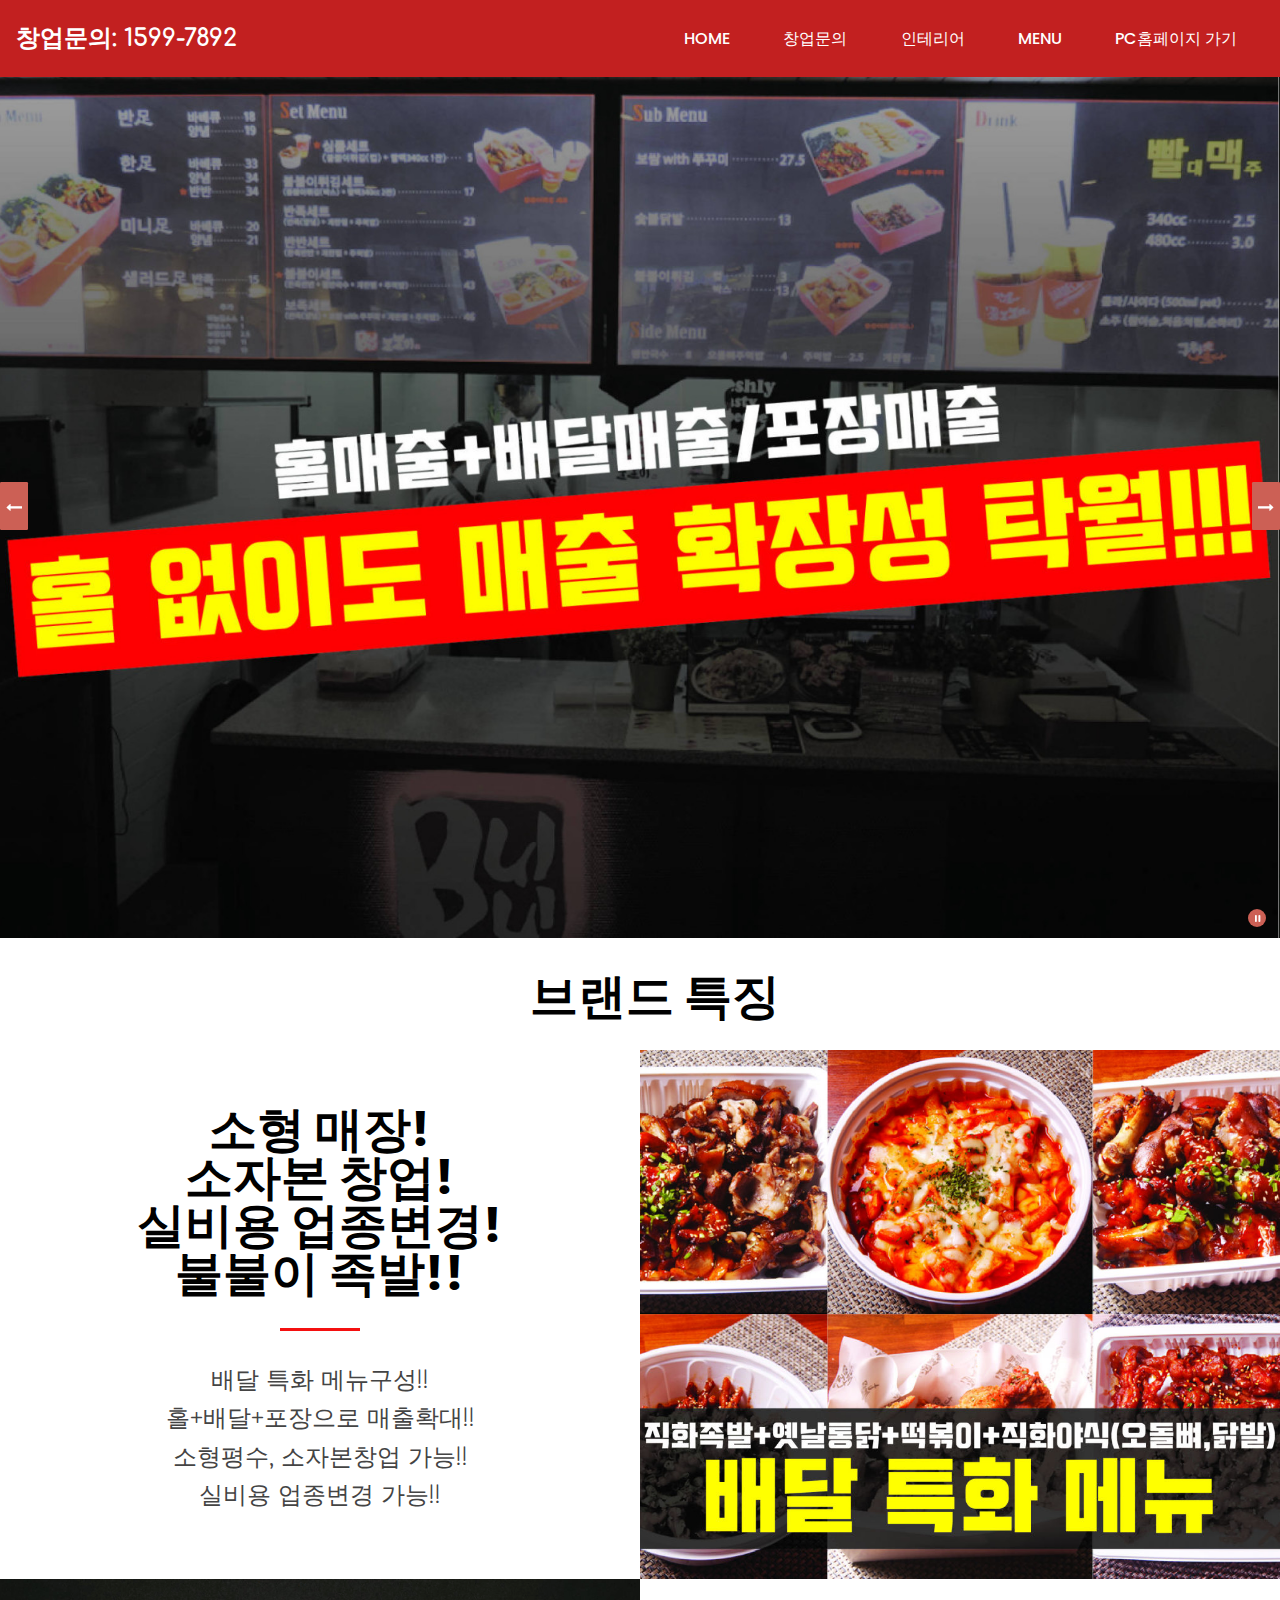
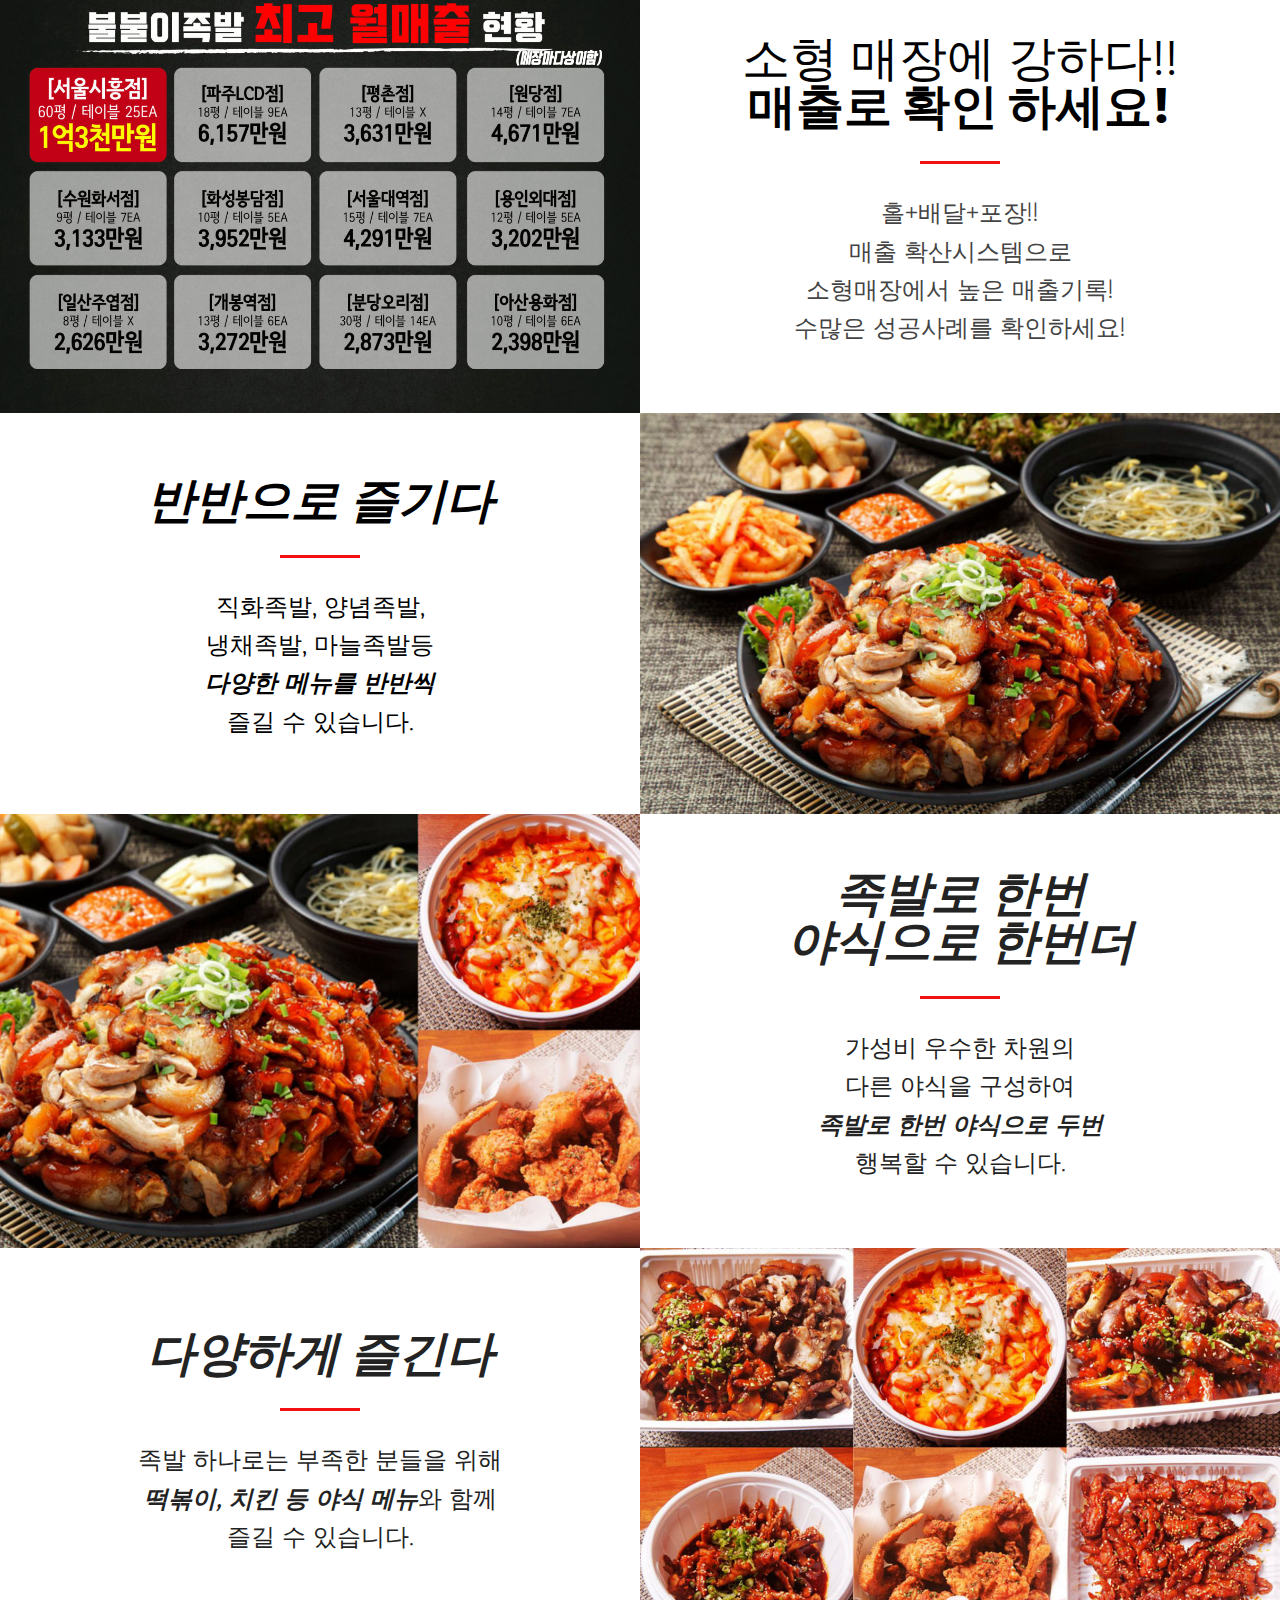
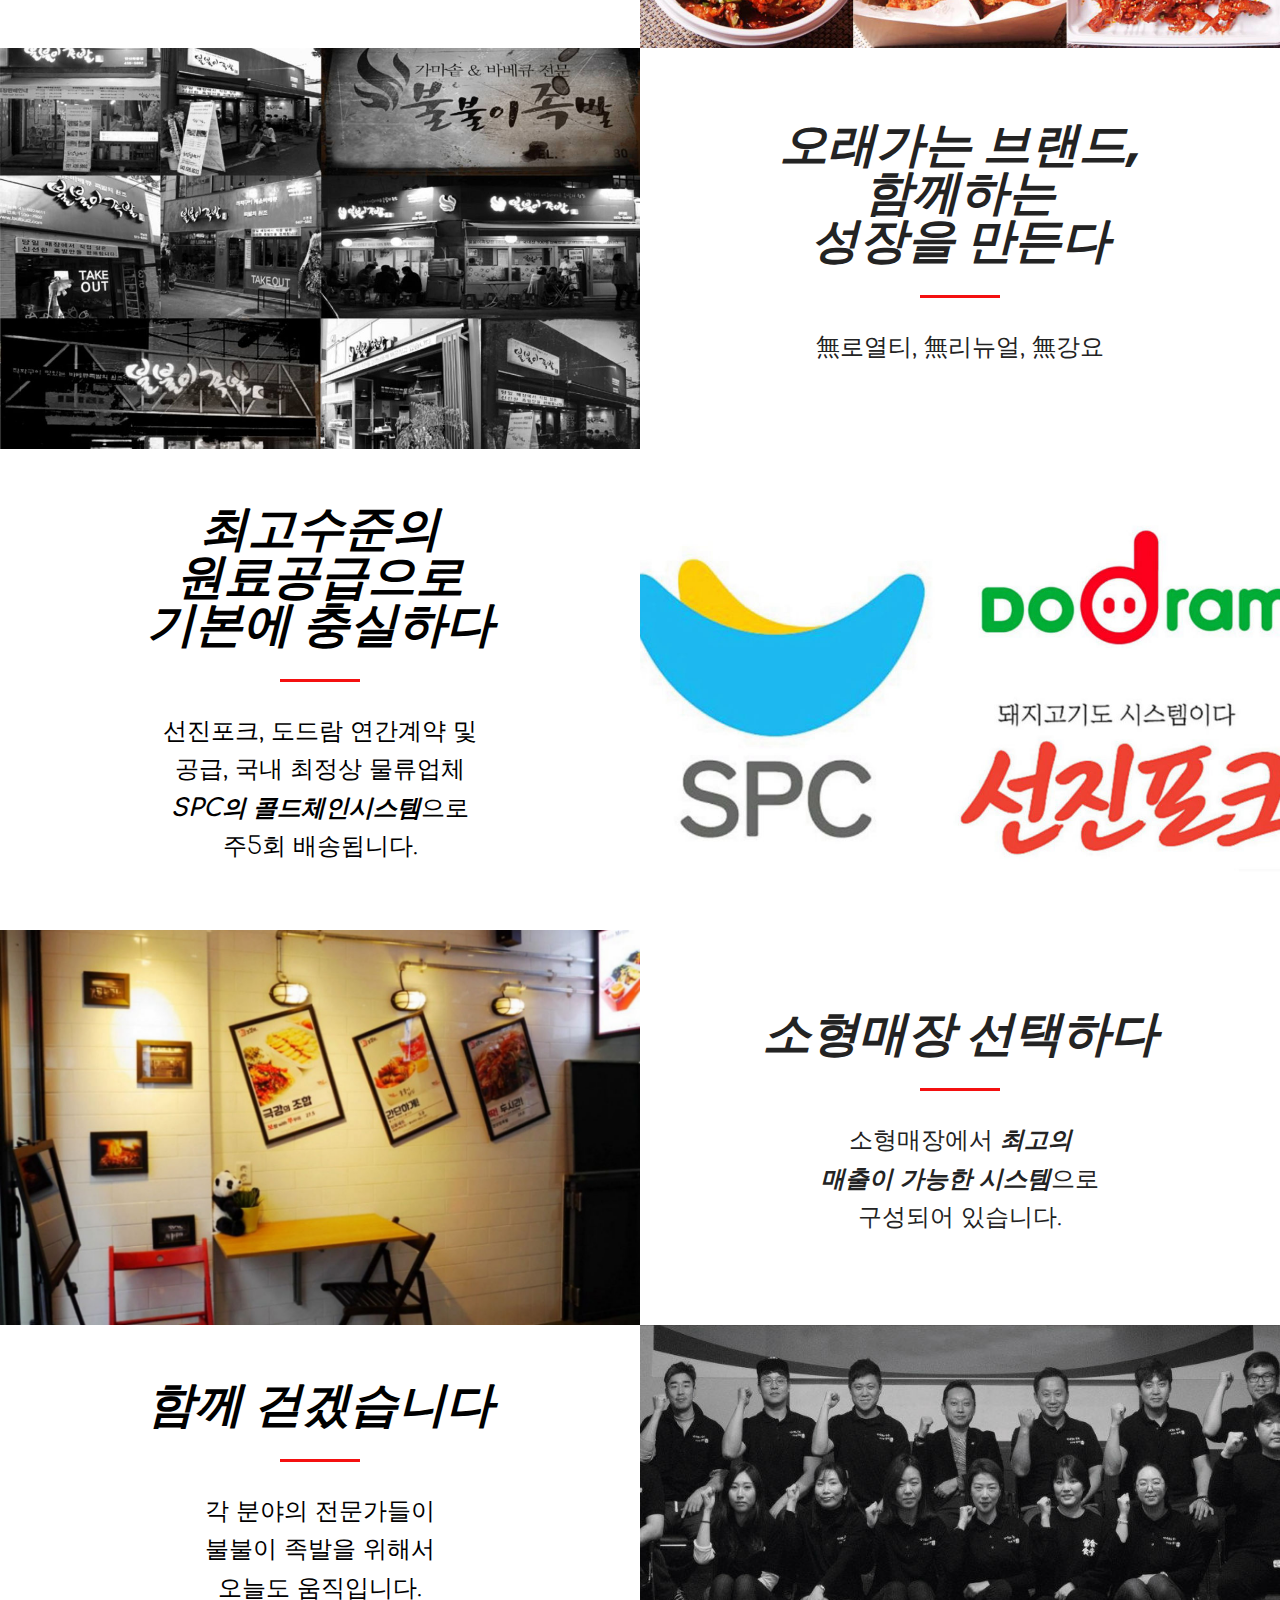
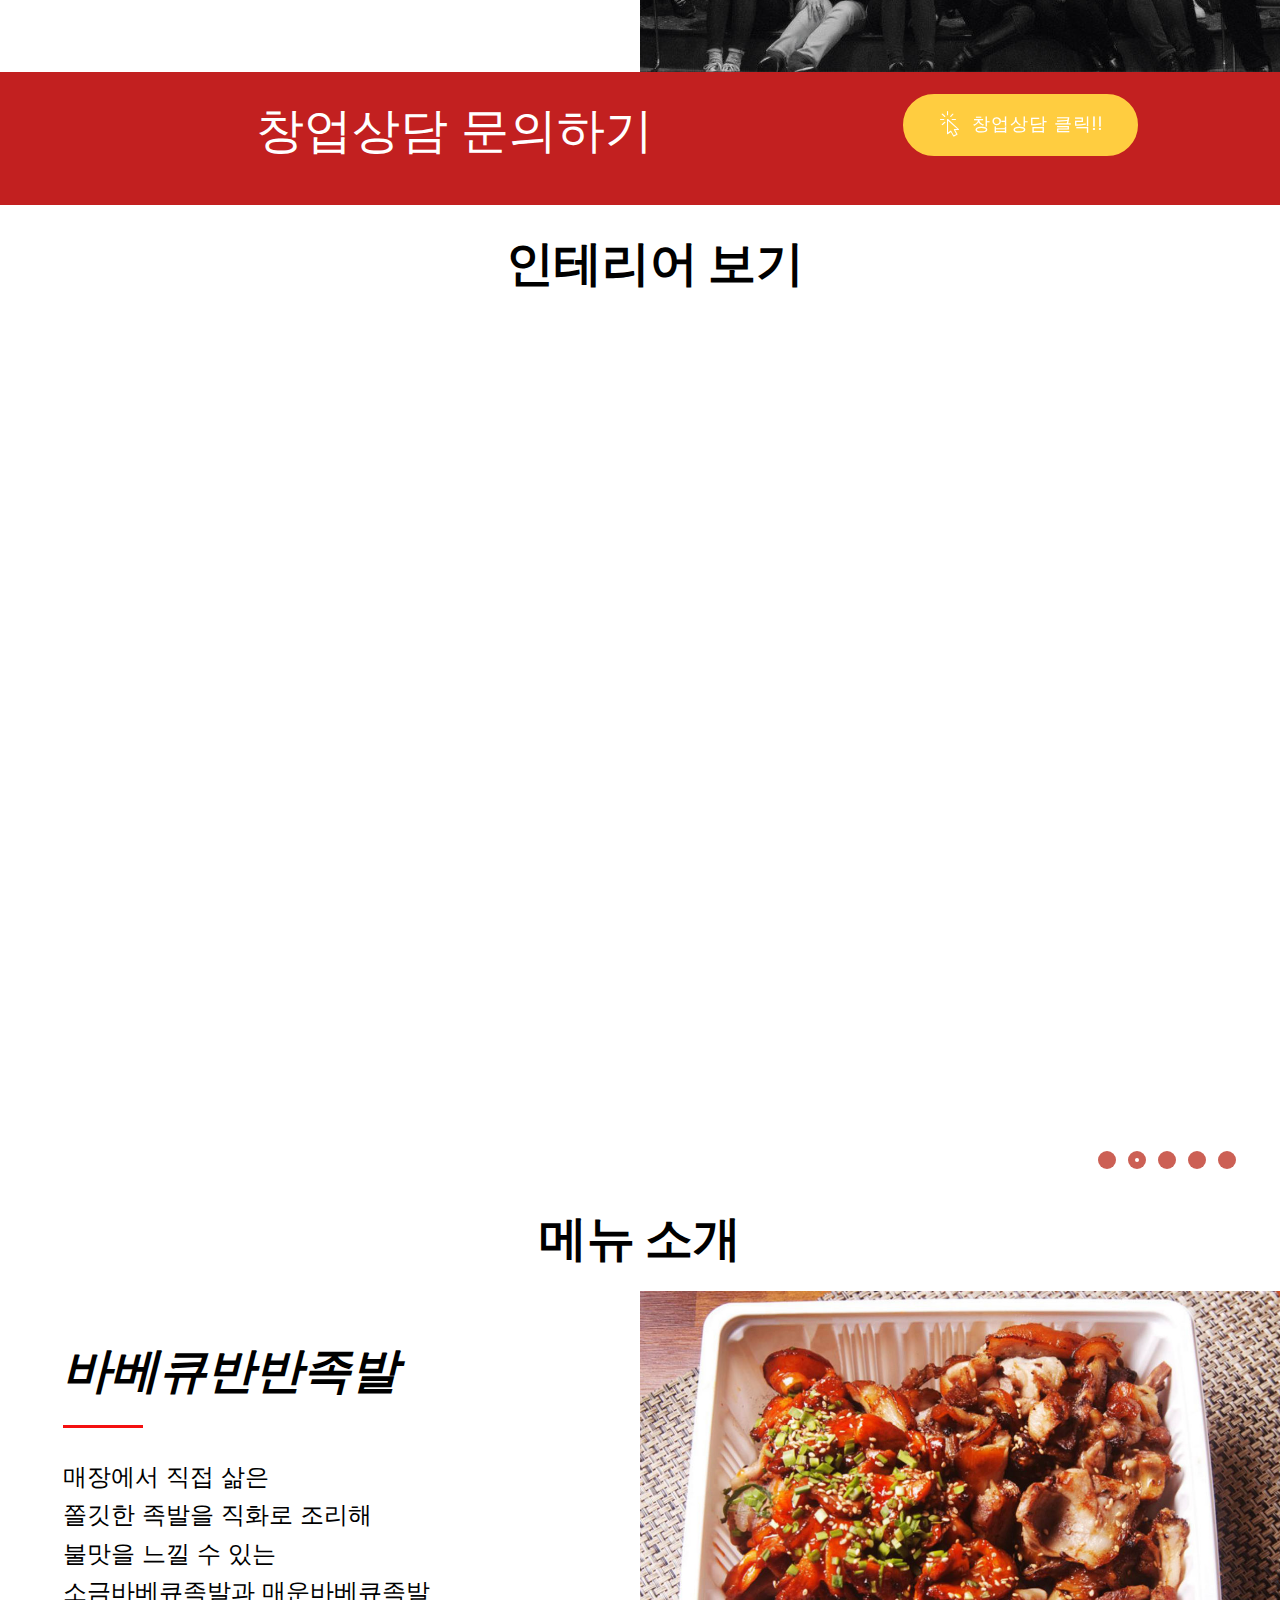
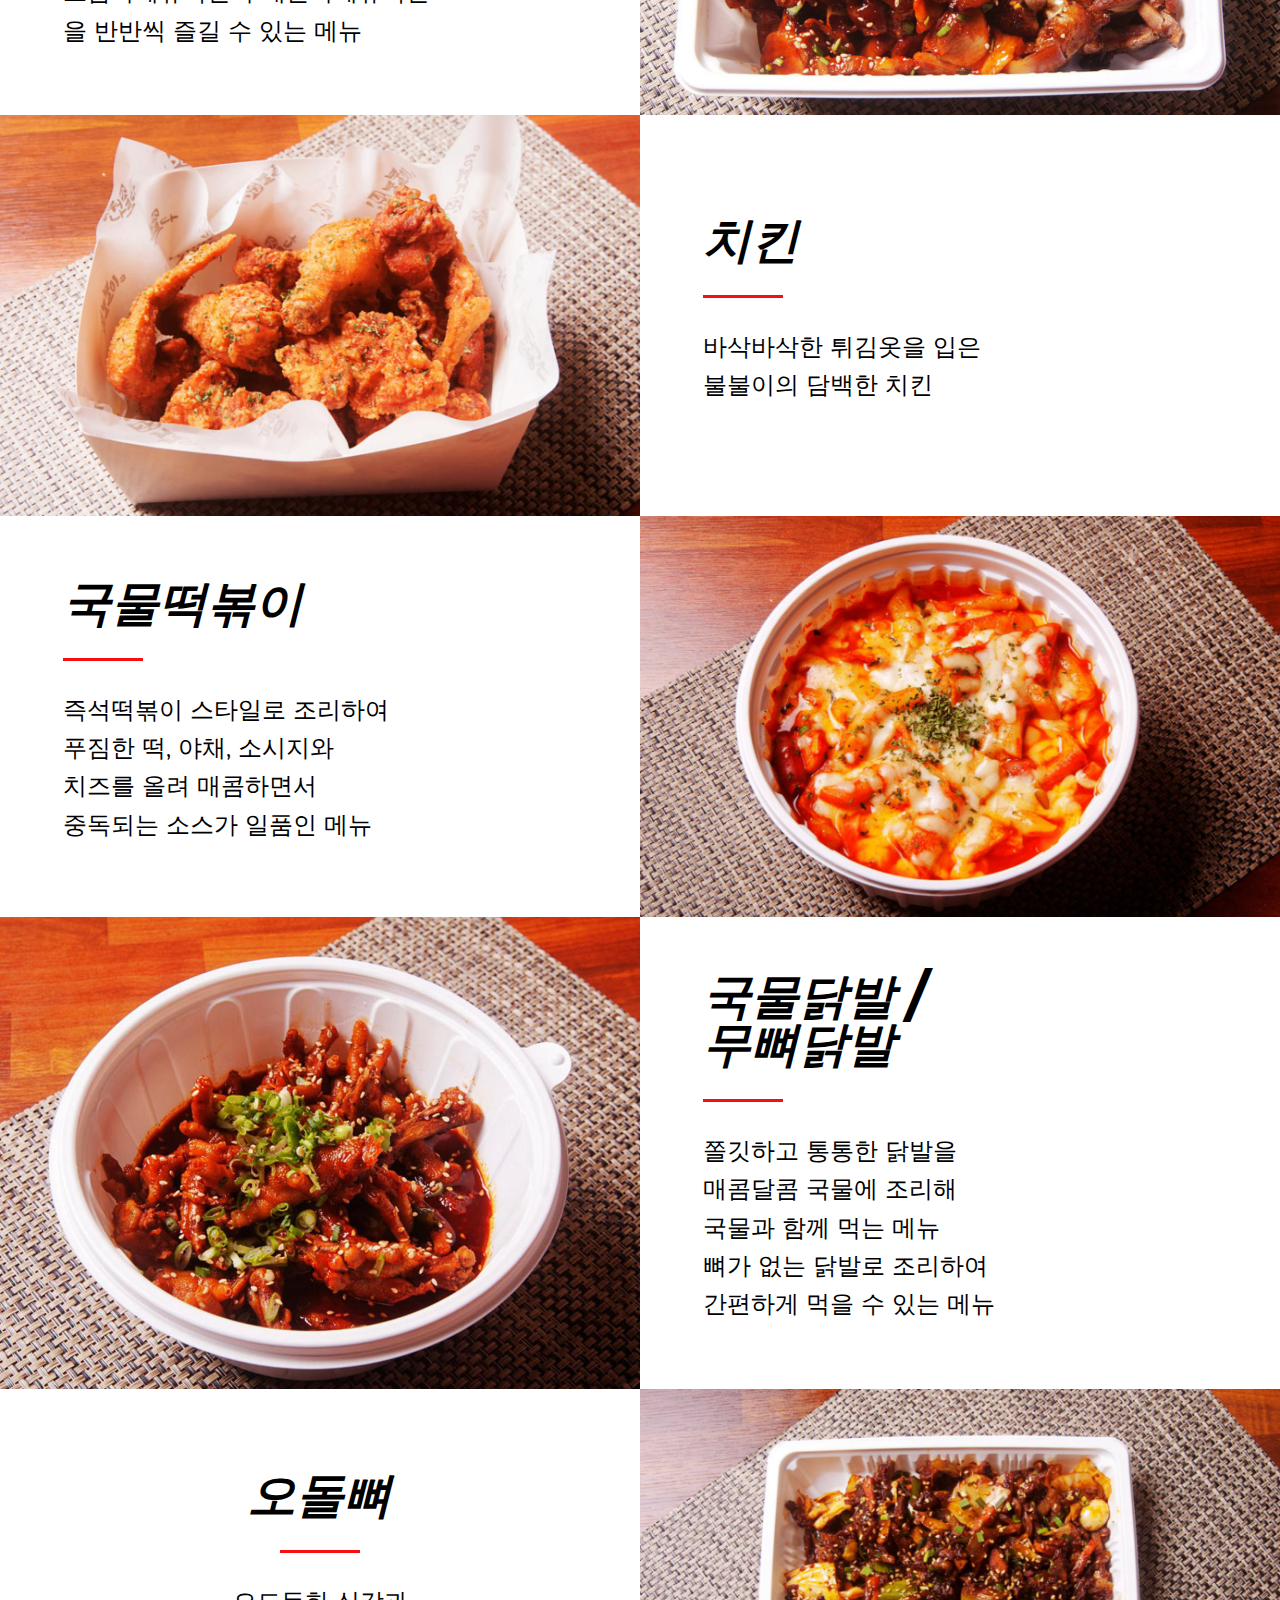
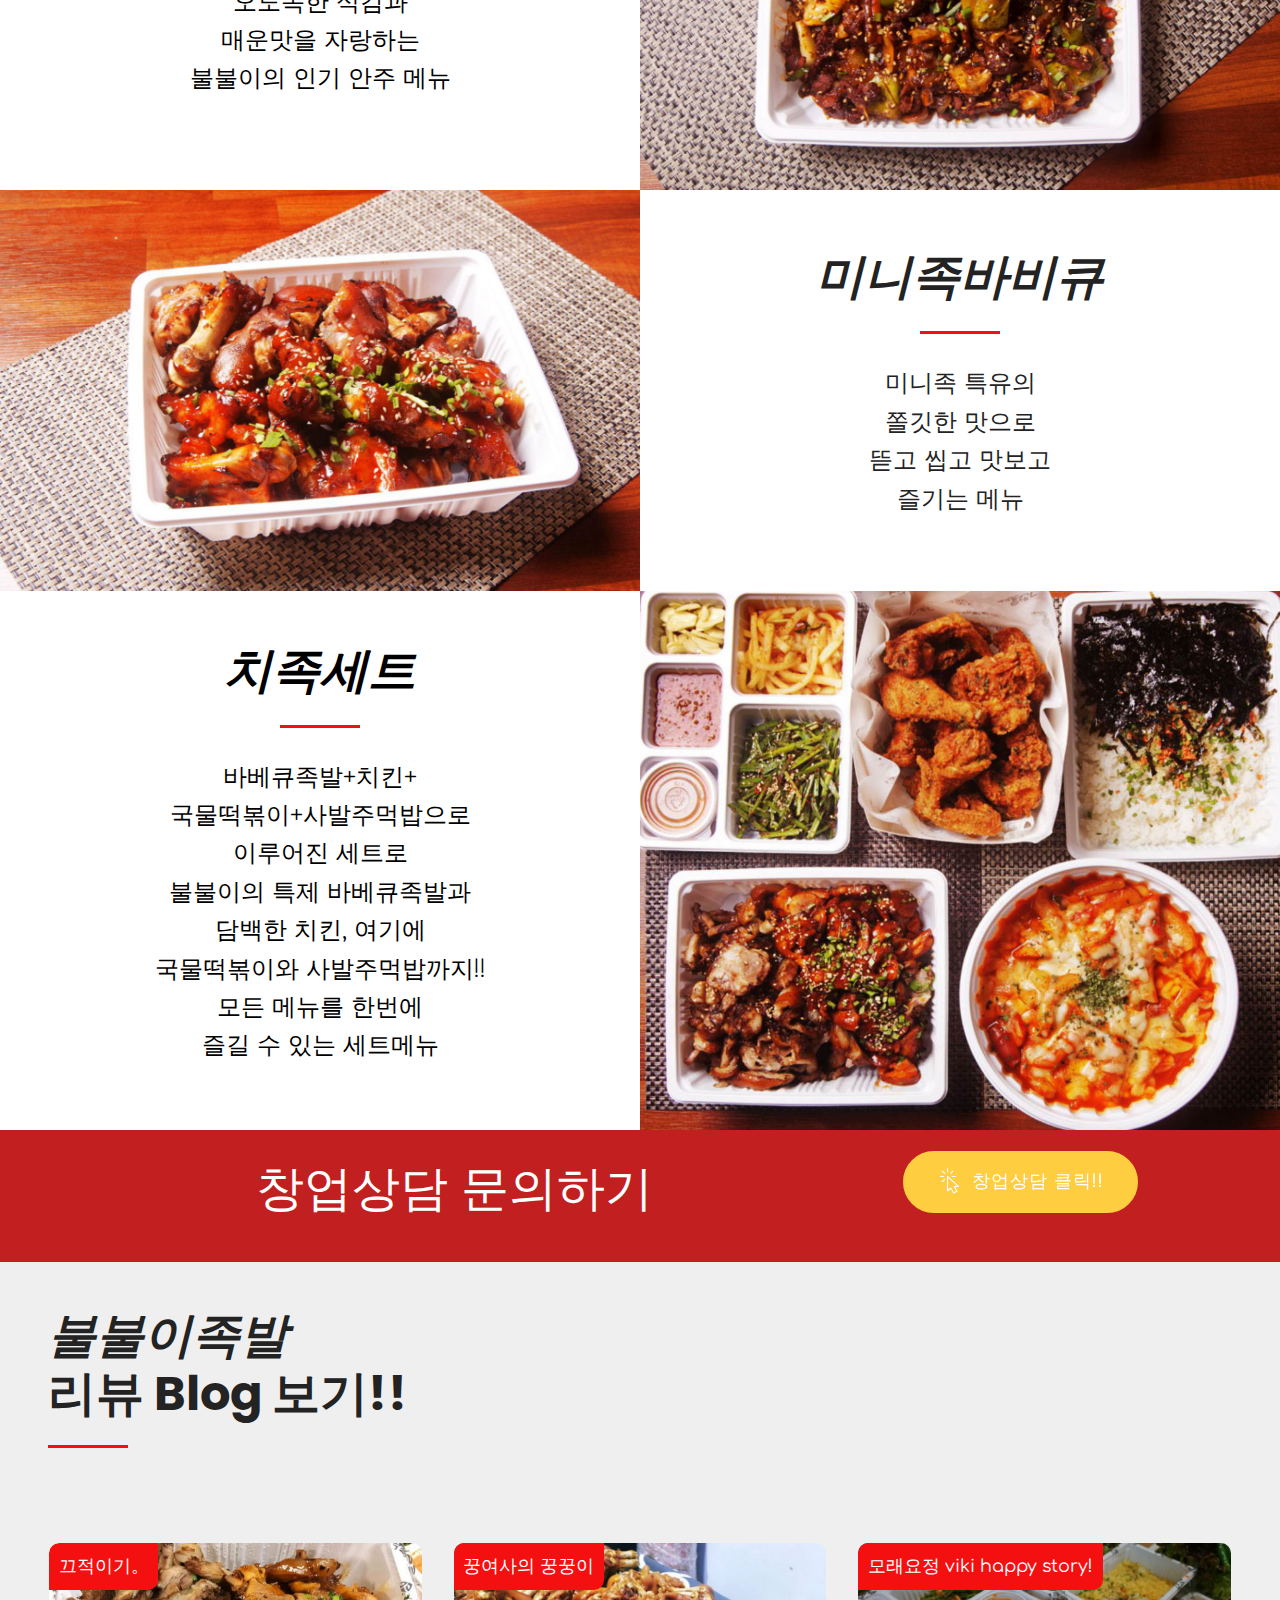
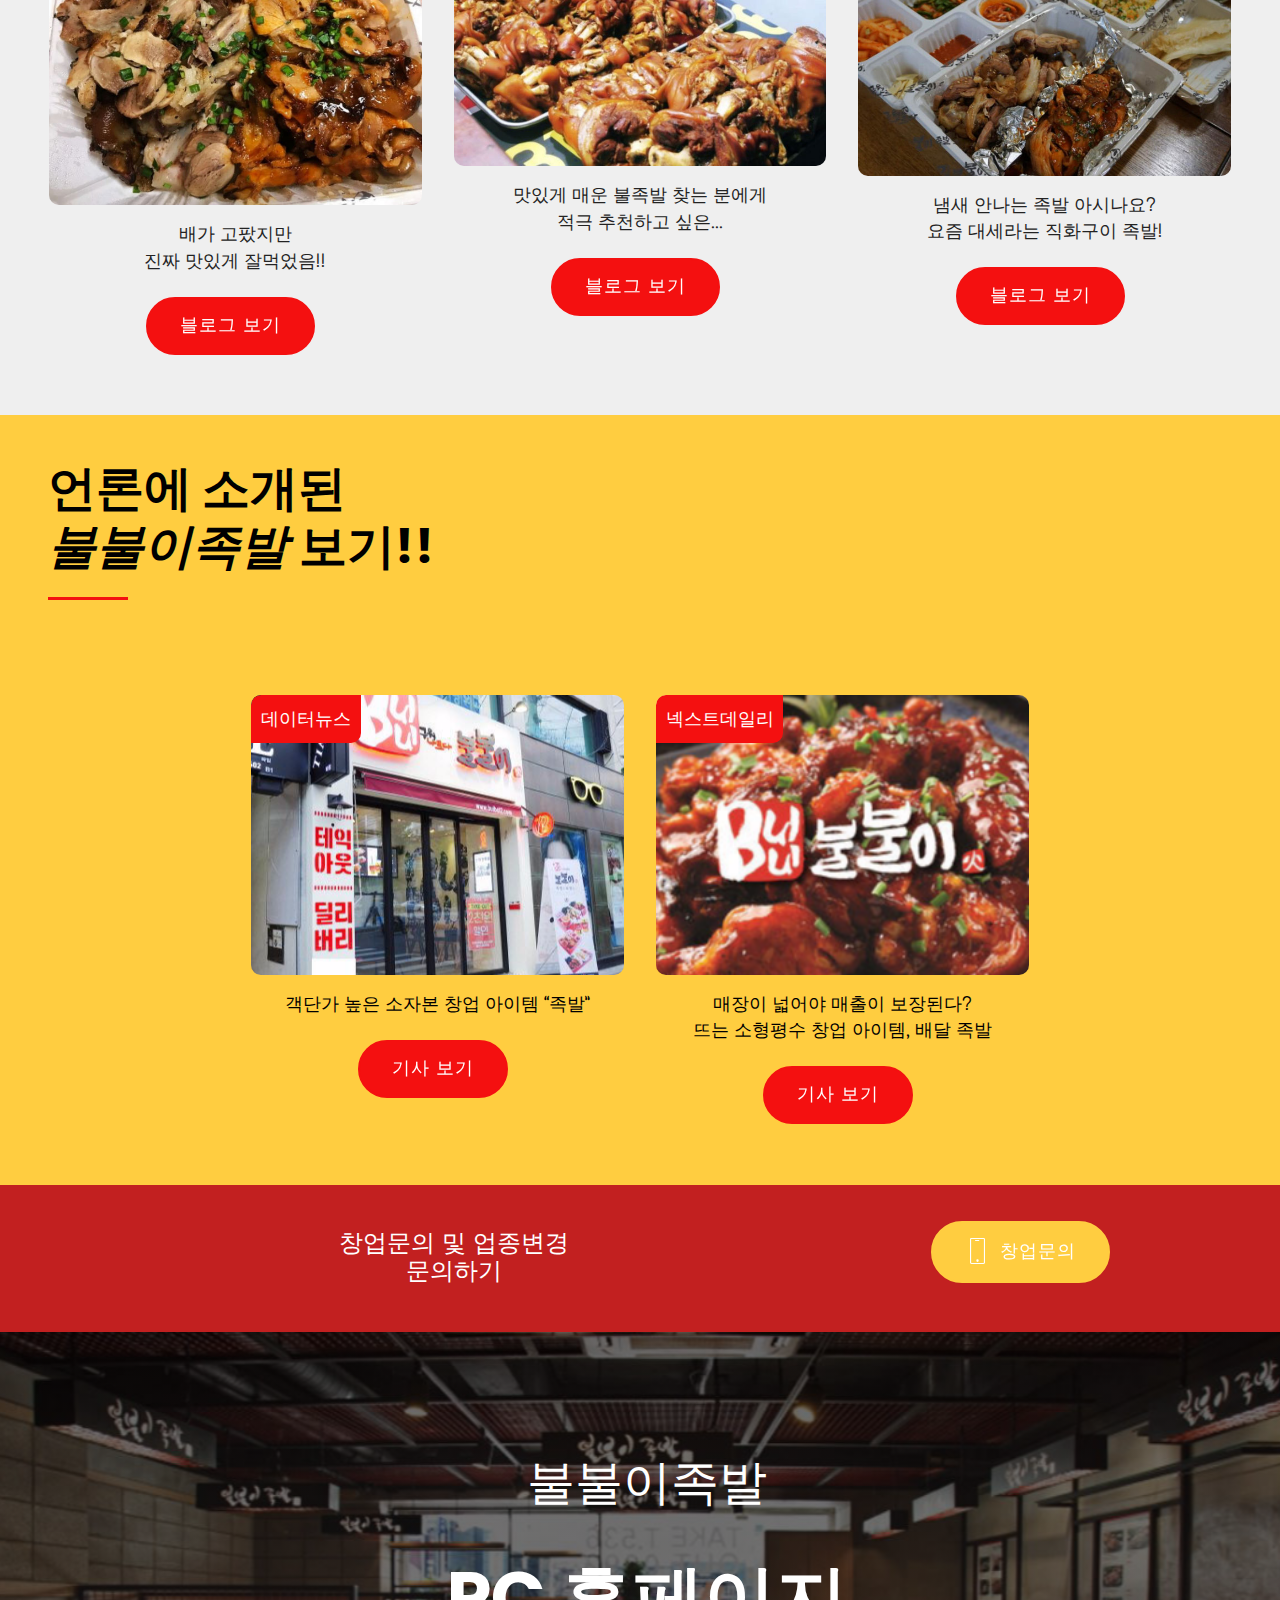
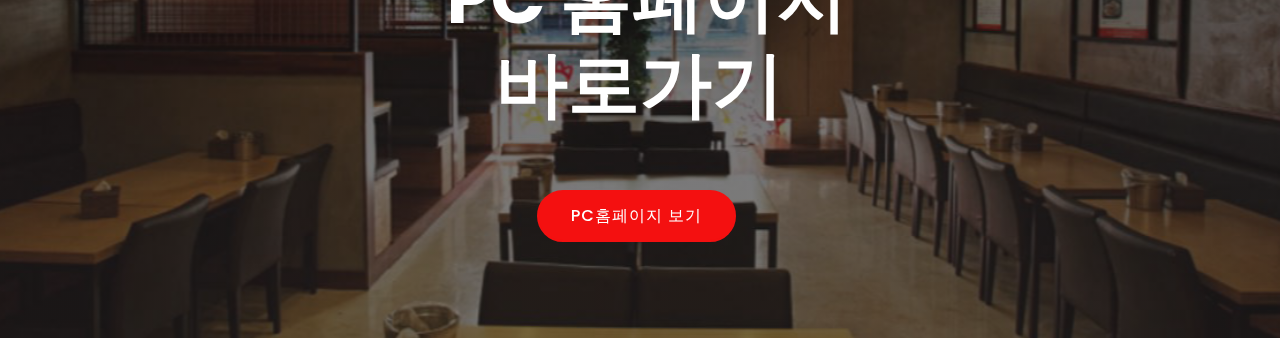
<file: index.html>
<!DOCTYPE html>
<html  >
<head>
  <!-- Site made with Mobirise Website Builder v4.10.8, https://mobirise.com -->
  <meta charset="UTF-8">
  <meta http-equiv="X-UA-Compatible" content="IE=edge">
  <meta name="generator" content="Mobirise v4.10.8, mobirise.com">
  <meta name="viewport" content="width=device-width, initial-scale=1, minimum-scale=1">
  <link rel="shortcut icon" href="assets/images/main-logo-128x84.png" type="image/x-icon">
  <meta name="description" content="불불이족발">
  
  <title>불불이족발</title>
  <link rel="stylesheet" href="assets/icon54/style.css">
  <link rel="stylesheet" href="assets/web/assets/mobirise-icons/mobirise-icons.css">
  <link rel="stylesheet" href="https://fonts.googleapis.com/css?family=Poppins:300,400,500,600,700">
  <link rel="stylesheet" href="assets/bootstrap/css/bootstrap.min.css">
  <link rel="stylesheet" href="assets/bootstrap/css/bootstrap-grid.min.css">
  <link rel="stylesheet" href="assets/bootstrap/css/bootstrap-reboot.min.css">
  <link rel="stylesheet" href="assets/dropdown/css/style.css">
  <link rel="stylesheet" href="assets/theme/css/style.css">
  <link rel="stylesheet" href="assets/wowslider-init/style.css">
  <link rel="stylesheet" href="assets/mobirise/css/mbr-additional.css" type="text/css">
  
  
  <!-- Facebook Pixel Code -->
<script>
!function(f,b,e,v,n,t,s){if(f.fbq)return;n=f.fbq=function(){n.callMethod?
n.callMethod.apply(n,arguments):n.queue.push(arguments)};if(!f._fbq)f._fbq=n;
n.push=n;n.loaded=!0;n.version='2.0';n.queue=[];t=b.createElement(e);t.async=!0;
t.src=v;s=b.getElementsByTagName(e)[0];s.parentNode.insertBefore(t,s)}(window,
document,'script','https://connect.facebook.net/en_US/fbevents.js');
fbq('init', '334374096729986');
fbq('track', 'PageView');
</script>
<noscript><img height="1" width="1" style="display:none"
src="https://www.facebook.com/tr?id=334374096729986&ev=PageView&noscript=1"
/></noscript>
<!-- DO NOT MODIFY -->
<!-- End Facebook Pixel Code -->



<script type="text/javascript" charset="UTF-8" src="//t1.daumcdn.net/adfit/static/kp.js"></script>
<script type="text/javascript">
      kakaoPixel('93142141649767773').pageView();
</script>

<!-- Global site tag (gtag.js) - Google Analytics -->
<script async src="https://www.googletagmanager.com/gtag/js?id=UA-132987765-1"></script>
<script>
  window.dataLayer = window.dataLayer || [];
  function gtag(){dataLayer.push(arguments);}
  gtag('js', new Date());

  gtag('config', 'UA-132987765-1');
</script>
<link rel="stylesheet" href = "assets/wowslider-init/boundary/style.css"></link><link rel="stylesheet" href = "assets/wowslider-init/boundary/style.css"></link></head>
<body>
  <section class="menu cid-qMMxXJLkba" once="menu" id="menu1-8">

    
    

    <nav class="navbar navbar-dropdown navbar-fixed-top navbar-expand-lg">
        <div class="navbar-brand">
            
            <span class="navbar-caption-wrap"><a class="navbar-caption text-warning display-5" href="tel:1599-7892">창업문의: 1599-7892<br></a></span>
        </div>
        <button class="navbar-toggler" type="button" data-toggle="collapse" data-target="#navbarSupportedContent" aria-controls="navbarNavAltMarkup" aria-expanded="false" aria-label="Toggle navigation">
            <div class="hamburger">
                <span></span>
                <span></span>
                <span></span>
                <span></span>
            </div>
        </button>
      <div class="collapse navbar-collapse" id="navbarSupportedContent">
            <ul class="navbar-nav nav-dropdown nav-right" data-app-modern-menu="true"><li class="nav-item">
                    <a class="nav-link link text-white display-4" href="index.html">HOME</a>
                </li><li class="nav-item dropdown"><a class="nav-link link text-white display-4" href="db.html#image1-1g">창업문의</a></li>
                <li class="nav-item">
                    <a class="nav-link link text-white display-4" href="index.html#content7-3n">인테리어</a>
                </li><li class="nav-item"><a class="nav-link link text-white display-4" href="index.html#content7-2c">MENU</a></li>
                <li class="nav-item">
                    <a class="nav-link link text-white display-4" href="http://www.bulbul2.com/">PC홈페이지 가기</a>
                </li></ul>
            
            
      </div>
    </nav>
</section>

<section once="footers" class="cid-qMMzba662f" id="footer1-d">

    

    

    <div class="container">
        <div class="media-container-row align-center justify-content-center align-items-center">
            <div class="section-text m-2">
                <p class="mbr-text mbr-black mb-0 mbr-fonts-style display-7">dfdfdfdfdfdfdf</p>
            </div>
            
        </div>
    </div>
</section>

<section class="mbr-wowslider-container mbr-section mbr-section__container carousel slide mbr-section-nopadding mbr-wowslider-container--boundary" data-ride="carousel" data-keyboard="false" data-wrap="true" data-interval="false" id="wowslider-9" data-rv-view="5" style="background-color: rgb(255, 255, 255);">
    <div class="mbr-wowslider">
        <div class="ws_images">
            <ul>
                <li>
                    
                    <img src="assets/images/kakaotalk-photo-2018-05-13-16-58-10-1600x1080.jpg" alt="title 1" title="title 1"> text 1
                </li><li>
                    
                    <img src="assets/images/kakaotalk-photo-2018-05-14-22-12-2-1600x1080.jpg" alt="title 1" title="title 1"> text 1
                </li>
            </ul>
        </div>
        <div class="ws_bullets">
            <div>
                <a href="#" title="">
                    <span><img alt="slide1" src="assets/images/kakaotalk-photo-2018-05-13-16-58-10-85x48.png"></span>
                </a><a href="#" title="">
                    <span><img alt="slide1" src="assets/images/kakaotalk-photo-2018-05-14-22-12-2-85x48.png"></span>
                </a>
            </div>
        </div>
        <div class="ws_shadow"></div>
        <div class="mbr-wowslider-options">
            <div class="params" data-paddingbottom="0" data-anim-type="basic_linear" data-theme="boundary" data-autoplay="true" data-paddingtop="0" data-fullscreen="true" data-showbullets="false" data-timeout="1" data-duration="2.5" data-height="1080" data-width="1600" data-responsive="2" data-showcaptions="false" data-captionseffect="slide" data-hidecontrols="false"></div>
        </div>
</div></section>

<section class="cid-qMMzH7i9f5" id="content7-e">

    

    
    <div class="container-fluid">
        <div class="row justify-content-center">
            <div class="col-12 col-lg-6 col-md-8 align-center">
                
                <h2 class="mbr-section-title align-center mbr-fonts-style mbr-bold display-2"><p>&nbsp; &nbsp;브랜드 특징<br></p></h2>
            </div>
        </div>
    </div>
</section>

<section class="features2 cid-qRUFCq5qrb" id="features2-3o">

    

    
    <div class="container-fluid">
        <div class="row main align-items-center">
            <div class="col-md-6 image-element align-self-stretch">
                <div class="img-wrap" style="width: 80%; height: 80%;">
                    <img src="assets/images/kakaotalk-photo-2018-05-13-16-58-22-1280x852.jpg" alt="" title="">
                </div>
            </div>
            <div class="col-md-6 text-element">
                <div class="text-content">
                    <h2 class="mbr-title pt-2 mbr-fonts-style align-center display-2"><strong>소형 매장!</strong><br><strong>소자본 창업!</strong><br><strong>실비용 업종변경!</strong><br><strong>불불이 족발!!</strong><strong><br></strong></h2>
                    <div class="underline align-center">
                         <div class="line"></div>
                    </div>
                    <div class="mbr-section-text">
                        <p class="mbr-text pt-3 mbr-light mbr-fonts-style align-center display-5">배달 특화 메뉴구성!!<br>홀+배달+포장으로 매출확대!!<br>소형평수, 소자본창업 가능!!<br>실비용 업종변경 가능!!<br></p>
                    </div>
                    
                </div>
            </div>
        </div>
    </div>          
</section>

<section class="features2 cid-qRUIYdL0b5" id="features2-3p">

    

    
    <div class="container-fluid">
        <div class="row main align-items-center">
            <div class="col-md-6 image-element align-self-stretch">
                <div class="img-wrap" style="width: 80%; height: 80%;">
                    <img src="assets/images/kakaotalk-photo-2018-05-14-22-12-1-1236x823.png" alt="" title="">
                </div>
            </div>
            <div class="col-md-6 text-element">
                <div class="text-content">
                    <h2 class="mbr-title pt-2 mbr-fonts-style align-center display-2">소형 매장에 강하다!!<br><strong>매출로 확인 하세요!</strong></h2>
                    <div class="underline align-center">
                         <div class="line"></div>
                    </div>
                    <div class="mbr-section-text">
                        <p class="mbr-text pt-3 mbr-light mbr-fonts-style align-center display-5">홀+배달+포장!!<br>매출 확산시스템으로 <br>소형매장에서 높은 매출기록!<br>수많은 성공사례를 확인하세요!<br></p>
                    </div>
                    
                </div>
            </div>
        </div>
    </div>          
</section>

<section class="features1 cid-qMMA1m93Fi" id="features1-f">

    

    
    <div class="container-fluid">
        <div class="row main align-items-center">
            <div class="col-md-6 image-element align-self-stretch">
                <div class="img-wrap" style="width: 80%; height: 80%;">
                    <img src="assets/images/batch-1-970x608.jpg" alt="" title="">
                </div>
            </div>
            <div class="col-md-6 text-element">
                <div class="text-content">
                    <h2 class="mbr-title pt-2 mbr-fonts-style align-center display-2"><strong><em>반반으로 즐기다</em></strong></h2>
                    <div class="underline align-center">
                         <div class="line"></div>
                    </div>
                    <div class="mbr-section-text">
                        <p class="mbr-text pt-3 mbr-light mbr-fonts-style align-center display-5">직화족발, 양념족발,<br>냉채족발, 마늘족발등<br><strong><em>다양한 메뉴를 반반씩</em></strong> <br>즐길 수 있습니다.<br></p>
                    </div>
                    
                </div>
            </div>
        </div>
    </div>          
</section>

<section class="features1 cid-qNoszaMg7a" id="features1-1r">

    

    
    <div class="container-fluid">
        <div class="row main align-items-center">
            <div class="col-md-6 image-element align-self-stretch">
                <div class="img-wrap" style="width: 80%; height: 80%;">
                    <img src="assets/images/batch-2-970x608.jpg" alt="" title="">
                </div>
            </div>
            <div class="col-md-6 text-element">
                <div class="text-content">
                    <h2 class="mbr-title pt-2 mbr-fonts-style align-center display-2"><strong><em>족발로 한번</em></strong><br><strong><em>야식으로 한번더</em></strong></h2>
                    <div class="underline align-center">
                         <div class="line"></div>
                    </div>
                    <div class="mbr-section-text">
                        <p class="mbr-text pt-3 mbr-light mbr-fonts-style align-center display-5">가성비 우수한 차원의<br>다른 야식을 구성하여<br><strong><em>족발로 한번 야식으로 두번</em></strong><br>행복할 수 있습니다.<br></p>
                    </div>
                    
                </div>
            </div>
        </div>
    </div>          
</section>

<section class="features1 cid-qNotUq6Yxp" id="features1-1s">

    

    
    <div class="container-fluid">
        <div class="row main align-items-center">
            <div class="col-md-6 image-element align-self-stretch">
                <div class="img-wrap" style="width: 80%; height: 80%;">
                    <img src="assets/images/batch-3-1206x755.jpg" alt="" title="">
                </div>
            </div>
            <div class="col-md-6 text-element">
                <div class="text-content">
                    <h2 class="mbr-title pt-2 mbr-fonts-style align-center display-2"><strong><em>다양하게 즐긴다</em></strong></h2>
                    <div class="underline align-center">
                         <div class="line"></div>
                    </div>
                    <div class="mbr-section-text">
                        <p class="mbr-text pt-3 mbr-light mbr-fonts-style align-center display-5">족발 하나로는 부족한 분들을 위해<br><strong><em>떡볶이, 치킨 등 야식 메뉴</em></strong>와 함께<br>즐길 수 있습니다.<br></p>
                    </div>
                    
                </div>
            </div>
        </div>
    </div>          
</section>

<section class="features1 cid-qMMAszRiwm" id="features1-g">

    

    
    <div class="container-fluid">
        <div class="row main align-items-center">
            <div class="col-md-6 image-element align-self-stretch">
                <div class="img-wrap" style="width: 80%; height: 80%;">
                    <img src="assets/images/batch-4-1206x755.jpg" alt="" title="">
                </div>
            </div>
            <div class="col-md-6 text-element">
                <div class="text-content">
                    <h2 class="mbr-title pt-2 mbr-fonts-style align-center display-2"><strong><em>오래가는 브랜드,</em></strong><br><strong><em>함께하는</em></strong><br><strong><em>성장을&nbsp;</em></strong><strong><em>만든다</em></strong></h2>
                    <div class="underline align-center">
                         <div class="line"></div>
                    </div>
                    <div class="mbr-section-text">
                        <p class="mbr-text pt-3 mbr-light mbr-fonts-style align-center display-5">無로열티, 無리뉴얼, 無강요<br></p>
                    </div>
                    
                </div>
            </div>
        </div>
    </div>          
</section>

<section class="features1 cid-qR2f8GciQw" id="features1-36">

    

    
    <div class="container-fluid">
        <div class="row main align-items-center">
            <div class="col-md-6 image-element align-self-stretch">
                <div class="img-wrap" style="width: 80%; height: 80%;">
                    <img src="assets/images/batch-5-1206x755.jpg" alt="" title="">
                </div>
            </div>
            <div class="col-md-6 text-element">
                <div class="text-content">
                    <h2 class="mbr-title pt-2 mbr-fonts-style align-center display-2"><strong><em>최고수준의</em></strong><br><strong><em>원료공급으로</em></strong><br><strong><em>기본에 충실하다</em></strong></h2>
                    <div class="underline align-center">
                         <div class="line"></div>
                    </div>
                    <div class="mbr-section-text">
                        <p class="mbr-text pt-3 mbr-light mbr-fonts-style align-center display-5">선진포크, 도드람 연간계약 및<br>공급, 국내 최정상 물류업체<br><strong><em>SPC의 콜드체인시스템</em></strong>으로<br>주5회 배송됩니다.<br></p>
                    </div>
                    
                </div>
            </div>
        </div>
    </div>          
</section>

<section class="features1 cid-qR2ffB7xXv" id="features1-37">

    

    
    <div class="container-fluid">
        <div class="row main align-items-center">
            <div class="col-md-6 image-element align-self-stretch">
                <div class="img-wrap" style="width: 80%; height: 80%;">
                    <img src="assets/images/batch-6-1346x830.jpg" alt="" title="">
                </div>
            </div>
            <div class="col-md-6 text-element">
                <div class="text-content">
                    <h2 class="mbr-title pt-2 mbr-fonts-style align-center display-2"><strong><em>소형매장 선택하다</em></strong></h2>
                    <div class="underline align-center">
                         <div class="line"></div>
                    </div>
                    <div class="mbr-section-text">
                        <p class="mbr-text pt-3 mbr-light mbr-fonts-style align-center display-5">소형매장에서 <strong><em>최고의<br>매출이 가능한 시스템</em></strong>으로<br>구성되어 있습니다.<br></p>
                    </div>
                    
                </div>
            </div>
        </div>
    </div>          
</section>

<section class="features1 cid-qR2fgJQl6Y" id="features1-38">

    

    
    <div class="container-fluid">
        <div class="row main align-items-center">
            <div class="col-md-6 image-element align-self-stretch">
                <div class="img-wrap" style="width: 80%; height: 80%;">
                    <img src="assets/images/7-1192x429.jpg" alt="" title="">
                </div>
            </div>
            <div class="col-md-6 text-element">
                <div class="text-content">
                    <h2 class="mbr-title pt-2 mbr-fonts-style align-center display-2"><strong><em>함께 걷겠습니다</em></strong></h2>
                    <div class="underline align-center">
                         <div class="line"></div>
                    </div>
                    <div class="mbr-section-text">
                        <p class="mbr-text pt-3 mbr-light mbr-fonts-style align-center display-5">각 분야의 전문가들이<br>불불이 족발을 위해서<br>오늘도 움직입니다.<br></p>
                    </div>
                    
                </div>
            </div>
        </div>
    </div>          
</section>

<section class="cid-qMMJbkjEQW" id="info1-12">

    

    
    <div class="container text-center">
        <div class="row justify-content-center">
            <div class="col-md-8 section">
                <div class="section-title">
                    <h3 class="mbr-fonts-style mbr-section-title display-2">창업상담 문의하기</h3>
                </div>
            </div>
            <div class="col-md-4 mbr-section-btn"><a href="db.html" class="btn btn-info display-7"><span class="icon54-v1-click-1 mbr-iconfont mbr-iconfont-btn"></span>창업상담 클릭!!</a></div>
        </div>
    </div>
</section>

<section class="cid-qRjUUwvl1i" id="content7-3n">

    

    
    <div class="container-fluid">
        <div class="row justify-content-center">
            <div class="col-12 col-lg-6 col-md-8 align-center">
                
                <h2 class="mbr-section-title align-center mbr-fonts-style mbr-bold display-2"><p>&nbsp; &nbsp;인테리어 보기<br></p></h2>
            </div>
        </div>
    </div>
</section>

<section class="mbr-wowslider-container mbr-section mbr-section__container carousel slide mbr-section-nopadding mbr-wowslider-container--boundary" data-ride="carousel" data-keyboard="false" data-wrap="true" data-interval="false" id="wowslider-q" data-rv-view="53" style="background-color: rgb(255, 255, 255);">
    <div class="mbr-wowslider">
        <div class="ws_images">
            <ul>
                <li>
                    
                    <img src="assets/images/batch-1-1600x1080.jpg" alt="title 1" title="title 1"> text 1
                </li><li>
                    
                    <img src="assets/images/batch-2-1600x1080.jpg" alt="title 1" title="title 1"> text 1
                </li><li>
                    
                    <img src="assets/images/batch-3-1600x1080.jpg" alt="title 1" title="title 1"> text 1
                </li><li>
                    
                    <img src="assets/images/batch-4-1600x1080.jpg" alt="title 1" title="title 1"> text 1
                </li><li>
                    
                    <img src="assets/images/batch-5-1600x1080.jpg" alt="title 1" title="title 1"> text 1
                </li>
            </ul>
        </div>
        <div class="ws_bullets">
            <div>
                <a href="#" title="">
                    <span><img alt="slide1" src="assets/images/batch-1-85x48.png"></span>
                </a><a href="#" title="">
                    <span><img alt="slide1" src="assets/images/batch-2-85x48.png"></span>
                </a><a href="#" title="">
                    <span><img alt="slide1" src="assets/images/batch-3-85x48.png"></span>
                </a><a href="#" title="">
                    <span><img alt="slide1" src="assets/images/batch-4-85x48.png"></span>
                </a><a href="#" title="">
                    <span><img alt="slide1" src="assets/images/batch-5-85x48.png"></span>
                </a>
            </div>
        </div>
        <div class="ws_shadow"></div>
        <div class="mbr-wowslider-options">
            <div class="params" data-paddingbottom="0" data-anim-type="basic_linear" data-theme="boundary" data-autoplay="true" data-paddingtop="0" data-fullscreen="true" data-showbullets="true" data-timeout="1" data-duration="1" data-height="1080" data-width="1600" data-responsive="2" data-showcaptions="false" data-captionseffect="slide" data-hidecontrols="true"></div>
        </div>
</div></section>

<section class="cid-qQdtEGxqig" id="content7-2c">

    

    
    <div class="container-fluid">
        <div class="row justify-content-center">
            <div class="col-12 col-lg-6 col-md-8 align-center">
                
                <h2 class="mbr-section-title align-center mbr-fonts-style mbr-bold display-2">메뉴 소개</h2>
            </div>
        </div>
    </div>
</section>

<section class="features16 cid-qMMHIPTZZG" id="features16-w">

    

    
    <div class="container-fluid">
        <div class="row main align-items-center">
            <div class="col-md-6 image-element align-self-stretch">
                <div class="img-wrap" style="width: 80%; height: 80%;">
                    <img src="assets/images/batch-1346x843.jpg" alt="" title="">
                </div>
            </div>
            <div class="col-md-6 text-element">
                <div class="text-content">
                    <h2 class="mbr-title pt-2 mbr-fonts-style align-left mbr-white display-2"><strong><em>바베큐반반족발</em></strong></h2>
                    <div class="underline align-left">
                         <div class="line"></div>
                    </div>
                    <div class="mbr-section-text">
                        <p class="mbr-text pt-3 mbr-light mbr-fonts-style align-left mbr-white display-5">매장에서 직접 삶은<br>쫄깃한 족발을 직화로 조리해<br>불맛을 느낄 수 있는<br>소금바베큐족발과 매운바베큐족발<br>을 반반씩 즐길 수 있는 메뉴<br></p>
                    </div>
                    
                </div>
            </div>
        </div>
    </div>          
</section>

<section class="features16 cid-qMMHZScOCe" id="features16-x">

    

    
    <div class="container-fluid">
        <div class="row main align-items-center">
            <div class="col-md-6 image-element align-self-stretch">
                <div class="img-wrap" style="width: 80%; height: 80%;">
                    <img src="assets/images/batch-1384x8670.jpg" alt="" title="">
                </div>
            </div>
            <div class="col-md-6 text-element">
                <div class="text-content">
                    <h2 class="mbr-title pt-2 mbr-fonts-style align-left mbr-white display-2"><strong><em>치킨</em></strong></h2>
                    <div class="underline align-left">
                         <div class="line"></div>
                    </div>
                    <div class="mbr-section-text">
                        <p class="mbr-text pt-3 mbr-light mbr-fonts-style align-left mbr-white display-5">바삭바삭한 튀김옷을 입은<br>불불이의 담백한 치킨<br></p>
                    </div>
                    
                </div>
            </div>
        </div>
    </div>          
</section>

<section class="features16 cid-qMMI7ERpe6" id="features16-y">

    

    
    <div class="container-fluid">
        <div class="row main align-items-center">
            <div class="col-md-6 image-element align-self-stretch">
                <div class="img-wrap" style="width: 80%; height: 80%;">
                    <img src="assets/images/batch-1384x8671.jpg" alt="" title="">
                </div>
            </div>
            <div class="col-md-6 text-element">
                <div class="text-content">
                    <h2 class="mbr-title pt-2 mbr-fonts-style align-left mbr-white display-2"><strong><em>국물떡볶이</em></strong></h2>
                    <div class="underline align-left">
                         <div class="line"></div>
                    </div>
                    <div class="mbr-section-text">
                        <p class="mbr-text pt-3 mbr-light mbr-fonts-style align-left mbr-white display-5">즉석떡볶이 스타일로 조리하여<br>푸짐한 떡, 야채, 소시지와<br>치즈를 올려 매콤하면서<br>중독되는 소스가 일품인 메뉴<br></p>
                    </div>
                    
                </div>
            </div>
        </div>
    </div>          
</section>

<section class="features16 cid-qMMIdftZhl" id="features16-z">

    

    
    <div class="container-fluid">
        <div class="row main align-items-center">
            <div class="col-md-6 image-element align-self-stretch">
                <div class="img-wrap" style="width: 80%; height: 80%;">
                    <img src="assets/images/batch-1384x8672.jpg" alt="" title="">
                </div>
            </div>
            <div class="col-md-6 text-element">
                <div class="text-content">
                    <h2 class="mbr-title pt-2 mbr-fonts-style align-left mbr-white display-2"><strong><em>국물닭발 /</em></strong><br><strong><em>무뼈닭발</em></strong></h2>
                    <div class="underline align-left">
                         <div class="line"></div>
                    </div>
                    <div class="mbr-section-text">
                        <p class="mbr-text pt-3 mbr-light mbr-fonts-style align-left mbr-white display-5">쫄깃하고 통통한 닭발을<br>매콤달콤 국물에 조리해<br>국물과 함께 먹는 메뉴<br>뼈가 없는 닭발로 조리하여<br>간편하게 먹을 수 있는 메뉴<br></p>
                    </div>
                    
                </div>
            </div>
        </div>
    </div>          
</section>

<section class="features1 cid-qR2jK9Fyb3" id="features1-39">

    

    
    <div class="container-fluid">
        <div class="row main align-items-center">
            <div class="col-md-6 image-element align-self-stretch">
                <div class="img-wrap" style="width: 80%; height: 80%;">
                    <img src="assets/images/batch-1384x8673.jpg" alt="" title="">
                </div>
            </div>
            <div class="col-md-6 text-element">
                <div class="text-content">
                    <h2 class="mbr-title pt-2 mbr-fonts-style align-center display-2"><strong><em>오돌뼈</em></strong></h2>
                    <div class="underline align-center">
                         <div class="line"></div>
                    </div>
                    <div class="mbr-section-text">
                        <p class="mbr-text pt-3 mbr-light mbr-fonts-style align-center display-5">오도독한 식감과<br>매운맛을 자랑하는<br>불불이의 인기 안주 메뉴<br></p>
                    </div>
                    
                </div>
            </div>
        </div>
    </div>          
</section>

<section class="features1 cid-qR2jLW0TjE" id="features1-3a">

    

    
    <div class="container-fluid">
        <div class="row main align-items-center">
            <div class="col-md-6 image-element align-self-stretch">
                <div class="img-wrap" style="width: 80%; height: 80%;">
                    <img src="assets/images/batch-1384x8674.jpg" alt="" title="">
                </div>
            </div>
            <div class="col-md-6 text-element">
                <div class="text-content">
                    <h2 class="mbr-title pt-2 mbr-fonts-style align-center display-2"><strong><em>미니족바비큐</em></strong></h2>
                    <div class="underline align-center">
                         <div class="line"></div>
                    </div>
                    <div class="mbr-section-text">
                        <p class="mbr-text pt-3 mbr-light mbr-fonts-style align-center display-5">미니족 특유의<br>쫄깃한 맛으로<br>뜯고 씹고 맛보고<br>즐기는 메뉴<br></p>
                    </div>
                    
                </div>
            </div>
        </div>
    </div>          
</section>

<section class="features1 cid-qR2jMY48x8" id="features1-3b">

    

    
    <div class="container-fluid">
        <div class="row main align-items-center">
            <div class="col-md-6 image-element align-self-stretch">
                <div class="img-wrap" style="width: 80%; height: 80%;">
                    <img src="assets/images/batch-1384x8675.jpg" alt="" title="">
                </div>
            </div>
            <div class="col-md-6 text-element">
                <div class="text-content">
                    <h2 class="mbr-title pt-2 mbr-fonts-style align-center display-2"><strong><em>치족세트</em></strong></h2>
                    <div class="underline align-center">
                         <div class="line"></div>
                    </div>
                    <div class="mbr-section-text">
                        <p class="mbr-text pt-3 mbr-light mbr-fonts-style align-center display-5">바베큐족발+치킨+<br>국물떡볶이+사발주먹밥으로<br>이루어진 세트로<br>불불이의 특제 바베큐족발과<br>담백한 치킨, 여기에<br>국물떡볶이와 사발주먹밥까지!!<br>모든 메뉴를 한번에<br>즐길 수 있는 세트메뉴<br></p>
                    </div>
                    
                </div>
            </div>
        </div>
    </div>          
</section>

<section class="cid-qMMJOUzOjD" id="info1-14">

    

    
    <div class="container text-center">
        <div class="row justify-content-center">
            <div class="col-md-8 section">
                <div class="section-title">
                    <h3 class="mbr-fonts-style mbr-section-title display-2">창업상담 문의하기</h3>
                </div>
            </div>
            <div class="col-md-4 mbr-section-btn"><a href="db.html" class="btn btn-info display-7"><span class="icon54-v1-click-1 mbr-iconfont mbr-iconfont-btn"></span>창업상담 클릭!!</a></div>
        </div>
    </div>
</section>

<section class="features12 cid-qMPRfemmSI" id="features12-1c">

    

    
    <div class="container-fluid">
        <h2 class="mbr-section-title align-left mbr-fonts-style display-2"><em><strong>불불이족발</strong></em><br><strong>리뷰 Blog 보기!!</strong></h2>
        <div class="underline align-left pb-3">
            <div class="line"></div>
        </div>
        
        <div class="row justify-content-center align-items-start pt-5">
            <div class="card px-3 py-4 col-12 col-md-6 col-lg-4">
                <div class="card-wrapper flip-card">
                    <div class="card-img">
                        <img src="assets/images/batch-1-676x477.jpg" alt="Mobirise" title="">
                        <div class="img-text mbr-text mbr-fonts-style align-center mbr-white display-7">끄적이기。</div>
                    </div>
                    <div class="card-box">
                        <p class="mbr-card-text mbr-fonts-style align-center display-7">배가 고팠지만<br>진짜 맛있게 잘먹었음!!</p>
                        <div class="mbr-section-btn align-center"><a href="https://35nara.blog.me/221248127131" class="btn btn-secondary display-7">블로그 보기</a></div>
                    </div>
                </div>
            </div>
            <div class="card px-3 py-4 col-12 col-md-6 col-lg-4">
                <div class="card-wrapper flip-card">
                    <div class="card-img">
                        <img src="assets/images/batch-2-676x406.jpg" alt="Mobirise" title="">
                        <div class="img-text mbr-text mbr-fonts-style align-center mbr-white display-7">꿍여사의 꿍꿍이</div>
                    </div>
                    <div class="card-box">
                        <p class="mbr-card-text mbr-fonts-style align-center display-7">맛있게 매운 불족발 찾는 분에게<br>적극 추천하고 싶은...<br></p>
                        <div class="mbr-section-btn align-center"><a href="https://blog.naver.com/sseungmilove/221264754194" class="btn btn-secondary display-7">블로그 보기</a></div>
                    </div>
                </div>
            </div>

            <div class="card px-3 py-4 col-12 col-md-6 col-lg-4">
                <div class="card-wrapper flip-card">
                    <div class="card-img">
                        <img src="assets/images/batch-3-676x423.jpg" alt="Mobirise" title="">
                        <div class="img-text mbr-text mbr-fonts-style align-center mbr-white display-7"><div><span style="font-size: 1.1rem; display: inline !important;">모래요정 viki happy story!</span><br></div></div>
                    </div>
                    <div class="card-box">
                        <p class="mbr-card-text mbr-fonts-style align-center display-7">냄새 안나는 족발 아시나요? <br>요즘 대세라는 직화구이 족발!<br></p>
                        <div class="mbr-section-btn align-center"><a href="https://blog.naver.com/luj9999/221264651614" class="btn btn-secondary display-7">블로그 보기</a></div>
                    </div>
                </div>
            </div>

            

            

            
        </div>
    </div>
</section>

<section class="features12 cid-qR2qCgJsxO" id="features12-3c">

    

    
    <div class="container-fluid">
        <h2 class="mbr-section-title align-left mbr-fonts-style display-2"><strong>언론에 소개된</strong><br><strong><em>불불이족발 </em>보기!!</strong></h2>
        <div class="underline align-left pb-3">
            <div class="line"></div>
        </div>
        
        <div class="row justify-content-center align-items-start pt-5">
            <div class="card px-3 py-4 col-12 col-md-6 col-lg-4">
                <div class="card-wrapper flip-card">
                    <div class="card-img">
                        <img src="assets/images/1-500x375.jpg" alt="Mobirise" title="">
                        <div class="img-text mbr-text mbr-fonts-style align-center mbr-white display-7">데이터뉴스</div>
                    </div>
                    <div class="card-box">
                        <p class="mbr-card-text mbr-fonts-style align-center display-7">객단가 높은 소자본 창업 아이템 “족발”</p>
                        <div class="mbr-section-btn align-center"><a href="http://www.datanews.co.kr/news/article.html?no=81410" class="btn btn-primary display-7">기사 보기</a></div>
                    </div>
                </div>
            </div>
            <div class="card px-3 py-4 col-12 col-md-6 col-lg-4">
                <div class="card-wrapper flip-card">
                    <div class="card-img">
                        <img src="assets/images/2-383x217.jpg" alt="Mobirise" title="">
                        <div class="img-text mbr-text mbr-fonts-style align-center mbr-white display-7">넥스트데일리</div>
                    </div>
                    <div class="card-box">
                        <p class="mbr-card-text mbr-fonts-style align-center display-7">매장이 넓어야 매출이 보장된다?<br>뜨는 소형평수 창업 아이템, 배달 족발<br></p>
                        <div class="mbr-section-btn align-center"><a href="http://www.nextdaily.co.kr/news/article.html?id=20150709800014" class="btn btn-secondary display-7">기사 보기</a></div>
                    </div>
                </div>
            </div>

            

            

            

            
        </div>
    </div>
</section>

<section class="cid-qMMLYceJNr" id="info1-1a">

    

    
    <div class="container text-center">
        <div class="row justify-content-center">
            <div class="col-md-8 section">
                <div class="section-title">
                    <h3 class="mbr-fonts-style mbr-section-title display-5">창업문의 및 업종변경 <br>문의하기<br></h3>
                </div>
            </div>
            <div class="col-md-4 mbr-section-btn"><a href="db.html" class="btn btn-info display-7"><span class="mbri-mobile mbr-iconfont mbr-iconfont-btn"></span>
                    창업문의</a></div>
        </div>
    </div>
</section>

<section class="header3 cid-qMMMwnH9YI" id="header3-1b">

    

    <div class="mbr-overlay" style="opacity: 0.6;">
    </div>

    <div class="container align-center">
        <div class="row justify-content-center">
            <div class="media-container-column mbr-white col-md-10 offset-md-1">
                <h3 class="mbr-section-subtitle align-center mbr-light pb-3 mbr-fonts-style display-2"><p>&nbsp;불불이족발<br></p></h3>
                <h1 class="mbr-section-title mbr-bold pb-3 mbr-fonts-style display-1">&nbsp;PC 홈페이지<br>바로가기</h1>
                <p class="mbr-text pb-3 mbr-fonts-style display-7"></p>
                <div class="mbr-section-btn"><a class="btn btn-md btn-bgr btn-secondary display-4" href="http://www.bulbul2.com/">PC홈페이지 보기</a></div>
            </div>
        </div>
    </div>
    
</section>


  <script src="assets/web/assets/jquery/jquery.min.js"></script>
  <script src="assets/popper/popper.min.js"></script>
  <script src="assets/bootstrap/js/bootstrap.min.js"></script>
  <script src="assets/smooth-scroll/smooth-scroll.js"></script>
  <script src="assets/touch-swipe/jquery.touch-swipe.min.js"></script>
  <script src="assets/wowslider-plugin/wowslider.js"></script>
  <script src="assets/dropdown/js/script.min.js"></script>
  <script src="assets/theme/js/script.js"></script>
  <script src="assets/wowslider-effect/effects.js"></script>
  <script src="assets/wowslider-init/script.js"></script>
  
  <script type="text/javascript">
/* <![CDATA[ */
var google_conversion_id = 977690298;
var google_custom_params = window.google_tag_params;
var google_remarketing_only = true;
/* ]]> */
</script>
<script type="text/javascript" src="//www.googleadservices.com/pagead/conversion.js">
</script>
<noscript>
<div style="display:inline;">
<img height="1" width="1" style="border-style:none;" alt="" src="//googleads.g.doubleclick.net/pagead/viewthroughconversion/977690298/?guid=ON&script=0"/>
</div>
</noscript>



<!-- WIDERPLANET  SCRIPT START 2018.6.20 -->
<div id="wp_tg_cts" style="display:none;"></div>
<script type="text/javascript">
var wptg_tagscript_vars = wptg_tagscript_vars || [];
wptg_tagscript_vars.push(
(function() {
	return {
		wp_hcuid:"",   /*고객넘버 등 Unique ID (ex. 로그인  ID, 고객넘버 등 )를 암호화하여 대입.
				*주의 : 로그인 하지 않은 사용자는 어떠한 값도 대입하지 않습니다.*/
		ti:"41686",	/*광고주 코드 */
		ty:"Home",	/*트래킹태그 타입 */
		device:"web"	/*디바이스 종류  (web 또는  mobile)*/
		
	};
}));
</script>
<script type="text/javascript" async src="//cdn-aitg.widerplanet.com/js/wp_astg_4.0.js"></script>
<!-- // WIDERPLANET  SCRIPT END 2018.6.20 -->


</body>
</html>
</file>
<file: assets/icon54/style.css>
@font-face {
    font-family: 'icon54';
    src: url('fonts/icon54.eot?uf6sbu');
    src: url('fonts/icon54.eot?uf6sbu#iefix') format('embedded-opentype'),
        url('fonts/icon54.ttf?uf6sbu') format('truetype'),
        url('fonts/icon54.woff?uf6sbu') format('woff'),
        url('fonts/icon54.svg?uf6sbu#icon54') format('svg');
    font-weight: normal;
    font-style: normal;
}

[class^='icon54-v1-'],
[class*=' icon54-v1-'] {
    /* use !important to prevent issues with browser extensions that change fonts */
    font-family: 'icon54' !important;
    speak: none;
    font-style: normal;
    font-weight: normal;
    font-variant: normal;
    text-transform: none;
    line-height: 1;

    /* Better Font Rendering =========== */
    -webkit-font-smoothing: antialiased;
    -moz-osx-font-smoothing: grayscale;
}

.icon54-v1-add-bag::before {
    content: '\e900';
}
.icon54-v1-add-cart2::before {
    content: '\e901';
}
.icon54-v1-add-chat1::before {
    content: '\e902';
}
.icon54-v1-add-chat2::before {
    content: '\e903';
}
.icon54-v1-add-chat3::before {
    content: '\e904';
}
.icon54-v1-bitcoin-bag::before {
    content: '\e905';
}
.icon54-v1-bitcoin-cart::before {
    content: '\e906';
}
.icon54-v1-cart::before {
    content: '\e907';
}
.icon54-v1-char-search2::before {
    content: '\e908';
}
.icon54-v1-chat-1::before {
    content: '\e909';
}
.icon54-v1-chat-2::before {
    content: '\e90a';
}
.icon54-v1-chat-3::before {
    content: '\e90b';
}
.icon54-v1-chat-bubble1::before {
    content: '\e90c';
}
.icon54-v1-chat-bubble2::before {
    content: '\e90d';
}
.icon54-v1-chat-bubble4::before {
    content: '\e90e';
}
.icon54-v1-chat-bubble5::before {
    content: '\e90f';
}
.icon54-v1-chat-buble3::before {
    content: '\e910';
}
.icon54-v1-chat-delete1::before {
    content: '\e911';
}
.icon54-v1-chat-delete2::before {
    content: '\e912';
}
.icon54-v1-chat-delete3::before {
    content: '\e913';
}
.icon54-v1-chat-error1::before {
    content: '\e914';
}
.icon54-v1-chat-error2::before {
    content: '\e915';
}
.icon54-v1-chat-error3::before {
    content: '\e916';
}
.icon54-v1-chat-help1::before {
    content: '\e917';
}
.icon54-v1-chat-help2::before {
    content: '\e918';
}
.icon54-v1-chat-help3::before {
    content: '\e919';
}
.icon54-v1-chat-remouve1::before {
    content: '\e91a';
}
.icon54-v1-chat-remouve2::before {
    content: '\e91b';
}
.icon54-v1-chat-remouve3::before {
    content: '\e91c';
}
.icon54-v1-chat-search1::before {
    content: '\e91d';
}
.icon54-v1-chat-search3::before {
    content: '\e91e';
}
.icon54-v1-chat-settings1::before {
    content: '\e91f';
}
.icon54-v1-chat-settings2::before {
    content: '\e920';
}
.icon54-v1-chat-settings3::before {
    content: '\e921';
}
.icon54-v1-chat-user1::before {
    content: '\e922';
}
.icon54-v1-chat-user2::before {
    content: '\e923';
}
.icon54-v1-chat-user3::before {
    content: '\e924';
}
.icon54-v1-chat-user4::before {
    content: '\e925';
}
.icon54-v1-check-out::before {
    content: '\e926';
}
.icon54-v1-clear-bag::before {
    content: '\e927';
}
.icon54-v1-clear-cart2::before {
    content: '\e928';
}
.icon54-v1-conference-chat::before {
    content: '\e929';
}
.icon54-v1-conference-speach::before {
    content: '\e92a';
}
.icon54-v1-credit-card::before {
    content: '\e92b';
}
.icon54-v1-cuppon::before {
    content: '\e92c';
}
.icon54-v1-dismiss-bag::before {
    content: '\e92d';
}
.icon54-v1-dismiss-cart::before {
    content: '\e92e';
}
.icon54-v1-dismiss-chat1::before {
    content: '\e92f';
}
.icon54-v1-dismiss-chat2::before {
    content: '\e930';
}
.icon54-v1-dismiss-chat3::before {
    content: '\e931';
}
.icon54-v1-dollar-bag::before {
    content: '\e932';
}
.icon54-v1-dollar-cart::before {
    content: '\e933';
}
.icon54-v1-done-bag::before {
    content: '\e934';
}
.icon54-v1-done-cat::before {
    content: '\e935';
}
.icon54-v1-dream-bubble1::before {
    content: '\e936';
}
.icon54-v1-dream-bubble2::before {
    content: '\e937';
}
.icon54-v1-dreamimg-2::before {
    content: '\e938';
}
.icon54-v1-dreaming-1::before {
    content: '\e939';
}
.icon54-v1-euro-bag::before {
    content: '\e93a';
}
.icon54-v1-euro-cart::before {
    content: '\e93b';
}
.icon54-v1-favorite-bag::before {
    content: '\e93c';
}
.icon54-v1-favorite-cart::before {
    content: '\e93d';
}
.icon54-v1-favorite-chat1::before {
    content: '\e93e';
}
.icon54-v1-favorite-chat2::before {
    content: '\e93f';
}
.icon54-v1-favorite-chat3::before {
    content: '\e940';
}
.icon54-v1-full-cart2::before {
    content: '\e941';
}
.icon54-v1-gift-box2::before {
    content: '\e942';
}
.icon54-v1-gift-card2::before {
    content: '\e943';
}
.icon54-v1-home-bag::before {
    content: '\e944';
}
.icon54-v1-hot-offer::before {
    content: '\e945';
}
.icon54-v1-mobile-shopping1::before {
    content: '\e946';
}
.icon54-v1-mobile-shopping2::before {
    content: '\e947';
}
.icon54-v1-on-sale2::before {
    content: '\e948';
}
.icon54-v1-on-sale::before {
    content: '\e949';
}
.icon54-v1-online-shopping1::before {
    content: '\e94a';
}
.icon54-v1-online-store::before {
    content: '\e94b';
}
.icon54-v1-open-box::before {
    content: '\e94c';
}
.icon54-v1-pound-bag::before {
    content: '\e94d';
}
.icon54-v1-pound-cart::before {
    content: '\e94e';
}
.icon54-v1-remouve-bag::before {
    content: '\e94f';
}
.icon54-v1-remouve-cart2::before {
    content: '\e950';
}
.icon54-v1-rotate-2::before {
    content: '\e951';
}
.icon54-v1-search-bag::before {
    content: '\e952';
}
.icon54-v1-search-cart::before {
    content: '\e953';
}
.icon54-v1-secure-shopping3::before {
    content: '\e954';
}
.icon54-v1-secure-shopping4::before {
    content: '\e955';
}
.icon54-v1-secure-shopping5::before {
    content: '\e956';
}
.icon54-v1-share-conversation1::before {
    content: '\e957';
}
.icon54-v1-share-conversation2::before {
    content: '\e958';
}
.icon54-v1-share-conversation3::before {
    content: '\e959';
}
.icon54-v1-shipping-box::before {
    content: '\e95a';
}
.icon54-v1-shipping-scedule::before {
    content: '\e95b';
}
.icon54-v1-shipping::before {
    content: '\e95c';
}
.icon54-v1-shopping-bag::before {
    content: '\e95d';
}
.icon54-v1-video-message::before {
    content: '\e95e';
}
.icon54-v1-voice-message::before {
    content: '\e95f';
}
.icon54-v1-web-shop1::before {
    content: '\e960';
}
.icon54-v1-web-shop2::before {
    content: '\e961';
}
.icon54-v1-web-shop3::before {
    content: '\e962';
}
.icon54-v1-d-blockchart1::before {
    content: '\e963';
}
.icon54-v1-112::before {
    content: '\e964';
}
.icon54-v1-911::before {
    content: '\e965';
}
.icon54-v1-add-call::before {
    content: '\e966';
}
.icon54-v1-balloons::before {
    content: '\e967';
}
.icon54-v1-baseball-cap::before {
    content: '\e968';
}
.icon54-v1-bat-man::before {
    content: '\e969';
}
.icon54-v1-block-call::before {
    content: '\e96a';
}
.icon54-v1-block-chart1::before {
    content: '\e96b';
}
.icon54-v1-block-chart2::before {
    content: '\e96c';
}
.icon54-v1-block-chart3::before {
    content: '\e96d';
}
.icon54-v1-bluetuth-phonespeaker::before {
    content: '\e96e';
}
.icon54-v1-call-24h::before {
    content: '\e96f';
}
.icon54-v1-call-center24h::before {
    content: '\e970';
}
.icon54-v1-call-forward::before {
    content: '\e971';
}
.icon54-v1-call-made::before {
    content: '\e972';
}
.icon54-v1-call-recieved::before {
    content: '\e973';
}
.icon54-v1-call-reservation::before {
    content: '\e974';
}
.icon54-v1-clear-call::before {
    content: '\e975';
}
.icon54-v1-crain-hook::before {
    content: '\e976';
}
.icon54-v1-decreasing-chart1::before {
    content: '\e977';
}
.icon54-v1-decreasing-chart2::before {
    content: '\e978';
}
.icon54-v1-delayed-call::before {
    content: '\e979';
}
.icon54-v1-diagram-1::before {
    content: '\e97a';
}
.icon54-v1-diagram-2::before {
    content: '\e97b';
}
.icon54-v1-diagram-3::before {
    content: '\e97c';
}
.icon54-v1-diagram-4::before {
    content: '\e97d';
}
.icon54-v1-dial-pad2::before {
    content: '\e97e';
}
.icon54-v1-dot-chart1::before {
    content: '\e97f';
}
.icon54-v1-dot-chart2::before {
    content: '\e980';
}
.icon54-v1-dot-chart3::before {
    content: '\e981';
}
.icon54-v1-enter-1::before {
    content: '\e982';
}
.icon54-v1-enter-2::before {
    content: '\e983';
}
.icon54-v1-exit-1::before {
    content: '\e984';
}
.icon54-v1-exit-2::before {
    content: '\e985';
}
.icon54-v1-fax-phone::before {
    content: '\e986';
}
.icon54-v1-fragment-chart::before {
    content: '\e987';
}
.icon54-v1-hold-theline::before {
    content: '\e988';
}
.icon54-v1-id-tag::before {
    content: '\e989';
}
.icon54-v1-increasing-chart1::before {
    content: '\e98a';
}
.icon54-v1-increasing-chart2::before {
    content: '\e98b';
}
.icon54-v1-key-2::before {
    content: '\e98c';
}
.icon54-v1-key-hole1::before {
    content: '\e98d';
}
.icon54-v1-key-hole2::before {
    content: '\e98e';
}
.icon54-v1-landscape-chart::before {
    content: '\e98f';
}
.icon54-v1-line-chart1::before {
    content: '\e990';
}
.icon54-v1-line-chart2::before {
    content: '\e991';
}
.icon54-v1-line-chart3::before {
    content: '\e992';
}
.icon54-v1-lock-1::before {
    content: '\e993';
}
.icon54-v1-lock-call::before {
    content: '\e994';
}
.icon54-v1-lock-user1::before {
    content: '\e995';
}
.icon54-v1-lock-user2::before {
    content: '\e996';
}
.icon54-v1-login-form1::before {
    content: '\e997';
}
.icon54-v1-login-form2::before {
    content: '\e998';
}
.icon54-v1-marge-call::before {
    content: '\e999';
}
.icon54-v1-missed-call::before {
    content: '\e99a';
}
.icon54-v1-name-tag::before {
    content: '\e99b';
}
.icon54-v1-open-lock::before {
    content: '\e99c';
}
.icon54-v1-pause-call::before {
    content: '\e99d';
}
.icon54-v1-phone-1::before {
    content: '\e99e';
}
.icon54-v1-phone-2::before {
    content: '\e99f';
}
.icon54-v1-phone-3::before {
    content: '\e9a0';
}
.icon54-v1-phone-4::before {
    content: '\e9a1';
}
.icon54-v1-phone-book::before {
    content: '\e9a2';
}
.icon54-v1-phone-box::before {
    content: '\e9a3';
}
.icon54-v1-phone-intalk::before {
    content: '\e9a4';
}
.icon54-v1-phone-ring::before {
    content: '\e9a5';
}
.icon54-v1-phone-shopping::before {
    content: '\e9a6';
}
.icon54-v1-pie-chart1::before {
    content: '\e9a7';
}
.icon54-v1-pie-chart2::before {
    content: '\e9a8';
}
.icon54-v1-pie-chart3::before {
    content: '\e9a9';
}
.icon54-v1-pin-code::before {
    content: '\e9aa';
}
.icon54-v1-public-phone::before {
    content: '\e9ab';
}
.icon54-v1-recall::before {
    content: '\e9ac';
}
.icon54-v1-record-call::before {
    content: '\e9ad';
}
.icon54-v1-remouve-call::before {
    content: '\e9ae';
}
.icon54-v1-ring-chart1::before {
    content: '\e9af';
}
.icon54-v1-ring-chart2::before {
    content: '\e9b0';
}
.icon54-v1-signal-0::before {
    content: '\e9b1';
}
.icon54-v1-signal-1::before {
    content: '\e9b2';
}
.icon54-v1-signal-2::before {
    content: '\e9b3';
}
.icon54-v1-signal-3::before {
    content: '\e9b4';
}
.icon54-v1-signal-4::before {
    content: '\e9b5';
}
.icon54-v1-signal-5::before {
    content: '\e9b6';
}
.icon54-v1-sinus::before {
    content: '\e9b7';
}
.icon54-v1-split-call::before {
    content: '\e9b8';
}
.icon54-v1-success-chart::before {
    content: '\e9b9';
}
.icon54-v1-table-chart1::before {
    content: '\e9ba';
}
.icon54-v1-table-chart2::before {
    content: '\e9bb';
}
.icon54-v1-tangent::before {
    content: '\e9bc';
}
.icon54-v1-bedroom::before {
    content: '\e9bd';
}
.icon54-v1-fingertouch::before {
    content: '\e9be';
}
.icon54-v1-hour::before {
    content: '\e9bf';
}
.icon54-v1-bedroom2::before {
    content: '\e9c0';
}
.icon54-v1-files::before {
    content: '\e9c1';
}
.icon54-v1-fingertouch2::before {
    content: '\e9c2';
}
.icon54-v1-files2::before {
    content: '\e9c3';
}
.icon54-v1-fingertouch3::before {
    content: '\e9c4';
}
.icon54-v1-starbed::before {
    content: '\e9c5';
}
.icon54-v1-g-network::before {
    content: '\e9c6';
}
.icon54-v1-gp-doc::before {
    content: '\e9c7';
}
.icon54-v1-fingerroatate::before {
    content: '\e9c8';
}
.icon54-v1-fingertouch4::before {
    content: '\e9c9';
}
.icon54-v1-g-network2::before {
    content: '\e9ca';
}
.icon54-v1-starhotel1::before {
    content: '\e9cb';
}
.icon54-v1-starhotel2::before {
    content: '\e9cc';
}
.icon54-v1-ball::before {
    content: '\e9cd';
}
.icon54-v1-min::before {
    content: '\e9ce';
}
.icon54-v1-by7::before {
    content: '\e9cf';
}
.icon54-v1-min2::before {
    content: '\e9d0';
}
.icon54-v1-min3::before {
    content: '\e9d1';
}
.icon54-v1-abascus-calculator::before {
    content: '\e9d2';
}
.icon54-v1-accordion::before {
    content: '\e9d3';
}
.icon54-v1-acrobat-file::before {
    content: '\e9d4';
}
.icon54-v1-add-basket::before {
    content: '\e9d5';
}
.icon54-v1-add-bookmark::before {
    content: '\e9d6';
}
.icon54-v1-add-card::before {
    content: '\e9d7';
}
.icon54-v1-add-cart::before {
    content: '\e9d8';
}
.icon54-v1-add-cloud::before {
    content: '\e9d9';
}
.icon54-v1-add-doc::before {
    content: '\e9da';
}
.icon54-v1-add-file::before {
    content: '\e9db';
}
.icon54-v1-add-folder::before {
    content: '\e9dc';
}
.icon54-v1-add-location::before {
    content: '\e9dd';
}
.icon54-v1-add-mail::before {
    content: '\e9de';
}
.icon54-v1-add-wifi::before {
    content: '\e9df';
}
.icon54-v1-addon-setting::before {
    content: '\e9e0';
}
.icon54-v1-addvertise::before {
    content: '\e9e1';
}
.icon54-v1-adobe-flashplayer::before {
    content: '\e9e2';
}
.icon54-v1-adobe::before {
    content: '\e9e3';
}
.icon54-v1-aif-doc::before {
    content: '\e9e4';
}
.icon54-v1-air-conditioner2::before {
    content: '\e9e5';
}
.icon54-v1-air-conditioner::before {
    content: '\e9e6';
}
.icon54-v1-air-conditioner1::before {
    content: '\e9e7';
}
.icon54-v1-airbnb::before {
    content: '\e9e8';
}
.icon54-v1-alambic::before {
    content: '\e9e9';
}
.icon54-v1-alarm-clock1::before {
    content: '\e9ea';
}
.icon54-v1-alarm-clock2::before {
    content: '\e9eb';
}
.icon54-v1-alarm-clock3::before {
    content: '\e9ec';
}
.icon54-v1-alarm-sound::before {
    content: '\e9ed';
}
.icon54-v1-align-center::before {
    content: '\e9ee';
}
.icon54-v1-align-left::before {
    content: '\e9ef';
}
.icon54-v1-align-right::before {
    content: '\e9f0';
}
.icon54-v1-all-directions::before {
    content: '\e9f1';
}
.icon54-v1-allert-card::before {
    content: '\e9f2';
}
.icon54-v1-alligator::before {
    content: '\e9f3';
}
.icon54-v1-alphabet-list::before {
    content: '\e9f4';
}
.icon54-v1-alu-recycle::before {
    content: '\e9f5';
}
.icon54-v1-amazon::before {
    content: '\e9f6';
}
.icon54-v1-ambulance-1::before {
    content: '\e9f7';
}
.icon54-v1-ambulance::before {
    content: '\e9f8';
}
.icon54-v1-amd::before {
    content: '\e9f9';
}
.icon54-v1-amex-2::before {
    content: '\e9fa';
}
.icon54-v1-amex::before {
    content: '\e9fb';
}
.icon54-v1-amplifier-1::before {
    content: '\e9fc';
}
.icon54-v1-amplifier-2::before {
    content: '\e9fd';
}
.icon54-v1-analogue-antenna::before {
    content: '\e9fe';
}
.icon54-v1-anchor::before {
    content: '\e9ff';
}
.icon54-v1-android::before {
    content: '\ea00';
}
.icon54-v1-angel2::before {
    content: '\ea01';
}
.icon54-v1-angel::before {
    content: '\ea02';
}
.icon54-v1-angry-birds2::before {
    content: '\ea03';
}
.icon54-v1-angry-birds::before {
    content: '\ea04';
}
.icon54-v1-anonymous-1::before {
    content: '\ea05';
}
.icon54-v1-anonymous-2::before {
    content: '\ea06';
}
.icon54-v1-ant::before {
    content: '\ea07';
}
.icon54-v1-antilop::before {
    content: '\ea08';
}
.icon54-v1-app-setting::before {
    content: '\ea09';
}
.icon54-v1-apple2::before {
    content: '\ea0a';
}
.icon54-v1-apple::before {
    content: '\ea0b';
}
.icon54-v1-appstore-2::before {
    content: '\ea0c';
}
.icon54-v1-arc-phisics::before {
    content: '\ea0d';
}
.icon54-v1-arcade::before {
    content: '\ea0e';
}
.icon54-v1-archery-1::before {
    content: '\ea0f';
}
.icon54-v1-archery-2::before {
    content: '\ea10';
}
.icon54-v1-aries::before {
    content: '\ea11';
}
.icon54-v1-army-solider::before {
    content: '\ea12';
}
.icon54-v1-artboard::before {
    content: '\ea13';
}
.icon54-v1-astronaut::before {
    content: '\ea14';
}
.icon54-v1-at-symbol::before {
    content: '\ea15';
}
.icon54-v1-ati::before {
    content: '\ea16';
}
.icon54-v1-atm-1::before {
    content: '\ea17';
}
.icon54-v1-atm-2::before {
    content: '\ea18';
}
.icon54-v1-atm-3::before {
    content: '\ea19';
}
.icon54-v1-atom::before {
    content: '\ea1a';
}
.icon54-v1-atomic-reactor::before {
    content: '\ea1b';
}
.icon54-v1-attach-file::before {
    content: '\ea1c';
}
.icon54-v1-attache-mail::before {
    content: '\ea1d';
}
.icon54-v1-attacher::before {
    content: '\ea1e';
}
.icon54-v1-attention-cloud::before {
    content: '\ea1f';
}
.icon54-v1-attention1-doc::before {
    content: '\ea20';
}
.icon54-v1-attention2-doc::before {
    content: '\ea21';
}
.icon54-v1-auction::before {
    content: '\ea22';
}
.icon54-v1-auto-flash::before {
    content: '\ea23';
}
.icon54-v1-auto-gearbox::before {
    content: '\ea24';
}
.icon54-v1-aux-cabel::before {
    content: '\ea25';
}
.icon54-v1-avi-doc::before {
    content: '\ea26';
}
.icon54-v1-backward-button::before {
    content: '\ea27';
}
.icon54-v1-backward::before {
    content: '\ea28';
}
.icon54-v1-bacteria-1::before {
    content: '\ea29';
}
.icon54-v1-bacteria-4::before {
    content: '\ea2a';
}
.icon54-v1-bad-pig::before {
    content: '\ea2b';
}
.icon54-v1-badminton::before {
    content: '\ea2c';
}
.icon54-v1-bag-1::before {
    content: '\ea2d';
}
.icon54-v1-bag-2::before {
    content: '\ea2e';
}
.icon54-v1-balance-1::before {
    content: '\ea2f';
}
.icon54-v1-balance-2::before {
    content: '\ea30';
}
.icon54-v1-bald-male::before {
    content: '\ea31';
}
.icon54-v1-ball-pen::before {
    content: '\ea32';
}
.icon54-v1-baloon::before {
    content: '\ea33';
}
.icon54-v1-banana::before {
    content: '\ea34';
}
.icon54-v1-banch::before {
    content: '\ea35';
}
.icon54-v1-bank-1::before {
    content: '\ea36';
}
.icon54-v1-bank-2::before {
    content: '\ea37';
}
.icon54-v1-bank3::before {
    content: '\ea38';
}
.icon54-v1-barbeque::before {
    content: '\ea39';
}
.icon54-v1-barcode-scanner::before {
    content: '\ea3a';
}
.icon54-v1-barcode::before {
    content: '\ea3b';
}
.icon54-v1-barrow::before {
    content: '\ea3c';
}
.icon54-v1-baseball-2::before {
    content: '\ea3d';
}
.icon54-v1-baseball::before {
    content: '\ea3e';
}
.icon54-v1-basket-1::before {
    content: '\ea3f';
}
.icon54-v1-basket-2::before {
    content: '\ea40';
}
.icon54-v1-basket-ball::before {
    content: '\ea41';
}
.icon54-v1-basket::before {
    content: '\ea42';
}
.icon54-v1-bass-key::before {
    content: '\ea43';
}
.icon54-v1-bat::before {
    content: '\ea44';
}
.icon54-v1-bath-robe::before {
    content: '\ea45';
}
.icon54-v1-battery2::before {
    content: '\ea46';
}
.icon54-v1-battery-0::before {
    content: '\ea47';
}
.icon54-v1-battery-1::before {
    content: '\ea48';
}
.icon54-v1-battery-2::before {
    content: '\ea49';
}
.icon54-v1-battery-3::before {
    content: '\ea4a';
}
.icon54-v1-battery-4::before {
    content: '\ea4b';
}
.icon54-v1-battery::before {
    content: '\ea4c';
}
.icon54-v1-battrey-charge::before {
    content: '\ea4d';
}
.icon54-v1-beach-ball::before {
    content: '\ea4e';
}
.icon54-v1-beanie-hat::before {
    content: '\ea4f';
}
.icon54-v1-bear::before {
    content: '\ea50';
}
.icon54-v1-beard-man::before {
    content: '\ea51';
}
.icon54-v1-beatle::before {
    content: '\ea52';
}
.icon54-v1-beats::before {
    content: '\ea53';
}
.icon54-v1-bee::before {
    content: '\ea54';
}
.icon54-v1-beer-mug::before {
    content: '\ea55';
}
.icon54-v1-behance::before {
    content: '\ea56';
}
.icon54-v1-bell2::before {
    content: '\ea57';
}
.icon54-v1-bell::before {
    content: '\ea58';
}
.icon54-v1-bellboy::before {
    content: '\ea59';
}
.icon54-v1-bellhop::before {
    content: '\ea5a';
}
.icon54-v1-belt::before {
    content: '\ea5b';
}
.icon54-v1-benjo::before {
    content: '\ea5c';
}
.icon54-v1-bezier-1::before {
    content: '\ea5d';
}
.icon54-v1-bezier-2::before {
    content: '\ea5e';
}
.icon54-v1-big-eye::before {
    content: '\ea5f';
}
.icon54-v1-big-jack::before {
    content: '\ea60';
}
.icon54-v1-big-shopping::before {
    content: '\ea61';
}
.icon54-v1-big-smile::before {
    content: '\ea62';
}
.icon54-v1-bike-1::before {
    content: '\ea63';
}
.icon54-v1-bike-2::before {
    content: '\ea64';
}
.icon54-v1-bike-3::before {
    content: '\ea65';
}
.icon54-v1-bike::before {
    content: '\ea66';
}
.icon54-v1-bikini::before {
    content: '\ea67';
}
.icon54-v1-binders::before {
    content: '\ea68';
}
.icon54-v1-bing::before {
    content: '\ea69';
}
.icon54-v1-binocular::before {
    content: '\ea6a';
}
.icon54-v1-bio-1::before {
    content: '\ea6b';
}
.icon54-v1-bio-2::before {
    content: '\ea6c';
}
.icon54-v1-bio-ennergy::before {
    content: '\ea6d';
}
.icon54-v1-bio-gas::before {
    content: '\ea6e';
}
.icon54-v1-biohazzard::before {
    content: '\ea6f';
}
.icon54-v1-bitcoin-2::before {
    content: '\ea70';
}
.icon54-v1-bitcoin-3::before {
    content: '\ea71';
}
.icon54-v1-bitcoin-cloud::before {
    content: '\ea72';
}
.icon54-v1-bitcoin-doc::before {
    content: '\ea73';
}
.icon54-v1-black-friday::before {
    content: '\ea74';
}
.icon54-v1-blank-file::before {
    content: '\ea75';
}
.icon54-v1-blend-tool::before {
    content: '\ea76';
}
.icon54-v1-blogger::before {
    content: '\ea77';
}
.icon54-v1-blood-drop::before {
    content: '\ea78';
}
.icon54-v1-bluetuth::before {
    content: '\ea79';
}
.icon54-v1-blututh-headset::before {
    content: '\ea7a';
}
.icon54-v1-boiled-egg::before {
    content: '\ea7b';
}
.icon54-v1-bold::before {
    content: '\ea7c';
}
.icon54-v1-bomb::before {
    content: '\ea7d';
}
.icon54-v1-bomber-man::before {
    content: '\ea7e';
}
.icon54-v1-bookmark-1::before {
    content: '\ea7f';
}
.icon54-v1-bookmark-2::before {
    content: '\ea80';
}
.icon54-v1-bookmark-3::before {
    content: '\ea81';
}
.icon54-v1-bookmark-4::before {
    content: '\ea82';
}
.icon54-v1-bookmark-settings::before {
    content: '\ea83';
}
.icon54-v1-bookmark-site2::before {
    content: '\ea84';
}
.icon54-v1-bookmark-site::before {
    content: '\ea85';
}
.icon54-v1-bookmarked-file::before {
    content: '\ea86';
}
.icon54-v1-boot::before {
    content: '\ea87';
}
.icon54-v1-botcoin-1::before {
    content: '\ea88';
}
.icon54-v1-bow-tie::before {
    content: '\ea89';
}
.icon54-v1-bow::before {
    content: '\ea8a';
}
.icon54-v1-bowler-hat::before {
    content: '\ea8b';
}
.icon54-v1-bowling-ball::before {
    content: '\ea8c';
}
.icon54-v1-bowling::before {
    content: '\ea8d';
}
.icon54-v1-boxing-bag::before {
    content: '\ea8e';
}
.icon54-v1-boxing-glov::before {
    content: '\ea8f';
}
.icon54-v1-boxing-helmet::before {
    content: '\ea90';
}
.icon54-v1-boxing-ring::before {
    content: '\ea91';
}
.icon54-v1-bra::before {
    content: '\ea92';
}
.icon54-v1-brain::before {
    content: '\ea93';
}
.icon54-v1-bread::before {
    content: '\ea94';
}
.icon54-v1-breakout::before {
    content: '\ea95';
}
.icon54-v1-bridge::before {
    content: '\ea96';
}
.icon54-v1-briefcase-1::before {
    content: '\ea97';
}
.icon54-v1-briefcase-2::before {
    content: '\ea98';
}
.icon54-v1-brightness-2::before {
    content: '\ea99';
}
.icon54-v1-brightness-3::before {
    content: '\ea9a';
}
.icon54-v1-brigthness-1::before {
    content: '\ea9b';
}
.icon54-v1-broken-glas::before {
    content: '\ea9c';
}
.icon54-v1-broken-heart::before {
    content: '\ea9d';
}
.icon54-v1-broken-link::before {
    content: '\ea9e';
}
.icon54-v1-brush-1::before {
    content: '\ea9f';
}
.icon54-v1-brush-2::before {
    content: '\eaa0';
}
.icon54-v1-bucket::before {
    content: '\eaa1';
}
.icon54-v1-buddybuilding::before {
    content: '\eaa2';
}
.icon54-v1-bug-protect::before {
    content: '\eaa3';
}
.icon54-v1-bullet-list::before {
    content: '\eaa4';
}
.icon54-v1-bulleted-list::before {
    content: '\eaa5';
}
.icon54-v1-bus-1::before {
    content: '\eaa6';
}
.icon54-v1-bus-2::before {
    content: '\eaa7';
}
.icon54-v1-bus-3::before {
    content: '\eaa8';
}
.icon54-v1-busi-2::before {
    content: '\eaa9';
}
.icon54-v1-business-man::before {
    content: '\eaaa';
}
.icon54-v1-business-woman::before {
    content: '\eaab';
}
.icon54-v1-busy-1::before {
    content: '\eaac';
}
.icon54-v1-butterfly::before {
    content: '\eaad';
}
.icon54-v1-button::before {
    content: '\eaae';
}
.icon54-v1-cab::before {
    content: '\eaaf';
}
.icon54-v1-cabine-lift::before {
    content: '\eab0';
}
.icon54-v1-cactus::before {
    content: '\eab1';
}
.icon54-v1-caffe-bean::before {
    content: '\eab2';
}
.icon54-v1-caffe-mug::before {
    content: '\eab3';
}
.icon54-v1-calculator-1::before {
    content: '\eab4';
}
.icon54-v1-calculator-2::before {
    content: '\eab5';
}
.icon54-v1-calculator-3::before {
    content: '\eab6';
}
.icon54-v1-calculator-4::before {
    content: '\eab7';
}
.icon54-v1-calendar-clock::before {
    content: '\eab8';
}
.icon54-v1-calendar::before {
    content: '\eab9';
}
.icon54-v1-call::before {
    content: '\eaba';
}
.icon54-v1-camel::before {
    content: '\eabb';
}
.icon54-v1-camera-12::before {
    content: '\eabc';
}
.icon54-v1-camera-1::before {
    content: '\eabd';
}
.icon54-v1-camera-22::before {
    content: '\eabe';
}
.icon54-v1-camera-2::before {
    content: '\eabf';
}
.icon54-v1-camera-3::before {
    content: '\eac0';
}
.icon54-v1-camera-42::before {
    content: '\eac1';
}
.icon54-v1-camera-4::before {
    content: '\eac2';
}
.icon54-v1-camera-5::before {
    content: '\eac3';
}
.icon54-v1-camera-6::before {
    content: '\eac4';
}
.icon54-v1-camera-7::before {
    content: '\eac5';
}
.icon54-v1-camera-8::before {
    content: '\eac6';
}
.icon54-v1-camera-9::before {
    content: '\eac7';
}
.icon54-v1-camera-rear::before {
    content: '\eac8';
}
.icon54-v1-camera-roll::before {
    content: '\eac9';
}
.icon54-v1-camp-bag::before {
    content: '\eaca';
}
.icon54-v1-camp-fire2::before {
    content: '\eacb';
}
.icon54-v1-camp-fire::before {
    content: '\eacc';
}
.icon54-v1-camping-knief::before {
    content: '\eacd';
}
.icon54-v1-candell::before {
    content: '\eace';
}
.icon54-v1-candy-stick::before {
    content: '\eacf';
}
.icon54-v1-candy::before {
    content: '\ead0';
}
.icon54-v1-captain-america::before {
    content: '\ead1';
}
.icon54-v1-car-1::before {
    content: '\ead2';
}
.icon54-v1-car-2::before {
    content: '\ead3';
}
.icon54-v1-car-3::before {
    content: '\ead4';
}
.icon54-v1-car-airpump::before {
    content: '\ead5';
}
.icon54-v1-car-secure::before {
    content: '\ead6';
}
.icon54-v1-car-service::before {
    content: '\ead7';
}
.icon54-v1-car-wash::before {
    content: '\ead8';
}
.icon54-v1-card-pay::before {
    content: '\ead9';
}
.icon54-v1-card-validity::before {
    content: '\eada';
}
.icon54-v1-cargo-ship::before {
    content: '\eadb';
}
.icon54-v1-carnaval::before {
    content: '\eadc';
}
.icon54-v1-carrot::before {
    content: '\eadd';
}
.icon54-v1-cart-1::before {
    content: '\eade';
}
.icon54-v1-cart-2::before {
    content: '\eadf';
}
.icon54-v1-cart-done::before {
    content: '\eae0';
}
.icon54-v1-cash-pay::before {
    content: '\eae1';
}
.icon54-v1-cash-payment::before {
    content: '\eae2';
}
.icon54-v1-cassette::before {
    content: '\eae3';
}
.icon54-v1-cat::before {
    content: '\eae4';
}
.icon54-v1-cd-case::before {
    content: '\eae5';
}
.icon54-v1-cello::before {
    content: '\eae6';
}
.icon54-v1-celsius::before {
    content: '\eae7';
}
.icon54-v1-chaplin::before {
    content: '\eae8';
}
.icon54-v1-character-spacing::before {
    content: '\eae9';
}
.icon54-v1-check-file::before {
    content: '\eaea';
}
.icon54-v1-check::before {
    content: '\eaeb';
}
.icon54-v1-checkout-bitcoin1::before {
    content: '\eaec';
}
.icon54-v1-checkout-bitcoin2::before {
    content: '\eaed';
}
.icon54-v1-checkout-dollar1::before {
    content: '\eaee';
}
.icon54-v1-checkout-dollar2::before {
    content: '\eaef';
}
.icon54-v1-checkout-euro1::before {
    content: '\eaf0';
}
.icon54-v1-checkout-euro2::before {
    content: '\eaf1';
}
.icon54-v1-checkout-pound1::before {
    content: '\eaf2';
}
.icon54-v1-checout-pound2::before {
    content: '\eaf3';
}
.icon54-v1-cheese::before {
    content: '\eaf4';
}
.icon54-v1-cheetah::before {
    content: '\eaf5';
}
.icon54-v1-chef::before {
    content: '\eaf6';
}
.icon54-v1-cherry::before {
    content: '\eaf7';
}
.icon54-v1-chess::before {
    content: '\eaf8';
}
.icon54-v1-chicken-leg::before {
    content: '\eaf9';
}
.icon54-v1-chicken::before {
    content: '\eafa';
}
.icon54-v1-chilly::before {
    content: '\eafb';
}
.icon54-v1-chimney::before {
    content: '\eafc';
}
.icon54-v1-chip::before {
    content: '\eafd';
}
.icon54-v1-christmas-decoration::before {
    content: '\eafe';
}
.icon54-v1-christmas-light::before {
    content: '\eaff';
}
.icon54-v1-christmas-star::before {
    content: '\eb00';
}
.icon54-v1-christmas-tree::before {
    content: '\eb01';
}
.icon54-v1-chrome::before {
    content: '\eb02';
}
.icon54-v1-circus::before {
    content: '\eb03';
}
.icon54-v1-clear-basket::before {
    content: '\eb04';
}
.icon54-v1-clear-bookmark::before {
    content: '\eb05';
}
.icon54-v1-clear-cart::before {
    content: '\eb06';
}
.icon54-v1-clear-file::before {
    content: '\eb07';
}
.icon54-v1-clear-folder::before {
    content: '\eb08';
}
.icon54-v1-clear-format::before {
    content: '\eb09';
}
.icon54-v1-clear-formatting::before {
    content: '\eb0a';
}
.icon54-v1-clear-location::before {
    content: '\eb0b';
}
.icon54-v1-clear-network::before {
    content: '\eb0c';
}
.icon54-v1-click-1::before {
    content: '\eb0d';
}
.icon54-v1-click-2::before {
    content: '\eb0e';
}
.icon54-v1-clock-1::before {
    content: '\eb0f';
}
.icon54-v1-clock-2::before {
    content: '\eb10';
}
.icon54-v1-clone-cloud::before {
    content: '\eb11';
}
.icon54-v1-close-2::before {
    content: '\eb12';
}
.icon54-v1-closr-1::before {
    content: '\eb13';
}
.icon54-v1-cloud2::before {
    content: '\eb14';
}
.icon54-v1-cloud-download::before {
    content: '\eb15';
}
.icon54-v1-cloud-drive::before {
    content: '\eb16';
}
.icon54-v1-cloud-folder2::before {
    content: '\eb17';
}
.icon54-v1-cloud-folder::before {
    content: '\eb18';
}
.icon54-v1-cloud-help::before {
    content: '\eb19';
}
.icon54-v1-cloud-list::before {
    content: '\eb1a';
}
.icon54-v1-cloud-network::before {
    content: '\eb1b';
}
.icon54-v1-cloud-server::before {
    content: '\eb1c';
}
.icon54-v1-cloud-setting::before {
    content: '\eb1d';
}
.icon54-v1-cloud-upload::before {
    content: '\eb1e';
}
.icon54-v1-cloud::before {
    content: '\eb1f';
}
.icon54-v1-cloudy-day::before {
    content: '\eb20';
}
.icon54-v1-cloudy-fog::before {
    content: '\eb21';
}
.icon54-v1-cloudy-night::before {
    content: '\eb22';
}
.icon54-v1-cloudy::before {
    content: '\eb23';
}
.icon54-v1-clown::before {
    content: '\eb24';
}
.icon54-v1-clubs-acecard::before {
    content: '\eb25';
}
.icon54-v1-cmera-3::before {
    content: '\eb26';
}
.icon54-v1-cmyk::before {
    content: '\eb27';
}
.icon54-v1-coal-railcar::before {
    content: '\eb28';
}
.icon54-v1-coat-rank::before {
    content: '\eb29';
}
.icon54-v1-coat::before {
    content: '\eb2a';
}
.icon54-v1-coce-withglass::before {
    content: '\eb2b';
}
.icon54-v1-cockroach::before {
    content: '\eb2c';
}
.icon54-v1-coctail-glass1::before {
    content: '\eb2d';
}
.icon54-v1-coctail-glass2::before {
    content: '\eb2e';
}
.icon54-v1-coding::before {
    content: '\eb2f';
}
.icon54-v1-coffe-togo::before {
    content: '\eb30';
}
.icon54-v1-coffe::before {
    content: '\eb31';
}
.icon54-v1-coin-andcash::before {
    content: '\eb32';
}
.icon54-v1-coins-1::before {
    content: '\eb33';
}
.icon54-v1-coins-2::before {
    content: '\eb34';
}
.icon54-v1-coins-3::before {
    content: '\eb35';
}
.icon54-v1-combine-file::before {
    content: '\eb36';
}
.icon54-v1-compact-disc::before {
    content: '\eb37';
}
.icon54-v1-compas-rose::before {
    content: '\eb38';
}
.icon54-v1-compass-1::before {
    content: '\eb39';
}
.icon54-v1-compass-2::before {
    content: '\eb3a';
}
.icon54-v1-compose-mail1::before {
    content: '\eb3b';
}
.icon54-v1-compose-mail2::before {
    content: '\eb3c';
}
.icon54-v1-computer-download::before {
    content: '\eb3d';
}
.icon54-v1-computer-network1::before {
    content: '\eb3e';
}
.icon54-v1-computer-network2::before {
    content: '\eb3f';
}
.icon54-v1-computer-upload::before {
    content: '\eb40';
}
.icon54-v1-concert-lighting::before {
    content: '\eb41';
}
.icon54-v1-concrete-truck::before {
    content: '\eb42';
}
.icon54-v1-conga-1::before {
    content: '\eb43';
}
.icon54-v1-conga-2::before {
    content: '\eb44';
}
.icon54-v1-contact-book1::before {
    content: '\eb45';
}
.icon54-v1-contact-book2::before {
    content: '\eb46';
}
.icon54-v1-contact-folder::before {
    content: '\eb47';
}
.icon54-v1-contact-info::before {
    content: '\eb48';
}
.icon54-v1-container-railcar::before {
    content: '\eb49';
}
.icon54-v1-contract-1::before {
    content: '\eb4a';
}
.icon54-v1-contract-2::before {
    content: '\eb4b';
}
.icon54-v1-converse::before {
    content: '\eb4c';
}
.icon54-v1-convert-bitcoin::before {
    content: '\eb4d';
}
.icon54-v1-convert-curency::before {
    content: '\eb4e';
}
.icon54-v1-cookie-man::before {
    content: '\eb4f';
}
.icon54-v1-copy-machine::before {
    content: '\eb50';
}
.icon54-v1-corn::before {
    content: '\eb51';
}
.icon54-v1-coroflot::before {
    content: '\eb52';
}
.icon54-v1-corrector::before {
    content: '\eb53';
}
.icon54-v1-countdown-1::before {
    content: '\eb54';
}
.icon54-v1-countdown-2::before {
    content: '\eb55';
}
.icon54-v1-countdown-3::before {
    content: '\eb56';
}
.icon54-v1-countdown-4::before {
    content: '\eb57';
}
.icon54-v1-countdown-5::before {
    content: '\eb58';
}
.icon54-v1-cow::before {
    content: '\eb59';
}
.icon54-v1-crain-truck2::before {
    content: '\eb5a';
}
.icon54-v1-crain-truck::before {
    content: '\eb5b';
}
.icon54-v1-crain::before {
    content: '\eb5c';
}
.icon54-v1-credit-card1::before {
    content: '\eb5d';
}
.icon54-v1-credit-card2::before {
    content: '\eb5e';
}
.icon54-v1-credit-card3::before {
    content: '\eb5f';
}
.icon54-v1-criminal::before {
    content: '\eb60';
}
.icon54-v1-croissant::before {
    content: '\eb61';
}
.icon54-v1-cronometer::before {
    content: '\eb62';
}
.icon54-v1-crop-image::before {
    content: '\eb63';
}
.icon54-v1-crop-tool::before {
    content: '\eb64';
}
.icon54-v1-crown-1::before {
    content: '\eb65';
}
.icon54-v1-crown-2::before {
    content: '\eb66';
}
.icon54-v1-crunchyroll::before {
    content: '\eb67';
}
.icon54-v1-cry-hard::before {
    content: '\eb68';
}
.icon54-v1-cry::before {
    content: '\eb69';
}
.icon54-v1-css-3::before {
    content: '\eb6a';
}
.icon54-v1-cup-1::before {
    content: '\eb6b';
}
.icon54-v1-cup-2::before {
    content: '\eb6c';
}
.icon54-v1-cup-3::before {
    content: '\eb6d';
}
.icon54-v1-cursor-select1::before {
    content: '\eb6e';
}
.icon54-v1-cusror-select2::before {
    content: '\eb6f';
}
.icon54-v1-cuter::before {
    content: '\eb70';
}
.icon54-v1-cylinder-hat::before {
    content: '\eb71';
}
.icon54-v1-cymbal::before {
    content: '\eb72';
}
.icon54-v1-cystern-railcar::before {
    content: '\eb73';
}
.icon54-v1-cystern-truck::before {
    content: '\eb74';
}
.icon54-v1-dailybooth::before {
    content: '\eb75';
}
.icon54-v1-darth-vader::before {
    content: '\eb76';
}
.icon54-v1-darts::before {
    content: '\eb77';
}
.icon54-v1-decode-file::before {
    content: '\eb78';
}
.icon54-v1-decrease-indent::before {
    content: '\eb79';
}
.icon54-v1-decrease-margin::before {
    content: '\eb7a';
}
.icon54-v1-deer::before {
    content: '\eb7b';
}
.icon54-v1-delete-mail::before {
    content: '\eb7c';
}
.icon54-v1-delicious::before {
    content: '\eb7d';
}
.icon54-v1-desert::before {
    content: '\eb7e';
}
.icon54-v1-design-software::before {
    content: '\eb7f';
}
.icon54-v1-designfloat::before {
    content: '\eb80';
}
.icon54-v1-designmoo::before {
    content: '\eb81';
}
.icon54-v1-desktop-security::before {
    content: '\eb82';
}
.icon54-v1-deviant-art::before {
    content: '\eb83';
}
.icon54-v1-devil::before {
    content: '\eb84';
}
.icon54-v1-dial-pad::before {
    content: '\eb85';
}
.icon54-v1-diamond-acecard::before {
    content: '\eb86';
}
.icon54-v1-diamond::before {
    content: '\eb87';
}
.icon54-v1-dice2::before {
    content: '\eb88';
}
.icon54-v1-dice::before {
    content: '\eb89';
}
.icon54-v1-digg::before {
    content: '\eb8a';
}
.icon54-v1-digital-alarmclock::before {
    content: '\eb8b';
}
.icon54-v1-digital-design::before {
    content: '\eb8c';
}
.icon54-v1-diigo::before {
    content: '\eb8d';
}
.icon54-v1-direction-control1::before {
    content: '\eb8e';
}
.icon54-v1-direction-control2::before {
    content: '\eb8f';
}
.icon54-v1-direction-select1::before {
    content: '\eb90';
}
.icon54-v1-direction-select2::before {
    content: '\eb91';
}
.icon54-v1-directions-2::before {
    content: '\eb92';
}
.icon54-v1-directions::before {
    content: '\eb93';
}
.icon54-v1-disc-doc::before {
    content: '\eb94';
}
.icon54-v1-discount-bitcoin::before {
    content: '\eb95';
}
.icon54-v1-discount-coupon::before {
    content: '\eb96';
}
.icon54-v1-discount-dollar::before {
    content: '\eb97';
}
.icon54-v1-discount-euro::before {
    content: '\eb98';
}
.icon54-v1-discount-pound::before {
    content: '\eb99';
}
.icon54-v1-disk-cutter::before {
    content: '\eb9a';
}
.icon54-v1-dismiss-bookmark::before {
    content: '\eb9b';
}
.icon54-v1-dismiss-card::before {
    content: '\eb9c';
}
.icon54-v1-dismiss-cloud::before {
    content: '\eb9d';
}
.icon54-v1-dismiss-doc::before {
    content: '\eb9e';
}
.icon54-v1-dismiss-file::before {
    content: '\eb9f';
}
.icon54-v1-dismiss-firewall::before {
    content: '\eba0';
}
.icon54-v1-dismiss-folder::before {
    content: '\eba1';
}
.icon54-v1-dismiss-mail::before {
    content: '\eba2';
}
.icon54-v1-dismiss-network::before {
    content: '\eba3';
}
.icon54-v1-dismiss-settings::before {
    content: '\eba4';
}
.icon54-v1-dispacher-1::before {
    content: '\eba5';
}
.icon54-v1-dispacher-2::before {
    content: '\eba6';
}
.icon54-v1-distance-1::before {
    content: '\eba7';
}
.icon54-v1-distance-2::before {
    content: '\eba8';
}
.icon54-v1-diving-mask::before {
    content: '\eba9';
}
.icon54-v1-dj-mixer::before {
    content: '\ebaa';
}
.icon54-v1-dna::before {
    content: '\ebab';
}
.icon54-v1-do-notdisturbe::before {
    content: '\ebac';
}
.icon54-v1-document-cutter::before {
    content: '\ebad';
}
.icon54-v1-document-file::before {
    content: '\ebae';
}
.icon54-v1-documents::before {
    content: '\ebaf';
}
.icon54-v1-dodgem::before {
    content: '\ebb0';
}
.icon54-v1-dog::before {
    content: '\ebb1';
}
.icon54-v1-dollar-1::before {
    content: '\ebb2';
}
.icon54-v1-dollar-2::before {
    content: '\ebb3';
}
.icon54-v1-dollar-3::before {
    content: '\ebb4';
}
.icon54-v1-dollar-card::before {
    content: '\ebb5';
}
.icon54-v1-dollar-cloud::before {
    content: '\ebb6';
}
.icon54-v1-dollar-doc::before {
    content: '\ebb7';
}
.icon54-v1-dollar-fall::before {
    content: '\ebb8';
}
.icon54-v1-dollar-rise::before {
    content: '\ebb9';
}
.icon54-v1-dolphin::before {
    content: '\ebba';
}
.icon54-v1-domino::before {
    content: '\ebbb';
}
.icon54-v1-donate-blood::before {
    content: '\ebbc';
}
.icon54-v1-donate::before {
    content: '\ebbd';
}
.icon54-v1-done-basket::before {
    content: '\ebbe';
}
.icon54-v1-done-bookmark::before {
    content: '\ebbf';
}
.icon54-v1-done-card::before {
    content: '\ebc0';
}
.icon54-v1-done-cloud::before {
    content: '\ebc1';
}
.icon54-v1-done-doc::before {
    content: '\ebc2';
}
.icon54-v1-done-folder::before {
    content: '\ebc3';
}
.icon54-v1-done-location::before {
    content: '\ebc4';
}
.icon54-v1-done-mail::before {
    content: '\ebc5';
}
.icon54-v1-donkey::before {
    content: '\ebc6';
}
.icon54-v1-dont-touchround::before {
    content: '\ebc7';
}
.icon54-v1-dont-touch::before {
    content: '\ebc8';
}
.icon54-v1-donut::before {
    content: '\ebc9';
}
.icon54-v1-door-hanger::before {
    content: '\ebca';
}
.icon54-v1-double-click1::before {
    content: '\ebcb';
}
.icon54-v1-double-click2::before {
    content: '\ebcc';
}
.icon54-v1-double-tap::before {
    content: '\ebcd';
}
.icon54-v1-dove::before {
    content: '\ebce';
}
.icon54-v1-down-1::before {
    content: '\ebcf';
}
.icon54-v1-down-2::before {
    content: '\ebd0';
}
.icon54-v1-down-3::before {
    content: '\ebd1';
}
.icon54-v1-down-4::before {
    content: '\ebd2';
}
.icon54-v1-down-5::before {
    content: '\ebd3';
}
.icon54-v1-down-6::before {
    content: '\ebd4';
}
.icon54-v1-down-7::before {
    content: '\ebd5';
}
.icon54-v1-down-8::before {
    content: '\ebd6';
}
.icon54-v1-down-9::before {
    content: '\ebd7';
}
.icon54-v1-down-10::before {
    content: '\ebd8';
}
.icon54-v1-down-11::before {
    content: '\ebd9';
}
.icon54-v1-down-12::before {
    content: '\ebda';
}
.icon54-v1-down-left1::before {
    content: '\ebdb';
}
.icon54-v1-down-right1::before {
    content: '\ebdc';
}
.icon54-v1-download-bookmark::before {
    content: '\ebdd';
}
.icon54-v1-download-doc::before {
    content: '\ebde';
}
.icon54-v1-download-file::before {
    content: '\ebdf';
}
.icon54-v1-download-folder::before {
    content: '\ebe0';
}
.icon54-v1-download::before {
    content: '\ebe1';
}
.icon54-v1-drag-drop::before {
    content: '\ebe2';
}
.icon54-v1-drag-down::before {
    content: '\ebe3';
}
.icon54-v1-drag-hand1::before {
    content: '\ebe4';
}
.icon54-v1-drag-hand2::before {
    content: '\ebe5';
}
.icon54-v1-drag-location::before {
    content: '\ebe6';
}
.icon54-v1-drag-up::before {
    content: '\ebe7';
}
.icon54-v1-dress-1::before {
    content: '\ebe8';
}
.icon54-v1-dress-2::before {
    content: '\ebe9';
}
.icon54-v1-dribbble::before {
    content: '\ebea';
}
.icon54-v1-driller::before {
    content: '\ebeb';
}
.icon54-v1-drive-file::before {
    content: '\ebec';
}
.icon54-v1-drive-folder::before {
    content: '\ebed';
}
.icon54-v1-drool::before {
    content: '\ebee';
}
.icon54-v1-dropbox-file::before {
    content: '\ebef';
}
.icon54-v1-dropbox-folder::before {
    content: '\ebf0';
}
.icon54-v1-dropbox::before {
    content: '\ebf1';
}
.icon54-v1-drowing::before {
    content: '\ebf2';
}
.icon54-v1-drum-1::before {
    content: '\ebf3';
}
.icon54-v1-drum-2::before {
    content: '\ebf4';
}
.icon54-v1-drum-sticks::before {
    content: '\ebf5';
}
.icon54-v1-drupal::before {
    content: '\ebf6';
}
.icon54-v1-duck::before {
    content: '\ebf7';
}
.icon54-v1-dumbbell::before {
    content: '\ebf8';
}
.icon54-v1-dumper-truck::before {
    content: '\ebf9';
}
.icon54-v1-dvd-case::before {
    content: '\ebfa';
}
.icon54-v1-dvd-disc::before {
    content: '\ebfb';
}
.icon54-v1-dvd-sign::before {
    content: '\ebfc';
}
.icon54-v1-dzone::before {
    content: '\ebfd';
}
.icon54-v1-eagle-1::before {
    content: '\ebfe';
}
.icon54-v1-eagle-2::before {
    content: '\ebff';
}
.icon54-v1-earphone-1::before {
    content: '\ec00';
}
.icon54-v1-earphone-2::before {
    content: '\ec01';
}
.icon54-v1-eatrh-support::before {
    content: '\ec02';
}
.icon54-v1-ebay::before {
    content: '\ec03';
}
.icon54-v1-ebooks-folder::before {
    content: '\ec04';
}
.icon54-v1-eco-badge::before {
    content: '\ec05';
}
.icon54-v1-eco-bulb1::before {
    content: '\ec06';
}
.icon54-v1-eco-bulb2::before {
    content: '\ec07';
}
.icon54-v1-eco-earth::before {
    content: '\ec08';
}
.icon54-v1-ecuation::before {
    content: '\ec09';
}
.icon54-v1-edge::before {
    content: '\ec0a';
}
.icon54-v1-edit-doc::before {
    content: '\ec0b';
}
.icon54-v1-edit-wifi::before {
    content: '\ec0c';
}
.icon54-v1-egg-holder::before {
    content: '\ec0d';
}
.icon54-v1-einstein::before {
    content: '\ec0e';
}
.icon54-v1-electric-guitar1::before {
    content: '\ec0f';
}
.icon54-v1-electric-guitar2::before {
    content: '\ec10';
}
.icon54-v1-electric-plug::before {
    content: '\ec11';
}
.icon54-v1-elephant::before {
    content: '\ec12';
}
.icon54-v1-elevator::before {
    content: '\ec13';
}
.icon54-v1-elf::before {
    content: '\ec14';
}
.icon54-v1-elvis::before {
    content: '\ec15';
}
.icon54-v1-email-file::before {
    content: '\ec16';
}
.icon54-v1-email-folder::before {
    content: '\ec17';
}
.icon54-v1-encode-file::before {
    content: '\ec18';
}
.icon54-v1-end-call::before {
    content: '\ec19';
}
.icon54-v1-energy-drink::before {
    content: '\ec1a';
}
.icon54-v1-enter-pin2::before {
    content: '\ec1b';
}
.icon54-v1-enter-pin::before {
    content: '\ec1c';
}
.icon54-v1-envato::before {
    content: '\ec1d';
}
.icon54-v1-eraser-tool::before {
    content: '\ec1e';
}
.icon54-v1-eroor-folder::before {
    content: '\ec1f';
}
.icon54-v1-error-bookmark::before {
    content: '\ec20';
}
.icon54-v1-error-card::before {
    content: '\ec21';
}
.icon54-v1-error-cloud::before {
    content: '\ec22';
}
.icon54-v1-error-doc::before {
    content: '\ec23';
}
.icon54-v1-espresso::before {
    content: '\ec24';
}
.icon54-v1-ethernet::before {
    content: '\ec25';
}
.icon54-v1-euro-1::before {
    content: '\ec26';
}
.icon54-v1-euro-2::before {
    content: '\ec27';
}
.icon54-v1-euro-3::before {
    content: '\ec28';
}
.icon54-v1-euro-card::before {
    content: '\ec29';
}
.icon54-v1-euro-cloud::before {
    content: '\ec2a';
}
.icon54-v1-euro-doc::before {
    content: '\ec2b';
}
.icon54-v1-euro-fall::before {
    content: '\ec2c';
}
.icon54-v1-euro-rise::before {
    content: '\ec2d';
}
.icon54-v1-evernote::before {
    content: '\ec2e';
}
.icon54-v1-evil::before {
    content: '\ec2f';
}
.icon54-v1-excavator-1::before {
    content: '\ec30';
}
.icon54-v1-excavator-2::before {
    content: '\ec31';
}
.icon54-v1-excel::before {
    content: '\ec32';
}
.icon54-v1-exit-sign::before {
    content: '\ec33';
}
.icon54-v1-expensive::before {
    content: '\ec34';
}
.icon54-v1-expisior::before {
    content: '\ec35';
}
.icon54-v1-eyedropper::before {
    content: '\ec36';
}
.icon54-v1-facebook-1::before {
    content: '\ec37';
}
.icon54-v1-facebook-2::before {
    content: '\ec38';
}
.icon54-v1-facebook-messenger::before {
    content: '\ec39';
}
.icon54-v1-factory-1::before {
    content: '\ec3a';
}
.icon54-v1-factory-2::before {
    content: '\ec3b';
}
.icon54-v1-factory-3::before {
    content: '\ec3c';
}
.icon54-v1-factory-chimneys::before {
    content: '\ec3d';
}
.icon54-v1-factory-line::before {
    content: '\ec3e';
}
.icon54-v1-fahrenheit::before {
    content: '\ec3f';
}
.icon54-v1-fan::before {
    content: '\ec40';
}
.icon54-v1-favorit-file::before {
    content: '\ec41';
}
.icon54-v1-favorit-location::before {
    content: '\ec42';
}
.icon54-v1-favorit-network::before {
    content: '\ec43';
}
.icon54-v1-favorite-card::before {
    content: '\ec44';
}
.icon54-v1-favorite-cloud::before {
    content: '\ec45';
}
.icon54-v1-favorite-doc::before {
    content: '\ec46';
}
.icon54-v1-favorite-folder::before {
    content: '\ec47';
}
.icon54-v1-favorite-mail::before {
    content: '\ec48';
}
.icon54-v1-favorite-store::before {
    content: '\ec49';
}
.icon54-v1-favorite-wifi::before {
    content: '\ec4a';
}
.icon54-v1-favorite::before {
    content: '\ec4b';
}
.icon54-v1-feather::before {
    content: '\ec4c';
}
.icon54-v1-feedburner::before {
    content: '\ec4d';
}
.icon54-v1-feeling-sick::before {
    content: '\ec4e';
}
.icon54-v1-female-1::before {
    content: '\ec4f';
}
.icon54-v1-female-2::before {
    content: '\ec50';
}
.icon54-v1-female-user::before {
    content: '\ec51';
}
.icon54-v1-fever::before {
    content: '\ec52';
}
.icon54-v1-file-error::before {
    content: '\ec53';
}
.icon54-v1-file-settings::before {
    content: '\ec54';
}
.icon54-v1-film-clapper::before {
    content: '\ec55';
}
.icon54-v1-film-roll::before {
    content: '\ec56';
}
.icon54-v1-film-stripe::before {
    content: '\ec57';
}
.icon54-v1-filter::before {
    content: '\ec58';
}
.icon54-v1-financial-care1::before {
    content: '\ec59';
}
.icon54-v1-financial-care2::before {
    content: '\ec5a';
}
.icon54-v1-financial-care3::before {
    content: '\ec5b';
}
.icon54-v1-finder::before {
    content: '\ec5c';
}
.icon54-v1-finger-print::before {
    content: '\ec5d';
}
.icon54-v1-fire-alarm::before {
    content: '\ec5e';
}
.icon54-v1-fire-extinguisher::before {
    content: '\ec5f';
}
.icon54-v1-fire-fighjter::before {
    content: '\ec60';
}
.icon54-v1-firefox::before {
    content: '\ec61';
}
.icon54-v1-firewall-attention::before {
    content: '\ec62';
}
.icon54-v1-firewall-error::before {
    content: '\ec63';
}
.icon54-v1-firewall-off::before {
    content: '\ec64';
}
.icon54-v1-firewall-ok::before {
    content: '\ec65';
}
.icon54-v1-firewall-on::before {
    content: '\ec66';
}
.icon54-v1-firewall-settings::before {
    content: '\ec67';
}
.icon54-v1-firewall::before {
    content: '\ec68';
}
.icon54-v1-fireworks-1::before {
    content: '\ec69';
}
.icon54-v1-fireworks-2::before {
    content: '\ec6a';
}
.icon54-v1-fish::before {
    content: '\ec6b';
}
.icon54-v1-fishing::before {
    content: '\ec6c';
}
.icon54-v1-flamingo::before {
    content: '\ec6d';
}
.icon54-v1-flash-1::before {
    content: '\ec6e';
}
.icon54-v1-flash-light::before {
    content: '\ec6f';
}
.icon54-v1-flash-off::before {
    content: '\ec70';
}
.icon54-v1-flash-on::before {
    content: '\ec71';
}
.icon54-v1-flash-video::before {
    content: '\ec72';
}
.icon54-v1-flickr-2::before {
    content: '\ec73';
}
.icon54-v1-flickr::before {
    content: '\ec74';
}
.icon54-v1-flower::before {
    content: '\ec75';
}
.icon54-v1-flusk-holder::before {
    content: '\ec76';
}
.icon54-v1-flute2::before {
    content: '\ec77';
}
.icon54-v1-flute::before {
    content: '\ec78';
}
.icon54-v1-flv-doc::before {
    content: '\ec79';
}
.icon54-v1-fly::before {
    content: '\ec7a';
}
.icon54-v1-focus-auto::before {
    content: '\ec7b';
}
.icon54-v1-focus-center::before {
    content: '\ec7c';
}
.icon54-v1-fog-day::before {
    content: '\ec7d';
}
.icon54-v1-fog-night::before {
    content: '\ec7e';
}
.icon54-v1-fog::before {
    content: '\ec7f';
}
.icon54-v1-folder-1::before {
    content: '\ec80';
}
.icon54-v1-folder-tree::before {
    content: '\ec81';
}
.icon54-v1-folder-withdoc::before {
    content: '\ec82';
}
.icon54-v1-font-szie::before {
    content: '\ec83';
}
.icon54-v1-foodspotting::before {
    content: '\ec84';
}
.icon54-v1-football::before {
    content: '\ec85';
}
.icon54-v1-fork-knife::before {
    content: '\ec86';
}
.icon54-v1-fork-lifter::before {
    content: '\ec87';
}
.icon54-v1-formal-coat::before {
    content: '\ec88';
}
.icon54-v1-formal-pants::before {
    content: '\ec89';
}
.icon54-v1-forrest::before {
    content: '\ec8a';
}
.icon54-v1-forrst::before {
    content: '\ec8b';
}
.icon54-v1-forward-allmail::before {
    content: '\ec8c';
}
.icon54-v1-forward-button::before {
    content: '\ec8d';
}
.icon54-v1-forward-mail::before {
    content: '\ec8e';
}
.icon54-v1-forward::before {
    content: '\ec8f';
}
.icon54-v1-foursquare::before {
    content: '\ec90';
}
.icon54-v1-fox::before {
    content: '\ec91';
}
.icon54-v1-free-tag1::before {
    content: '\ec92';
}
.icon54-v1-free-tag2::before {
    content: '\ec93';
}
.icon54-v1-french-fries::before {
    content: '\ec94';
}
.icon54-v1-fried-egg::before {
    content: '\ec95';
}
.icon54-v1-frog::before {
    content: '\ec96';
}
.icon54-v1-front-camera::before {
    content: '\ec97';
}
.icon54-v1-full-cart::before {
    content: '\ec98';
}
.icon54-v1-full-hd::before {
    content: '\ec99';
}
.icon54-v1-full-moon::before {
    content: '\ec9a';
}
.icon54-v1-gallery-1::before {
    content: '\ec9b';
}
.icon54-v1-gallery-2::before {
    content: '\ec9c';
}
.icon54-v1-game-console1::before {
    content: '\ec9d';
}
.icon54-v1-game-console2::before {
    content: '\ec9e';
}
.icon54-v1-game-console3::before {
    content: '\ec9f';
}
.icon54-v1-game-console::before {
    content: '\eca0';
}
.icon54-v1-gameboy-1::before {
    content: '\eca1';
}
.icon54-v1-gameboy-2::before {
    content: '\eca2';
}
.icon54-v1-games-folder::before {
    content: '\eca3';
}
.icon54-v1-gas-can::before {
    content: '\eca4';
}
.icon54-v1-gas-container::before {
    content: '\eca5';
}
.icon54-v1-gas-pump2::before {
    content: '\eca6';
}
.icon54-v1-gas-pump::before {
    content: '\eca7';
}
.icon54-v1-gdgt::before {
    content: '\eca8';
}
.icon54-v1-gear-12::before {
    content: '\eca9';
}
.icon54-v1-gear-1::before {
    content: '\ecaa';
}
.icon54-v1-gear-2::before {
    content: '\ecab';
}
.icon54-v1-gear-3::before {
    content: '\ecac';
}
.icon54-v1-gear-4::before {
    content: '\ecad';
}
.icon54-v1-gear-box::before {
    content: '\ecae';
}
.icon54-v1-geek-1::before {
    content: '\ecaf';
}
.icon54-v1-geek-2::before {
    content: '\ecb0';
}
.icon54-v1-gem::before {
    content: '\ecb1';
}
.icon54-v1-geooveshark::before {
    content: '\ecb2';
}
.icon54-v1-gift-box::before {
    content: '\ecb3';
}
.icon54-v1-gift-card::before {
    content: '\ecb4';
}
.icon54-v1-giraffe::before {
    content: '\ecb5';
}
.icon54-v1-github::before {
    content: '\ecb6';
}
.icon54-v1-glases-1::before {
    content: '\ecb7';
}
.icon54-v1-glases-2::before {
    content: '\ecb8';
}
.icon54-v1-glitter-eye::before {
    content: '\ecb9';
}
.icon54-v1-global-network1::before {
    content: '\ecba';
}
.icon54-v1-global-network2::before {
    content: '\ecbb';
}
.icon54-v1-global-position::before {
    content: '\ecbc';
}
.icon54-v1-globe-1::before {
    content: '\ecbd';
}
.icon54-v1-globe-2::before {
    content: '\ecbe';
}
.icon54-v1-globe-4::before {
    content: '\ecbf';
}
.icon54-v1-globe::before {
    content: '\ecc0';
}
.icon54-v1-glue::before {
    content: '\ecc1';
}
.icon54-v1-gmail::before {
    content: '\ecc2';
}
.icon54-v1-gold-bars1::before {
    content: '\ecc3';
}
.icon54-v1-gold-bars2::before {
    content: '\ecc4';
}
.icon54-v1-golf-ball::before {
    content: '\ecc5';
}
.icon54-v1-golf::before {
    content: '\ecc6';
}
.icon54-v1-gong::before {
    content: '\ecc7';
}
.icon54-v1-google-::before {
    content: '\ecc8';
}
.icon54-v1-google-1::before {
    content: '\ecc9';
}
.icon54-v1-google-2::before {
    content: '\ecca';
}
.icon54-v1-google-camera::before {
    content: '\eccb';
}
.icon54-v1-google-drive::before {
    content: '\eccc';
}
.icon54-v1-google-earth::before {
    content: '\eccd';
}
.icon54-v1-google-maps::before {
    content: '\ecce';
}
.icon54-v1-google-play::before {
    content: '\eccf';
}
.icon54-v1-google-walet::before {
    content: '\ecd0';
}
.icon54-v1-gorilla::before {
    content: '\ecd1';
}
.icon54-v1-gowala::before {
    content: '\ecd2';
}
.icon54-v1-gps-fixed::before {
    content: '\ecd3';
}
.icon54-v1-gps-notfixed::before {
    content: '\ecd4';
}
.icon54-v1-gps-off::before {
    content: '\ecd5';
}
.icon54-v1-grab-hand::before {
    content: '\ecd6';
}
.icon54-v1-gradient-tool::before {
    content: '\ecd7';
}
.icon54-v1-grid-tool::before {
    content: '\ecd8';
}
.icon54-v1-grill::before {
    content: '\ecd9';
}
.icon54-v1-guitar-amplifier::before {
    content: '\ecda';
}
.icon54-v1-guitar-head1::before {
    content: '\ecdb';
}
.icon54-v1-guitar-head2::before {
    content: '\ecdc';
}
.icon54-v1-guitar::before {
    content: '\ecdd';
}
.icon54-v1-hailstorm-day::before {
    content: '\ecde';
}
.icon54-v1-hailstorm-night::before {
    content: '\ecdf';
}
.icon54-v1-hailstorm::before {
    content: '\ece0';
}
.icon54-v1-hairdryer::before {
    content: '\ece1';
}
.icon54-v1-half-life::before {
    content: '\ece2';
}
.icon54-v1-ham::before {
    content: '\ece3';
}
.icon54-v1-hamburger::before {
    content: '\ece4';
}
.icon54-v1-hammer2::before {
    content: '\ece5';
}
.icon54-v1-hammer::before {
    content: '\ece6';
}
.icon54-v1-hamster::before {
    content: '\ece7';
}
.icon54-v1-handshake::before {
    content: '\ece8';
}
.icon54-v1-hanger::before {
    content: '\ece9';
}
.icon54-v1-hangout::before {
    content: '\ecea';
}
.icon54-v1-happy-wink::before {
    content: '\eceb';
}
.icon54-v1-happy::before {
    content: '\ecec';
}
.icon54-v1-harph-1::before {
    content: '\eced';
}
.icon54-v1-harph-2::before {
    content: '\ecee';
}
.icon54-v1-harry-potter::before {
    content: '\ecef';
}
.icon54-v1-hash-tag::before {
    content: '\ecf0';
}
.icon54-v1-hat::before {
    content: '\ecf1';
}
.icon54-v1-hawk::before {
    content: '\ecf2';
}
.icon54-v1-hdmi::before {
    content: '\ecf3';
}
.icon54-v1-hdr-off::before {
    content: '\ecf4';
}
.icon54-v1-hdr-on::before {
    content: '\ecf5';
}
.icon54-v1-headache::before {
    content: '\ecf6';
}
.icon54-v1-headset-1::before {
    content: '\ecf7';
}
.icon54-v1-headset-2::before {
    content: '\ecf8';
}
.icon54-v1-heart2::before {
    content: '\ecf9';
}
.icon54-v1-heart-acecard::before {
    content: '\ecfa';
}
.icon54-v1-heart-beat::before {
    content: '\ecfb';
}
.icon54-v1-heart::before {
    content: '\ecfc';
}
.icon54-v1-heat-balloon::before {
    content: '\ecfd';
}
.icon54-v1-heater::before {
    content: '\ecfe';
}
.icon54-v1-heels::before {
    content: '\ecff';
}
.icon54-v1-helicopter::before {
    content: '\ed00';
}
.icon54-v1-helmet-1::before {
    content: '\ed01';
}
.icon54-v1-helmet-2::before {
    content: '\ed02';
}
.icon54-v1-helmet-3::before {
    content: '\ed03';
}
.icon54-v1-hide-file::before {
    content: '\ed04';
}
.icon54-v1-hiden-file::before {
    content: '\ed05';
}
.icon54-v1-hiden-folder::before {
    content: '\ed06';
}
.icon54-v1-hidrant::before {
    content: '\ed07';
}
.icon54-v1-hipo::before {
    content: '\ed08';
}
.icon54-v1-hokey-disc::before {
    content: '\ed09';
}
.icon54-v1-hokey-skate::before {
    content: '\ed0a';
}
.icon54-v1-hokey::before {
    content: '\ed0b';
}
.icon54-v1-hold::before {
    content: '\ed0c';
}
.icon54-v1-hole-puncher::before {
    content: '\ed0d';
}
.icon54-v1-home-location::before {
    content: '\ed0e';
}
.icon54-v1-home-security::before {
    content: '\ed0f';
}
.icon54-v1-home-wifi::before {
    content: '\ed10';
}
.icon54-v1-hoodie::before {
    content: '\ed11';
}
.icon54-v1-horn-trompet::before {
    content: '\ed12';
}
.icon54-v1-horn::before {
    content: '\ed13';
}
.icon54-v1-horse-shoe::before {
    content: '\ed14';
}
.icon54-v1-horse::before {
    content: '\ed15';
}
.icon54-v1-hospital-1::before {
    content: '\ed16';
}
.icon54-v1-hospital-bed::before {
    content: '\ed17';
}
.icon54-v1-hot-dog1::before {
    content: '\ed18';
}
.icon54-v1-hotdog-2::before {
    content: '\ed19';
}
.icon54-v1-hotel-bell::before {
    content: '\ed1a';
}
.icon54-v1-hotel-sign1::before {
    content: '\ed1b';
}
.icon54-v1-hotel::before {
    content: '\ed1c';
}
.icon54-v1-hotspot-mobile::before {
    content: '\ed1d';
}
.icon54-v1-html-5::before {
    content: '\ed1e';
}
.icon54-v1-hypnotized::before {
    content: '\ed1f';
}
.icon54-v1-hypster::before {
    content: '\ed20';
}
.icon54-v1-icecream::before {
    content: '\ed21';
}
.icon54-v1-icloud::before {
    content: '\ed22';
}
.icon54-v1-icq::before {
    content: '\ed23';
}
.icon54-v1-illustrator::before {
    content: '\ed24';
}
.icon54-v1-image-file::before {
    content: '\ed25';
}
.icon54-v1-imdb::before {
    content: '\ed26';
}
.icon54-v1-in-lineimage::before {
    content: '\ed27';
}
.icon54-v1-in-love::before {
    content: '\ed28';
}
.icon54-v1-inbox-google::before {
    content: '\ed29';
}
.icon54-v1-inbox-in::before {
    content: '\ed2a';
}
.icon54-v1-inbox-letter::before {
    content: '\ed2b';
}
.icon54-v1-inbox-out::before {
    content: '\ed2c';
}
.icon54-v1-inbox::before {
    content: '\ed2d';
}
.icon54-v1-increase-indent::before {
    content: '\ed2e';
}
.icon54-v1-increase-margin::before {
    content: '\ed2f';
}
.icon54-v1-info-point::before {
    content: '\ed30';
}
.icon54-v1-infuzion::before {
    content: '\ed31';
}
.icon54-v1-initial::before {
    content: '\ed32';
}
.icon54-v1-insert-image::before {
    content: '\ed33';
}
.icon54-v1-inshurance-2::before {
    content: '\ed34';
}
.icon54-v1-inshurance::before {
    content: '\ed35';
}
.icon54-v1-instagram::before {
    content: '\ed36';
}
.icon54-v1-intel::before {
    content: '\ed37';
}
.icon54-v1-internet-explorer::before {
    content: '\ed38';
}
.icon54-v1-iron-man::before {
    content: '\ed39';
}
.icon54-v1-isert-tabel::before {
    content: '\ed3a';
}
.icon54-v1-italic::before {
    content: '\ed3b';
}
.icon54-v1-jack-hammer::before {
    content: '\ed3c';
}
.icon54-v1-jack-sparrow::before {
    content: '\ed3d';
}
.icon54-v1-jacket::before {
    content: '\ed3e';
}
.icon54-v1-jason::before {
    content: '\ed3f';
}
.icon54-v1-jeans::before {
    content: '\ed40';
}
.icon54-v1-jeep::before {
    content: '\ed41';
}
.icon54-v1-jetplnade::before {
    content: '\ed42';
}
.icon54-v1-joy-stick::before {
    content: '\ed43';
}
.icon54-v1-juice::before {
    content: '\ed44';
}
.icon54-v1-justify-center::before {
    content: '\ed45';
}
.icon54-v1-justify-left::before {
    content: '\ed46';
}
.icon54-v1-justify-right::before {
    content: '\ed47';
}
.icon54-v1-karate::before {
    content: '\ed48';
}
.icon54-v1-keep-out::before {
    content: '\ed49';
}
.icon54-v1-kerneling::before {
    content: '\ed4a';
}
.icon54-v1-key-1::before {
    content: '\ed4b';
}
.icon54-v1-key-22::before {
    content: '\ed4c';
}
.icon54-v1-key-3::before {
    content: '\ed4d';
}
.icon54-v1-key-tosuccess::before {
    content: '\ed4e';
}
.icon54-v1-kickstarter::before {
    content: '\ed4f';
}
.icon54-v1-kidneys::before {
    content: '\ed50';
}
.icon54-v1-kiss::before {
    content: '\ed51';
}
.icon54-v1-kite::before {
    content: '\ed52';
}
.icon54-v1-koala::before {
    content: '\ed53';
}
.icon54-v1-ladys-t-shirt::before {
    content: '\ed54';
}
.icon54-v1-ladys-underwear::before {
    content: '\ed55';
}
.icon54-v1-lama::before {
    content: '\ed56';
}
.icon54-v1-lamp-1::before {
    content: '\ed57';
}
.icon54-v1-lamp-2::before {
    content: '\ed58';
}
.icon54-v1-lamp-3::before {
    content: '\ed59';
}
.icon54-v1-landing-plane::before {
    content: '\ed5a';
}
.icon54-v1-lasso-tool::before {
    content: '\ed5b';
}
.icon54-v1-last-fm::before {
    content: '\ed5c';
}
.icon54-v1-laugh-hard::before {
    content: '\ed5d';
}
.icon54-v1-layer-2::before {
    content: '\ed5e';
}
.icon54-v1-layer-4::before {
    content: '\ed5f';
}
.icon54-v1-layer-30::before {
    content: '\ed60';
}
.icon54-v1-layer-56::before {
    content: '\ed61';
}
.icon54-v1-leaf-1::before {
    content: '\ed62';
}
.icon54-v1-left-1::before {
    content: '\ed63';
}
.icon54-v1-left-2::before {
    content: '\ed64';
}
.icon54-v1-left-3::before {
    content: '\ed65';
}
.icon54-v1-left-4::before {
    content: '\ed66';
}
.icon54-v1-left-5::before {
    content: '\ed67';
}
.icon54-v1-left-6::before {
    content: '\ed68';
}
.icon54-v1-left-7::before {
    content: '\ed69';
}
.icon54-v1-left-8::before {
    content: '\ed6a';
}
.icon54-v1-left-9::before {
    content: '\ed6b';
}
.icon54-v1-left-10::before {
    content: '\ed6c';
}
.icon54-v1-left-11::before {
    content: '\ed6d';
}
.icon54-v1-left-12::before {
    content: '\ed6e';
}
.icon54-v1-left-13::before {
    content: '\ed6f';
}
.icon54-v1-left-14::before {
    content: '\ed70';
}
.icon54-v1-lego-brick::before {
    content: '\ed71';
}
.icon54-v1-lego-head::before {
    content: '\ed72';
}
.icon54-v1-lens-1::before {
    content: '\ed73';
}
.icon54-v1-lens-2::before {
    content: '\ed74';
}
.icon54-v1-lifter::before {
    content: '\ed75';
}
.icon54-v1-lifting-phisics::before {
    content: '\ed76';
}
.icon54-v1-ligatures2::before {
    content: '\ed77';
}
.icon54-v1-ligatures::before {
    content: '\ed78';
}
.icon54-v1-light-1::before {
    content: '\ed79';
}
.icon54-v1-light-2::before {
    content: '\ed7a';
}
.icon54-v1-light-bulb::before {
    content: '\ed7b';
}
.icon54-v1-light-switch::before {
    content: '\ed7c';
}
.icon54-v1-lightning-day::before {
    content: '\ed7d';
}
.icon54-v1-lightning-night::before {
    content: '\ed7e';
}
.icon54-v1-lightning::before {
    content: '\ed7f';
}
.icon54-v1-line-spacing2::before {
    content: '\ed80';
}
.icon54-v1-line-spacing::before {
    content: '\ed81';
}
.icon54-v1-line-tool::before {
    content: '\ed82';
}
.icon54-v1-link-select1::before {
    content: '\ed83';
}
.icon54-v1-link-select2::before {
    content: '\ed84';
}
.icon54-v1-link::before {
    content: '\ed85';
}
.icon54-v1-linkedin::before {
    content: '\ed86';
}
.icon54-v1-lion::before {
    content: '\ed87';
}
.icon54-v1-list-doc::before {
    content: '\ed88';
}
.icon54-v1-list-folder::before {
    content: '\ed89';
}
.icon54-v1-litter::before {
    content: '\ed8a';
}
.icon54-v1-liver::before {
    content: '\ed8b';
}
.icon54-v1-load-button::before {
    content: '\ed8c';
}
.icon54-v1-load-cloud1::before {
    content: '\ed8d';
}
.icon54-v1-load-cloud2::before {
    content: '\ed8e';
}
.icon54-v1-load-cloud3::before {
    content: '\ed8f';
}
.icon54-v1-load-doc::before {
    content: '\ed90';
}
.icon54-v1-load-file::before {
    content: '\ed91';
}
.icon54-v1-load-folder::before {
    content: '\ed92';
}
.icon54-v1-local-airport::before {
    content: '\ed93';
}
.icon54-v1-local-bank::before {
    content: '\ed94';
}
.icon54-v1-local-gasstation::before {
    content: '\ed95';
}
.icon54-v1-local-hospital::before {
    content: '\ed96';
}
.icon54-v1-local-library::before {
    content: '\ed97';
}
.icon54-v1-local-monument::before {
    content: '\ed98';
}
.icon54-v1-local-parking::before {
    content: '\ed99';
}
.icon54-v1-local-port::before {
    content: '\ed9a';
}
.icon54-v1-local-pub::before {
    content: '\ed9b';
}
.icon54-v1-local-restaurant::before {
    content: '\ed9c';
}
.icon54-v1-local-transport::before {
    content: '\ed9d';
}
.icon54-v1-location-1::before {
    content: '\ed9e';
}
.icon54-v1-location-3::before {
    content: '\ed9f';
}
.icon54-v1-location-4::before {
    content: '\eda0';
}
.icon54-v1-location-a::before {
    content: '\eda1';
}
.icon54-v1-location-b::before {
    content: '\eda2';
}
.icon54-v1-locatoin-2::before {
    content: '\eda3';
}
.icon54-v1-lock-12::before {
    content: '\eda4';
}
.icon54-v1-lock-2::before {
    content: '\eda5';
}
.icon54-v1-lock-mail::before {
    content: '\eda6';
}
.icon54-v1-lock-screenrotation::before {
    content: '\eda7';
}
.icon54-v1-lock-wifi::before {
    content: '\eda8';
}
.icon54-v1-locked-parking::before {
    content: '\eda9';
}
.icon54-v1-locl-shop::before {
    content: '\edaa';
}
.icon54-v1-locomotive::before {
    content: '\edab';
}
.icon54-v1-lol::before {
    content: '\edac';
}
.icon54-v1-loudspeaker::before {
    content: '\edad';
}
.icon54-v1-love-mail::before {
    content: '\edae';
}
.icon54-v1-loyalty-card2::before {
    content: '\edaf';
}
.icon54-v1-loyalty-card::before {
    content: '\edb0';
}
.icon54-v1-luggage::before {
    content: '\edb1';
}
.icon54-v1-lungs::before {
    content: '\edb2';
}
.icon54-v1-macro::before {
    content: '\edb3';
}
.icon54-v1-magic-hat::before {
    content: '\edb4';
}
.icon54-v1-magic-wand::before {
    content: '\edb5';
}
.icon54-v1-magnet::before {
    content: '\edb6';
}
.icon54-v1-magnetic-field::before {
    content: '\edb7';
}
.icon54-v1-maid::before {
    content: '\edb8';
}
.icon54-v1-mail-at::before {
    content: '\edb9';
}
.icon54-v1-mail-box1::before {
    content: '\edba';
}
.icon54-v1-mail-box2::before {
    content: '\edbb';
}
.icon54-v1-mail-box3::before {
    content: '\edbc';
}
.icon54-v1-mail-error::before {
    content: '\edbd';
}
.icon54-v1-mail-help::before {
    content: '\edbe';
}
.icon54-v1-mail-inbox::before {
    content: '\edbf';
}
.icon54-v1-mail-notification::before {
    content: '\edc0';
}
.icon54-v1-mail-outbox::before {
    content: '\edc1';
}
.icon54-v1-mail-settings::before {
    content: '\edc2';
}
.icon54-v1-mail::before {
    content: '\edc3';
}
.icon54-v1-mailing-list::before {
    content: '\edc4';
}
.icon54-v1-male-1::before {
    content: '\edc5';
}
.icon54-v1-male-2::before {
    content: '\edc6';
}
.icon54-v1-mans-shoe::before {
    content: '\edc7';
}
.icon54-v1-mans-uderweare::before {
    content: '\edc8';
}
.icon54-v1-map-1::before {
    content: '\edc9';
}
.icon54-v1-map-2::before {
    content: '\edca';
}
.icon54-v1-map-3::before {
    content: '\edcb';
}
.icon54-v1-map-pin1::before {
    content: '\edcc';
}
.icon54-v1-map-pin2::before {
    content: '\edcd';
}
.icon54-v1-map-pin3::before {
    content: '\edce';
}
.icon54-v1-map-pin4::before {
    content: '\edcf';
}
.icon54-v1-map-pin5::before {
    content: '\edd0';
}
.icon54-v1-map-pin6::before {
    content: '\edd1';
}
.icon54-v1-map-screen::before {
    content: '\edd2';
}
.icon54-v1-mario-mushroom::before {
    content: '\edd3';
}
.icon54-v1-marker::before {
    content: '\edd4';
}
.icon54-v1-marry-goround::before {
    content: '\edd5';
}
.icon54-v1-martini-glass::before {
    content: '\edd6';
}
.icon54-v1-master-card2::before {
    content: '\edd7';
}
.icon54-v1-master-card::before {
    content: '\edd8';
}
.icon54-v1-master-yoda::before {
    content: '\edd9';
}
.icon54-v1-medal-1::before {
    content: '\edda';
}
.icon54-v1-medal-2::before {
    content: '\eddb';
}
.icon54-v1-medal-3::before {
    content: '\eddc';
}
.icon54-v1-medic::before {
    content: '\eddd';
}
.icon54-v1-medical-bag::before {
    content: '\edde';
}
.icon54-v1-medical-symbol::before {
    content: '\eddf';
}
.icon54-v1-medicine-mixing::before {
    content: '\ede0';
}
.icon54-v1-medicine::before {
    content: '\ede1';
}
.icon54-v1-metro::before {
    content: '\ede2';
}
.icon54-v1-metronome::before {
    content: '\ede3';
}
.icon54-v1-microphone-1::before {
    content: '\ede4';
}
.icon54-v1-microphone-2::before {
    content: '\ede5';
}
.icon54-v1-microphone-3::before {
    content: '\ede6';
}
.icon54-v1-microscope::before {
    content: '\ede7';
}
.icon54-v1-microsoft-store::before {
    content: '\ede8';
}
.icon54-v1-midi-doc::before {
    content: '\ede9';
}
.icon54-v1-milk::before {
    content: '\edea';
}
.icon54-v1-mini-bar::before {
    content: '\edeb';
}
.icon54-v1-mini-bus::before {
    content: '\edec';
}
.icon54-v1-mini-truck2::before {
    content: '\eded';
}
.icon54-v1-mini-truck::before {
    content: '\edee';
}
.icon54-v1-mini-van::before {
    content: '\edef';
}
.icon54-v1-mining-helmet::before {
    content: '\edf0';
}
.icon54-v1-mining-pick::before {
    content: '\edf1';
}
.icon54-v1-mining-railcar::before {
    content: '\edf2';
}
.icon54-v1-minion-1::before {
    content: '\edf3';
}
.icon54-v1-minion-2::before {
    content: '\edf4';
}
.icon54-v1-mirc::before {
    content: '\edf5';
}
.icon54-v1-mirror2::before {
    content: '\edf6';
}
.icon54-v1-mirror::before {
    content: '\edf7';
}
.icon54-v1-mistletoe::before {
    content: '\edf8';
}
.icon54-v1-mixer-1::before {
    content: '\edf9';
}
.icon54-v1-mixer-2::before {
    content: '\edfa';
}
.icon54-v1-mobile-1::before {
    content: '\edfb';
}
.icon54-v1-mobile-2::before {
    content: '\edfc';
}
.icon54-v1-mobile-3::before {
    content: '\edfd';
}
.icon54-v1-mobile-4::before {
    content: '\edfe';
}
.icon54-v1-mobile-5::before {
    content: '\edff';
}
.icon54-v1-mobile-map::before {
    content: '\ee00';
}
.icon54-v1-mobile-network::before {
    content: '\ee01';
}
.icon54-v1-mobile-security::before {
    content: '\ee02';
}
.icon54-v1-mobile-touch::before {
    content: '\ee03';
}
.icon54-v1-molecule-1::before {
    content: '\ee04';
}
.icon54-v1-molecule-2::before {
    content: '\ee05';
}
.icon54-v1-money-bag2::before {
    content: '\ee06';
}
.icon54-v1-money-bag::before {
    content: '\ee07';
}
.icon54-v1-money-eye::before {
    content: '\ee08';
}
.icon54-v1-money-network::before {
    content: '\ee09';
}
.icon54-v1-money-protect::before {
    content: '\ee0a';
}
.icon54-v1-monkey::before {
    content: '\ee0b';
}
.icon54-v1-moon-2::before {
    content: '\ee0c';
}
.icon54-v1-moon-3::before {
    content: '\ee0d';
}
.icon54-v1-mosquito::before {
    content: '\ee0e';
}
.icon54-v1-motorcycle::before {
    content: '\ee0f';
}
.icon54-v1-mountain::before {
    content: '\ee10';
}
.icon54-v1-mouse-pointer1::before {
    content: '\ee11';
}
.icon54-v1-mouse-pointer2::before {
    content: '\ee12';
}
.icon54-v1-mouse::before {
    content: '\ee13';
}
.icon54-v1-mov-doc::before {
    content: '\ee14';
}
.icon54-v1-mp3-doc::before {
    content: '\ee15';
}
.icon54-v1-mp3-player1::before {
    content: '\ee16';
}
.icon54-v1-mp3-player2::before {
    content: '\ee17';
}
.icon54-v1-mp4-doc::before {
    content: '\ee18';
}
.icon54-v1-mpg-doc::before {
    content: '\ee19';
}
.icon54-v1-mpu-doc::before {
    content: '\ee1a';
}
.icon54-v1-multimeter::before {
    content: '\ee1b';
}
.icon54-v1-mushroom-cloud::before {
    content: '\ee1c';
}
.icon54-v1-music-doc::before {
    content: '\ee1d';
}
.icon54-v1-music-folder2::before {
    content: '\ee1e';
}
.icon54-v1-music-folder::before {
    content: '\ee1f';
}
.icon54-v1-music-note1::before {
    content: '\ee20';
}
.icon54-v1-music-note2::before {
    content: '\ee21';
}
.icon54-v1-music-note3::before {
    content: '\ee22';
}
.icon54-v1-music-note4::before {
    content: '\ee23';
}
.icon54-v1-music-note5::before {
    content: '\ee24';
}
.icon54-v1-music-note6::before {
    content: '\ee25';
}
.icon54-v1-music-note7::before {
    content: '\ee26';
}
.icon54-v1-mute-headset::before {
    content: '\ee27';
}
.icon54-v1-mute-microphone::before {
    content: '\ee28';
}
.icon54-v1-my-space::before {
    content: '\ee29';
}
.icon54-v1-n-w-8::before {
    content: '\ee2a';
}
.icon54-v1-n-w-9::before {
    content: '\ee2b';
}
.icon54-v1-navigation-1::before {
    content: '\ee2c';
}
.icon54-v1-navigation-2::before {
    content: '\ee2d';
}
.icon54-v1-needle::before {
    content: '\ee2e';
}
.icon54-v1-negative-temperature::before {
    content: '\ee2f';
}
.icon54-v1-nest::before {
    content: '\ee30';
}
.icon54-v1-network-add::before {
    content: '\ee31';
}
.icon54-v1-network-cable::before {
    content: '\ee32';
}
.icon54-v1-network-error::before {
    content: '\ee33';
}
.icon54-v1-network-file::before {
    content: '\ee34';
}
.icon54-v1-network-folder::before {
    content: '\ee35';
}
.icon54-v1-network-plug::before {
    content: '\ee36';
}
.icon54-v1-network-question::before {
    content: '\ee37';
}
.icon54-v1-network-settings::before {
    content: '\ee38';
}
.icon54-v1-networking-1::before {
    content: '\ee39';
}
.icon54-v1-networking-2::before {
    content: '\ee3a';
}
.icon54-v1-new-mail::before {
    content: '\ee3b';
}
.icon54-v1-new-tag1::before {
    content: '\ee3c';
}
.icon54-v1-new-tag2::before {
    content: '\ee3d';
}
.icon54-v1-new-tag3::before {
    content: '\ee3e';
}
.icon54-v1-new-tag5::before {
    content: '\ee3f';
}
.icon54-v1-new-tga4::before {
    content: '\ee40';
}
.icon54-v1-newtons-cradle::before {
    content: '\ee41';
}
.icon54-v1-next-button::before {
    content: '\ee42';
}
.icon54-v1-night-mode::before {
    content: '\ee43';
}
.icon54-v1-ninja::before {
    content: '\ee44';
}
.icon54-v1-nird::before {
    content: '\ee45';
}
.icon54-v1-no-batery::before {
    content: '\ee46';
}
.icon54-v1-no-sim::before {
    content: '\ee47';
}
.icon54-v1-no-television::before {
    content: '\ee48';
}
.icon54-v1-no-wifi2::before {
    content: '\ee49';
}
.icon54-v1-no-wifi::before {
    content: '\ee4a';
}
.icon54-v1-nuclear-symbol2::before {
    content: '\ee4b';
}
.icon54-v1-nuclear-symbol::before {
    content: '\ee4c';
}
.icon54-v1-numbered-list2::before {
    content: '\ee4d';
}
.icon54-v1-numbered-list::before {
    content: '\ee4e';
}
.icon54-v1-nurse::before {
    content: '\ee4f';
}
.icon54-v1-nvidia::before {
    content: '\ee50';
}
.icon54-v1-observatory::before {
    content: '\ee51';
}
.icon54-v1-odnoklassniki::before {
    content: '\ee52';
}
.icon54-v1-office-chair::before {
    content: '\ee53';
}
.icon54-v1-office::before {
    content: '\ee54';
}
.icon54-v1-oil-extractor::before {
    content: '\ee55';
}
.icon54-v1-oil-tower::before {
    content: '\ee56';
}
.icon54-v1-old-clock::before {
    content: '\ee57';
}
.icon54-v1-old-man::before {
    content: '\ee58';
}
.icon54-v1-omega::before {
    content: '\ee59';
}
.icon54-v1-on-air1::before {
    content: '\ee5a';
}
.icon54-v1-on-air2::before {
    content: '\ee5b';
}
.icon54-v1-one-click1::before {
    content: '\ee5c';
}
.icon54-v1-one-click2::before {
    content: '\ee5d';
}
.icon54-v1-open-1::before {
    content: '\ee5e';
}
.icon54-v1-open-2::before {
    content: '\ee5f';
}
.icon54-v1-open-bookmark::before {
    content: '\ee60';
}
.icon54-v1-open-folder::before {
    content: '\ee61';
}
.icon54-v1-open-hand1::before {
    content: '\ee62';
}
.icon54-v1-open-hand2::before {
    content: '\ee63';
}
.icon54-v1-open-hand::before {
    content: '\ee64';
}
.icon54-v1-open-mail2::before {
    content: '\ee65';
}
.icon54-v1-open-mail::before {
    content: '\ee66';
}
.icon54-v1-open-sourceiniciative::before {
    content: '\ee67';
}
.icon54-v1-opera::before {
    content: '\ee68';
}
.icon54-v1-ornament::before {
    content: '\ee69';
}
.icon54-v1-ornamnt-2::before {
    content: '\ee6a';
}
.icon54-v1-owl::before {
    content: '\ee6b';
}
.icon54-v1-packman::before {
    content: '\ee6c';
}
.icon54-v1-pacman-ghost::before {
    content: '\ee6d';
}
.icon54-v1-page-break::before {
    content: '\ee6e';
}
.icon54-v1-page-size::before {
    content: '\ee6f';
}
.icon54-v1-paint-bucket::before {
    content: '\ee70';
}
.icon54-v1-paint-format::before {
    content: '\ee71';
}
.icon54-v1-paint-roller::before {
    content: '\ee72';
}
.icon54-v1-painting-stand::before {
    content: '\ee73';
}
.icon54-v1-palm-tree::before {
    content: '\ee74';
}
.icon54-v1-palm::before {
    content: '\ee75';
}
.icon54-v1-panda::before {
    content: '\ee76';
}
.icon54-v1-panorama::before {
    content: '\ee77';
}
.icon54-v1-paper-clip1::before {
    content: '\ee78';
}
.icon54-v1-paper-clip2::before {
    content: '\ee79';
}
.icon54-v1-paper-clip3::before {
    content: '\ee7a';
}
.icon54-v1-paper-roll::before {
    content: '\ee7b';
}
.icon54-v1-paprika::before {
    content: '\ee7c';
}
.icon54-v1-parabolic-antena::before {
    content: '\ee7d';
}
.icon54-v1-paragraph-tool::before {
    content: '\ee7e';
}
.icon54-v1-park::before {
    content: '\ee7f';
}
.icon54-v1-parrot::before {
    content: '\ee80';
}
.icon54-v1-party-hat::before {
    content: '\ee81';
}
.icon54-v1-party-ribbon::before {
    content: '\ee82';
}
.icon54-v1-paste-here::before {
    content: '\ee83';
}
.icon54-v1-path::before {
    content: '\ee84';
}
.icon54-v1-pause-button::before {
    content: '\ee85';
}
.icon54-v1-pause::before {
    content: '\ee86';
}
.icon54-v1-paypal-1::before {
    content: '\ee87';
}
.icon54-v1-paypal-2::before {
    content: '\ee88';
}
.icon54-v1-peace::before {
    content: '\ee89';
}
.icon54-v1-pear::before {
    content: '\ee8a';
}
.icon54-v1-pelican::before {
    content: '\ee8b';
}
.icon54-v1-pen-holder::before {
    content: '\ee8c';
}
.icon54-v1-pen-tool::before {
    content: '\ee8d';
}
.icon54-v1-pencil-sharpener::before {
    content: '\ee8e';
}
.icon54-v1-pencil-tool::before {
    content: '\ee8f';
}
.icon54-v1-penguin::before {
    content: '\ee90';
}
.icon54-v1-pet-bottle::before {
    content: '\ee91';
}
.icon54-v1-pet-recycle::before {
    content: '\ee92';
}
.icon54-v1-pharmaceutical-symbol::before {
    content: '\ee93';
}
.icon54-v1-phone-download::before {
    content: '\ee94';
}
.icon54-v1-phone-upload::before {
    content: '\ee95';
}
.icon54-v1-photo-library::before {
    content: '\ee96';
}
.icon54-v1-photoshop::before {
    content: '\ee97';
}
.icon54-v1-piano-keyboard::before {
    content: '\ee98';
}
.icon54-v1-piano::before {
    content: '\ee99';
}
.icon54-v1-picasa::before {
    content: '\ee9a';
}
.icon54-v1-pickup-1::before {
    content: '\ee9b';
}
.icon54-v1-pickup-2::before {
    content: '\ee9c';
}
.icon54-v1-pickup-3::before {
    content: '\ee9d';
}
.icon54-v1-pickup::before {
    content: '\ee9e';
}
.icon54-v1-picture-1::before {
    content: '\ee9f';
}
.icon54-v1-picture-2::before {
    content: '\eea0';
}
.icon54-v1-picture-3::before {
    content: '\eea1';
}
.icon54-v1-picture-folder::before {
    content: '\eea2';
}
.icon54-v1-pie::before {
    content: '\eea3';
}
.icon54-v1-pikachu::before {
    content: '\eea4';
}
.icon54-v1-pills::before {
    content: '\eea5';
}
.icon54-v1-pin::before {
    content: '\eea6';
}
.icon54-v1-pine-tree::before {
    content: '\eea7';
}
.icon54-v1-pinterest::before {
    content: '\eea8';
}
.icon54-v1-pirate::before {
    content: '\eea9';
}
.icon54-v1-pizza-slice::before {
    content: '\eeaa';
}
.icon54-v1-pizza::before {
    content: '\eeab';
}
.icon54-v1-plane-1::before {
    content: '\eeac';
}
.icon54-v1-plane-2::before {
    content: '\eead';
}
.icon54-v1-plane-3::before {
    content: '\eeae';
}
.icon54-v1-plane-4::before {
    content: '\eeaf';
}
.icon54-v1-plane-front::before {
    content: '\eeb0';
}
.icon54-v1-planet::before {
    content: '\eeb1';
}
.icon54-v1-plant-2::before {
    content: '\eeb2';
}
.icon54-v1-plant-care::before {
    content: '\eeb3';
}
.icon54-v1-plant::before {
    content: '\eeb4';
}
.icon54-v1-play-button::before {
    content: '\eeb5';
}
.icon54-v1-play-stor::before {
    content: '\eeb6';
}
.icon54-v1-play-store2::before {
    content: '\eeb7';
}
.icon54-v1-play::before {
    content: '\eeb8';
}
.icon54-v1-player-1::before {
    content: '\eeb9';
}
.icon54-v1-player-2::before {
    content: '\eeba';
}
.icon54-v1-playground::before {
    content: '\eebb';
}
.icon54-v1-playing::before {
    content: '\eebc';
}
.icon54-v1-plurk::before {
    content: '\eebd';
}
.icon54-v1-podium::before {
    content: '\eebe';
}
.icon54-v1-pointer-help1::before {
    content: '\eebf';
}
.icon54-v1-pointer-help2::before {
    content: '\eec0';
}
.icon54-v1-pointer-working1::before {
    content: '\eec1';
}
.icon54-v1-pointer-working2::before {
    content: '\eec2';
}
.icon54-v1-poke::before {
    content: '\eec3';
}
.icon54-v1-pokemon::before {
    content: '\eec4';
}
.icon54-v1-police-car::before {
    content: '\eec5';
}
.icon54-v1-police::before {
    content: '\eec6';
}
.icon54-v1-pong::before {
    content: '\eec7';
}
.icon54-v1-pool2::before {
    content: '\eec8';
}
.icon54-v1-pool::before {
    content: '\eec9';
}
.icon54-v1-postit::before {
    content: '\eeca';
}
.icon54-v1-pound-1::before {
    content: '\eecb';
}
.icon54-v1-pound-2::before {
    content: '\eecc';
}
.icon54-v1-pound-3::before {
    content: '\eecd';
}
.icon54-v1-pound-card::before {
    content: '\eece';
}
.icon54-v1-pound-cloud::before {
    content: '\eecf';
}
.icon54-v1-pound-doc::before {
    content: '\eed0';
}
.icon54-v1-pound-fall::before {
    content: '\eed1';
}
.icon54-v1-pound-rise::before {
    content: '\eed2';
}
.icon54-v1-power-socket1::before {
    content: '\eed3';
}
.icon54-v1-power-socket2::before {
    content: '\eed4';
}
.icon54-v1-powerpoint::before {
    content: '\eed5';
}
.icon54-v1-pozitive-temperature::before {
    content: '\eed6';
}
.icon54-v1-precision-seledt1::before {
    content: '\eed7';
}
.icon54-v1-precision-seledt2::before {
    content: '\eed8';
}
.icon54-v1-precision-seledt3::before {
    content: '\eed9';
}
.icon54-v1-predator::before {
    content: '\eeda';
}
.icon54-v1-present-box::before {
    content: '\eedb';
}
.icon54-v1-presentation-2::before {
    content: '\eedc';
}
.icon54-v1-presentation-3::before {
    content: '\eedd';
}
.icon54-v1-presentation-file::before {
    content: '\eede';
}
.icon54-v1-pressure-checker::before {
    content: '\eedf';
}
.icon54-v1-prev-button::before {
    content: '\eee0';
}
.icon54-v1-prezentation-1::before {
    content: '\eee1';
}
.icon54-v1-price-tag1::before {
    content: '\eee2';
}
.icon54-v1-price-tag2::before {
    content: '\eee3';
}
.icon54-v1-print::before {
    content: '\eee4';
}
.icon54-v1-prisoner::before {
    content: '\eee5';
}
.icon54-v1-projector::before {
    content: '\eee6';
}
.icon54-v1-protect-wifi::before {
    content: '\eee7';
}
.icon54-v1-protection-helmet::before {
    content: '\eee8';
}
.icon54-v1-public-wifi::before {
    content: '\eee9';
}
.icon54-v1-pulley-phisics::before {
    content: '\eeea';
}
.icon54-v1-punk::before {
    content: '\eeeb';
}
.icon54-v1-puzzle-piece::before {
    content: '\eeec';
}
.icon54-v1-qr-code::before {
    content: '\eeed';
}
.icon54-v1-question-bookmark::before {
    content: '\eeee';
}
.icon54-v1-question-doc::before {
    content: '\eeef';
}
.icon54-v1-question-file::before {
    content: '\eef0';
}
.icon54-v1-question-folder::before {
    content: '\eef1';
}
.icon54-v1-quicktime-doc::before {
    content: '\eef2';
}
.icon54-v1-quicktime-player::before {
    content: '\eef3';
}
.icon54-v1-quiet::before {
    content: '\eef4';
}
.icon54-v1-quote-1::before {
    content: '\eef5';
}
.icon54-v1-quote-2::before {
    content: '\eef6';
}
.icon54-v1-rabit::before {
    content: '\eef7';
}
.icon54-v1-raccoon::before {
    content: '\eef8';
}
.icon54-v1-radio-1::before {
    content: '\eef9';
}
.icon54-v1-radio-2::before {
    content: '\eefa';
}
.icon54-v1-radio-3::before {
    content: '\eefb';
}
.icon54-v1-rain-day::before {
    content: '\eefc';
}
.icon54-v1-rain-night::before {
    content: '\eefd';
}
.icon54-v1-rain-storm::before {
    content: '\eefe';
}
.icon54-v1-raining::before {
    content: '\eeff';
}
.icon54-v1-rattles-1::before {
    content: '\ef00';
}
.icon54-v1-rattles-2::before {
    content: '\ef01';
}
.icon54-v1-razor-blade::before {
    content: '\ef02';
}
.icon54-v1-rec-button::before {
    content: '\ef03';
}
.icon54-v1-reception::before {
    content: '\ef04';
}
.icon54-v1-recieve-mail::before {
    content: '\ef05';
}
.icon54-v1-recycle-1::before {
    content: '\ef06';
}
.icon54-v1-recycle-2::before {
    content: '\ef07';
}
.icon54-v1-recycle-binfile::before {
    content: '\ef08';
}
.icon54-v1-recycle-container::before {
    content: '\ef09';
}
.icon54-v1-recycle-water::before {
    content: '\ef0a';
}
.icon54-v1-reddit::before {
    content: '\ef0b';
}
.icon54-v1-redo::before {
    content: '\ef0c';
}
.icon54-v1-reflection-tool::before {
    content: '\ef0d';
}
.icon54-v1-refresh-folder::before {
    content: '\ef0e';
}
.icon54-v1-refresh-mail::before {
    content: '\ef0f';
}
.icon54-v1-refresh-network::before {
    content: '\ef10';
}
.icon54-v1-refresh-wifi::before {
    content: '\ef11';
}
.icon54-v1-registry-1::before {
    content: '\ef12';
}
.icon54-v1-registry-2::before {
    content: '\ef13';
}
.icon54-v1-registry-3::before {
    content: '\ef14';
}
.icon54-v1-registry-list::before {
    content: '\ef15';
}
.icon54-v1-relativity::before {
    content: '\ef16';
}
.icon54-v1-reload-mail::before {
    content: '\ef17';
}
.icon54-v1-remote-control::before {
    content: '\ef18';
}
.icon54-v1-remouve-basket::before {
    content: '\ef19';
}
.icon54-v1-remouve-bookmark::before {
    content: '\ef1a';
}
.icon54-v1-remouve-card::before {
    content: '\ef1b';
}
.icon54-v1-remouve-cart::before {
    content: '\ef1c';
}
.icon54-v1-remouve-cloud::before {
    content: '\ef1d';
}
.icon54-v1-remouve-doc::before {
    content: '\ef1e';
}
.icon54-v1-remouve-file::before {
    content: '\ef1f';
}
.icon54-v1-remouve-folder::before {
    content: '\ef20';
}
.icon54-v1-remouve-location::before {
    content: '\ef21';
}
.icon54-v1-remouve-network::before {
    content: '\ef22';
}
.icon54-v1-remouve-wifi::before {
    content: '\ef23';
}
.icon54-v1-renew-card::before {
    content: '\ef24';
}
.icon54-v1-repeat-doc::before {
    content: '\ef25';
}
.icon54-v1-replay-doc::before {
    content: '\ef26';
}
.icon54-v1-reply-all::before {
    content: '\ef27';
}
.icon54-v1-reply::before {
    content: '\ef28';
}
.icon54-v1-reset-settings::before {
    content: '\ef29';
}
.icon54-v1-resize-corner::before {
    content: '\ef2a';
}
.icon54-v1-responsive-design::before {
    content: '\ef2b';
}
.icon54-v1-restaurant::before {
    content: '\ef2c';
}
.icon54-v1-retina-scan::before {
    content: '\ef2d';
}
.icon54-v1-rgb::before {
    content: '\ef2e';
}
.icon54-v1-rhyno::before {
    content: '\ef2f';
}
.icon54-v1-right-1::before {
    content: '\ef30';
}
.icon54-v1-right-2::before {
    content: '\ef31';
}
.icon54-v1-right-3::before {
    content: '\ef32';
}
.icon54-v1-right-4::before {
    content: '\ef33';
}
.icon54-v1-right-5::before {
    content: '\ef34';
}
.icon54-v1-right-6::before {
    content: '\ef35';
}
.icon54-v1-right-7::before {
    content: '\ef36';
}
.icon54-v1-right-8::before {
    content: '\ef37';
}
.icon54-v1-right-9::before {
    content: '\ef38';
}
.icon54-v1-right-10::before {
    content: '\ef39';
}
.icon54-v1-right-11::before {
    content: '\ef3a';
}
.icon54-v1-right-12::before {
    content: '\ef3b';
}
.icon54-v1-right-13::before {
    content: '\ef3c';
}
.icon54-v1-right-14::before {
    content: '\ef3d';
}
.icon54-v1-roadster::before {
    content: '\ef3e';
}
.icon54-v1-roasted-chicken::before {
    content: '\ef3f';
}
.icon54-v1-rocket-2::before {
    content: '\ef40';
}
.icon54-v1-rocket::before {
    content: '\ef41';
}
.icon54-v1-roller-coaster::before {
    content: '\ef42';
}
.icon54-v1-rolling-skate::before {
    content: '\ef43';
}
.icon54-v1-room-key::before {
    content: '\ef44';
}
.icon54-v1-room-service2::before {
    content: '\ef45';
}
.icon54-v1-room-service::before {
    content: '\ef46';
}
.icon54-v1-rotate-camera::before {
    content: '\ef47';
}
.icon54-v1-rotate-left::before {
    content: '\ef48';
}
.icon54-v1-rotate-right::before {
    content: '\ef49';
}
.icon54-v1-rotate::before {
    content: '\ef4a';
}
.icon54-v1-rotation-tool::before {
    content: '\ef4b';
}
.icon54-v1-round-swipe::before {
    content: '\ef4c';
}
.icon54-v1-rss::before {
    content: '\ef4d';
}
.icon54-v1-rubber::before {
    content: '\ef4e';
}
.icon54-v1-rudolf-deer::before {
    content: '\ef4f';
}
.icon54-v1-ruler-1::before {
    content: '\ef50';
}
.icon54-v1-ruler-2::before {
    content: '\ef51';
}
.icon54-v1-ruler-tool::before {
    content: '\ef52';
}
.icon54-v1-s-e-1::before {
    content: '\ef53';
}
.icon54-v1-s-e-4::before {
    content: '\ef54';
}
.icon54-v1-s-e-5::before {
    content: '\ef55';
}
.icon54-v1-s-e-7::before {
    content: '\ef56';
}
.icon54-v1-s-e-11::before {
    content: '\ef57';
}
.icon54-v1-s-e-12::before {
    content: '\ef58';
}
.icon54-v1-s-w-1::before {
    content: '\ef59';
}
.icon54-v1-s-w-4::before {
    content: '\ef5a';
}
.icon54-v1-s-w-5::before {
    content: '\ef5b';
}
.icon54-v1-s-w-7::before {
    content: '\ef5c';
}
.icon54-v1-s-w-8::before {
    content: '\ef5d';
}
.icon54-v1-s-w-9::before {
    content: '\ef5e';
}
.icon54-v1-s-w-11::before {
    content: '\ef5f';
}
.icon54-v1-s-w-12::before {
    content: '\ef60';
}
.icon54-v1-safari::before {
    content: '\ef61';
}
.icon54-v1-safe-box1::before {
    content: '\ef62';
}
.icon54-v1-safe-box2::before {
    content: '\ef63';
}
.icon54-v1-safty-pin1::before {
    content: '\ef64';
}
.icon54-v1-safty-pin2::before {
    content: '\ef65';
}
.icon54-v1-sale-1::before {
    content: '\ef66';
}
.icon54-v1-sale-2::before {
    content: '\ef67';
}
.icon54-v1-sale-tag1::before {
    content: '\ef68';
}
.icon54-v1-salt-pepper::before {
    content: '\ef69';
}
.icon54-v1-sand-clock::before {
    content: '\ef6a';
}
.icon54-v1-sandwich::before {
    content: '\ef6b';
}
.icon54-v1-santa-bag::before {
    content: '\ef6c';
}
.icon54-v1-santa-claus2::before {
    content: '\ef6d';
}
.icon54-v1-santa-claus::before {
    content: '\ef6e';
}
.icon54-v1-santa-hat1::before {
    content: '\ef6f';
}
.icon54-v1-santa-hat2::before {
    content: '\ef70';
}
.icon54-v1-santa-slide::before {
    content: '\ef71';
}
.icon54-v1-satellite::before {
    content: '\ef72';
}
.icon54-v1-save-fromcloud::before {
    content: '\ef73';
}
.icon54-v1-save-settings::before {
    content: '\ef74';
}
.icon54-v1-save-tocloud::before {
    content: '\ef75';
}
.icon54-v1-saxophone::before {
    content: '\ef76';
}
.icon54-v1-scale-tool::before {
    content: '\ef77';
}
.icon54-v1-school-bus::before {
    content: '\ef78';
}
.icon54-v1-scooter-2::before {
    content: '\ef79';
}
.icon54-v1-scooter::before {
    content: '\ef7a';
}
.icon54-v1-scorll-leftright1::before {
    content: '\ef7b';
}
.icon54-v1-scorll-leftright2::before {
    content: '\ef7c';
}
.icon54-v1-scream::before {
    content: '\ef7d';
}
.icon54-v1-screen-lock::before {
    content: '\ef7e';
}
.icon54-v1-screen-rotation::before {
    content: '\ef7f';
}
.icon54-v1-screw::before {
    content: '\ef80';
}
.icon54-v1-screwdriver2::before {
    content: '\ef81';
}
.icon54-v1-screwdriver::before {
    content: '\ef82';
}
.icon54-v1-scroll-alldirection1::before {
    content: '\ef83';
}
.icon54-v1-scroll-alldirection2::before {
    content: '\ef84';
}
.icon54-v1-scroll-down::before {
    content: '\ef85';
}
.icon54-v1-scroll-up::before {
    content: '\ef86';
}
.icon54-v1-seadog::before {
    content: '\ef87';
}
.icon54-v1-search-cloud::before {
    content: '\ef88';
}
.icon54-v1-search-doc::before {
    content: '\ef89';
}
.icon54-v1-search-file::before {
    content: '\ef8a';
}
.icon54-v1-search-folder::before {
    content: '\ef8b';
}
.icon54-v1-search-job::before {
    content: '\ef8c';
}
.icon54-v1-search-mail::before {
    content: '\ef8d';
}
.icon54-v1-search-money::before {
    content: '\ef8e';
}
.icon54-v1-search-network::before {
    content: '\ef8f';
}
.icon54-v1-search-wifi::before {
    content: '\ef90';
}
.icon54-v1-seatbelt::before {
    content: '\ef91';
}
.icon54-v1-secure-card::before {
    content: '\ef92';
}
.icon54-v1-secure-file::before {
    content: '\ef93';
}
.icon54-v1-secure-folder::before {
    content: '\ef94';
}
.icon54-v1-secure-shopping1::before {
    content: '\ef95';
}
.icon54-v1-secure-shopping2::before {
    content: '\ef96';
}
.icon54-v1-security-camera1::before {
    content: '\ef97';
}
.icon54-v1-security-camera2::before {
    content: '\ef98';
}
.icon54-v1-security-camera3::before {
    content: '\ef99';
}
.icon54-v1-sedan::before {
    content: '\ef9a';
}
.icon54-v1-select-1::before {
    content: '\ef9b';
}
.icon54-v1-select-2::before {
    content: '\ef9c';
}
.icon54-v1-selection-tool::before {
    content: '\ef9d';
}
.icon54-v1-send-mail1::before {
    content: '\ef9e';
}
.icon54-v1-send-mail2::before {
    content: '\ef9f';
}
.icon54-v1-send-mail::before {
    content: '\efa0';
}
.icon54-v1-send-money::before {
    content: '\efa1';
}
.icon54-v1-settings-attention::before {
    content: '\efa2';
}
.icon54-v1-settings-doc::before {
    content: '\efa3';
}
.icon54-v1-settings-done::before {
    content: '\efa4';
}
.icon54-v1-settings-error::before {
    content: '\efa5';
}
.icon54-v1-settings-folder::before {
    content: '\efa6';
}
.icon54-v1-settings-help::before {
    content: '\efa7';
}
.icon54-v1-settings-window::before {
    content: '\efa8';
}
.icon54-v1-sextant::before {
    content: '\efa9';
}
.icon54-v1-shake::before {
    content: '\efaa';
}
.icon54-v1-share-cloud::before {
    content: '\efab';
}
.icon54-v1-share-file1::before {
    content: '\efac';
}
.icon54-v1-share-file2::before {
    content: '\efad';
}
.icon54-v1-share-folder::before {
    content: '\efae';
}
.icon54-v1-shark::before {
    content: '\efaf';
}
.icon54-v1-shear-tool::before {
    content: '\efb0';
}
.icon54-v1-sheep::before {
    content: '\efb1';
}
.icon54-v1-sheet-file::before {
    content: '\efb2';
}
.icon54-v1-ship-1::before {
    content: '\efb3';
}
.icon54-v1-ship-2::before {
    content: '\efb4';
}
.icon54-v1-shirt-1::before {
    content: '\efb5';
}
.icon54-v1-shirt-2::before {
    content: '\efb6';
}
.icon54-v1-shopping-list::before {
    content: '\efb7';
}
.icon54-v1-shorts::before {
    content: '\efb8';
}
.icon54-v1-shower-1::before {
    content: '\efb9';
}
.icon54-v1-shower-2::before {
    content: '\efba';
}
.icon54-v1-shuffle-doc::before {
    content: '\efbb';
}
.icon54-v1-shufle-folder::before {
    content: '\efbc';
}
.icon54-v1-shy::before {
    content: '\efbd';
}
.icon54-v1-sign-contract::before {
    content: '\efbe';
}
.icon54-v1-sign-post::before {
    content: '\efbf';
}
.icon54-v1-silo-storage::before {
    content: '\efc0';
}
.icon54-v1-sim-card::before {
    content: '\efc1';
}
.icon54-v1-sims::before {
    content: '\efc2';
}
.icon54-v1-simulator::before {
    content: '\efc3';
}
.icon54-v1-siutecase::before {
    content: '\efc4';
}
.icon54-v1-skate-board::before {
    content: '\efc5';
}
.icon54-v1-skeleton::before {
    content: '\efc6';
}
.icon54-v1-skirt::before {
    content: '\efc7';
}
.icon54-v1-skrill::before {
    content: '\efc8';
}
.icon54-v1-skull2::before {
    content: '\efc9';
}
.icon54-v1-skull::before {
    content: '\efca';
}
.icon54-v1-skype::before {
    content: '\efcb';
}
.icon54-v1-sleeping::before {
    content: '\efcc';
}
.icon54-v1-slide-leftright::before {
    content: '\efcd';
}
.icon54-v1-slippers::before {
    content: '\efce';
}
.icon54-v1-slot-7::before {
    content: '\efcf';
}
.icon54-v1-slot-machine::before {
    content: '\efd0';
}
.icon54-v1-small-jack::before {
    content: '\efd1';
}
.icon54-v1-smile::before {
    content: '\efd2';
}
.icon54-v1-snail::before {
    content: '\efd3';
}
.icon54-v1-snake::before {
    content: '\efd4';
}
.icon54-v1-snooze::before {
    content: '\efd5';
}
.icon54-v1-snow-day::before {
    content: '\efd6';
}
.icon54-v1-snow-flake::before {
    content: '\efd7';
}
.icon54-v1-snow-man::before {
    content: '\efd8';
}
.icon54-v1-snow-night::before {
    content: '\efd9';
}
.icon54-v1-snow-rainday::before {
    content: '\efda';
}
.icon54-v1-snow-rainnight::before {
    content: '\efdb';
}
.icon54-v1-snow-rain::before {
    content: '\efdc';
}
.icon54-v1-snow::before {
    content: '\efdd';
}
.icon54-v1-snowbulb::before {
    content: '\efde';
}
.icon54-v1-snowing::before {
    content: '\efdf';
}
.icon54-v1-soccer-ball::before {
    content: '\efe0';
}
.icon54-v1-soda-can::before {
    content: '\efe1';
}
.icon54-v1-solar-panel::before {
    content: '\efe2';
}
.icon54-v1-solar-system::before {
    content: '\efe3';
}
.icon54-v1-solider::before {
    content: '\efe4';
}
.icon54-v1-sonic::before {
    content: '\efe5';
}
.icon54-v1-sonny-see::before {
    content: '\efe6';
}
.icon54-v1-soop::before {
    content: '\efe7';
}
.icon54-v1-sound-cloud::before {
    content: '\efe8';
}
.icon54-v1-sound-off::before {
    content: '\efe9';
}
.icon54-v1-sound-wave1::before {
    content: '\efea';
}
.icon54-v1-sound-wave2::before {
    content: '\efeb';
}
.icon54-v1-sound-wave3::before {
    content: '\efec';
}
.icon54-v1-spa-towel::before {
    content: '\efed';
}
.icon54-v1-space-invaders::before {
    content: '\efee';
}
.icon54-v1-spade-acecard::before {
    content: '\efef';
}
.icon54-v1-speaker-1::before {
    content: '\eff0';
}
.icon54-v1-speaker-2::before {
    content: '\eff1';
}
.icon54-v1-speaker-3::before {
    content: '\eff2';
}
.icon54-v1-speaker-4::before {
    content: '\eff3';
}
.icon54-v1-speakers-1::before {
    content: '\eff4';
}
.icon54-v1-speakers-phone::before {
    content: '\eff5';
}
.icon54-v1-speed-meter::before {
    content: '\eff6';
}
.icon54-v1-spider::before {
    content: '\eff7';
}
.icon54-v1-split-file::before {
    content: '\eff8';
}
.icon54-v1-split::before {
    content: '\eff9';
}
.icon54-v1-sport-car1::before {
    content: '\effa';
}
.icon54-v1-sport-flusk::before {
    content: '\effb';
}
.icon54-v1-sport-shirt::before {
    content: '\effc';
}
.icon54-v1-sport-shoe::before {
    content: '\effd';
}
.icon54-v1-spotifi::before {
    content: '\effe';
}
.icon54-v1-sprayer-tool::before {
    content: '\efff';
}
.icon54-v1-sputnic::before {
    content: '\f000';
}
.icon54-v1-spy::before {
    content: '\f001';
}
.icon54-v1-squirel::before {
    content: '\f002';
}
.icon54-v1-sroll-updown1::before {
    content: '\f003';
}
.icon54-v1-sroll-updown2::before {
    content: '\f004';
}
.icon54-v1-stamp-1::before {
    content: '\f005';
}
.icon54-v1-stamp-2::before {
    content: '\f006';
}
.icon54-v1-stamp::before {
    content: '\f007';
}
.icon54-v1-star-night::before {
    content: '\f008';
}
.icon54-v1-star::before {
    content: '\f009';
}
.icon54-v1-starfish::before {
    content: '\f00a';
}
.icon54-v1-steak::before {
    content: '\f00b';
}
.icon54-v1-steam::before {
    content: '\f00c';
}
.icon54-v1-stetoscope::before {
    content: '\f00d';
}
.icon54-v1-steve-jobs::before {
    content: '\f00e';
}
.icon54-v1-stock-ofmoney::before {
    content: '\f00f';
}
.icon54-v1-stomach::before {
    content: '\f010';
}
.icon54-v1-stop-button::before {
    content: '\f011';
}
.icon54-v1-stop-watch1::before {
    content: '\f012';
}
.icon54-v1-stop-watch2::before {
    content: '\f013';
}
.icon54-v1-store::before {
    content: '\f014';
}
.icon54-v1-storm-day::before {
    content: '\f015';
}
.icon54-v1-storm-night::before {
    content: '\f016';
}
.icon54-v1-stormtrooper::before {
    content: '\f017';
}
.icon54-v1-strait::before {
    content: '\f018';
}
.icon54-v1-strategy-1::before {
    content: '\f019';
}
.icon54-v1-street-view::before {
    content: '\f01a';
}
.icon54-v1-striketrough::before {
    content: '\f01b';
}
.icon54-v1-student::before {
    content: '\f01c';
}
.icon54-v1-stumbleupon::before {
    content: '\f01d';
}
.icon54-v1-subscript::before {
    content: '\f01e';
}
.icon54-v1-sum::before {
    content: '\f01f';
}
.icon54-v1-sun-glases::before {
    content: '\f020';
}
.icon54-v1-sun::before {
    content: '\f021';
}
.icon54-v1-sunglass::before {
    content: '\f022';
}
.icon54-v1-sunny-fields::before {
    content: '\f023';
}
.icon54-v1-super-mario::before {
    content: '\f024';
}
.icon54-v1-superscript::before {
    content: '\f025';
}
.icon54-v1-sushi::before {
    content: '\f026';
}
.icon54-v1-swan::before {
    content: '\f027';
}
.icon54-v1-swarm::before {
    content: '\f028';
}
.icon54-v1-sweating::before {
    content: '\f029';
}
.icon54-v1-swiming-short::before {
    content: '\f02a';
}
.icon54-v1-swimwear::before {
    content: '\f02b';
}
.icon54-v1-swipe-leftright::before {
    content: '\f02c';
}
.icon54-v1-swipe-left::before {
    content: '\f02d';
}
.icon54-v1-swipe-right::before {
    content: '\f02e';
}
.icon54-v1-switch-1::before {
    content: '\f02f';
}
.icon54-v1-switch-2::before {
    content: '\f030';
}
.icon54-v1-switch-3::before {
    content: '\f031';
}
.icon54-v1-switch-4::before {
    content: '\f032';
}
.icon54-v1-switch-5::before {
    content: '\f033';
}
.icon54-v1-sync-cloud::before {
    content: '\f034';
}
.icon54-v1-syncronize-files::before {
    content: '\f035';
}
.icon54-v1-syncronize-folder2::before {
    content: '\f036';
}
.icon54-v1-syncronize-folders::before {
    content: '\f037';
}
.icon54-v1-synthesizer::before {
    content: '\f038';
}
.icon54-v1-syringe::before {
    content: '\f039';
}
.icon54-v1-t-shirt-2::before {
    content: '\f03a';
}
.icon54-v1-t-shirt::before {
    content: '\f03b';
}
.icon54-v1-table-tenis::before {
    content: '\f03c';
}
.icon54-v1-tablet-download::before {
    content: '\f03d';
}
.icon54-v1-tablet-security::before {
    content: '\f03e';
}
.icon54-v1-tablet-touch::before {
    content: '\f03f';
}
.icon54-v1-tablet-upload::before {
    content: '\f040';
}
.icon54-v1-tag-1::before {
    content: '\f041';
}
.icon54-v1-tag-2::before {
    content: '\f042';
}
.icon54-v1-take-offplane::before {
    content: '\f043';
}
.icon54-v1-tap::before {
    content: '\f044';
}
.icon54-v1-tape-1::before {
    content: '\f045';
}
.icon54-v1-tape-2::before {
    content: '\f046';
}
.icon54-v1-tape-meter::before {
    content: '\f047';
}
.icon54-v1-target-group::before {
    content: '\f048';
}
.icon54-v1-target-money::before {
    content: '\f049';
}
.icon54-v1-target::before {
    content: '\f04a';
}
.icon54-v1-taxi::before {
    content: '\f04b';
}
.icon54-v1-tea-mug::before {
    content: '\f04c';
}
.icon54-v1-teamviewer::before {
    content: '\f04d';
}
.icon54-v1-tect-cursor::before {
    content: '\f04e';
}
.icon54-v1-telephone::before {
    content: '\f04f';
}
.icon54-v1-telescope::before {
    content: '\f050';
}
.icon54-v1-television::before {
    content: '\f051';
}
.icon54-v1-temperatur-night::before {
    content: '\f052';
}
.icon54-v1-temperature-day::before {
    content: '\f053';
}
.icon54-v1-tempometer::before {
    content: '\f054';
}
.icon54-v1-tenis-ball::before {
    content: '\f055';
}
.icon54-v1-tenis::before {
    content: '\f056';
}
.icon54-v1-tent::before {
    content: '\f057';
}
.icon54-v1-termometer2::before {
    content: '\f058';
}
.icon54-v1-termometer::before {
    content: '\f059';
}
.icon54-v1-test-flusk1::before {
    content: '\f05a';
}
.icon54-v1-test-flusk2::before {
    content: '\f05b';
}
.icon54-v1-test-tube::before {
    content: '\f05c';
}
.icon54-v1-tetris::before {
    content: '\f05d';
}
.icon54-v1-text-box2::before {
    content: '\f05e';
}
.icon54-v1-text-box::before {
    content: '\f05f';
}
.icon54-v1-text-color::before {
    content: '\f060';
}
.icon54-v1-text-select1::before {
    content: '\f061';
}
.icon54-v1-text-select2::before {
    content: '\f062';
}
.icon54-v1-text-size::before {
    content: '\f063';
}
.icon54-v1-theatre-scene::before {
    content: '\f064';
}
.icon54-v1-theatre::before {
    content: '\f065';
}
.icon54-v1-thin-pen::before {
    content: '\f066';
}
.icon54-v1-thoung-out::before {
    content: '\f067';
}
.icon54-v1-thread::before {
    content: '\f068';
}
.icon54-v1-thumbs-down::before {
    content: '\f069';
}
.icon54-v1-thumbs-up::before {
    content: '\f06a';
}
.icon54-v1-thunder-stormday::before {
    content: '\f06b';
}
.icon54-v1-thunder-stormnight::before {
    content: '\f06c';
}
.icon54-v1-thunderstorm::before {
    content: '\f06d';
}
.icon54-v1-tic-tactoe::before {
    content: '\f06e';
}
.icon54-v1-ticket::before {
    content: '\f06f';
}
.icon54-v1-tie::before {
    content: '\f070';
}
.icon54-v1-tiger::before {
    content: '\f071';
}
.icon54-v1-time-doc::before {
    content: '\f072';
}
.icon54-v1-time-folder::before {
    content: '\f073';
}
.icon54-v1-timemoney::before {
    content: '\f074';
}
.icon54-v1-timer-egg::before {
    content: '\f075';
}
.icon54-v1-toast::before {
    content: '\f076';
}
.icon54-v1-toilet-paper::before {
    content: '\f077';
}
.icon54-v1-toilet-pump::before {
    content: '\f078';
}
.icon54-v1-toilet::before {
    content: '\f079';
}
.icon54-v1-tomato::before {
    content: '\f07a';
}
.icon54-v1-tools::before {
    content: '\f07b';
}
.icon54-v1-tooth::before {
    content: '\f07c';
}
.icon54-v1-tornado::before {
    content: '\f07d';
}
.icon54-v1-total-commander::before {
    content: '\f07e';
}
.icon54-v1-touch-lock::before {
    content: '\f07f';
}
.icon54-v1-towel::before {
    content: '\f080';
}
.icon54-v1-traffic-cone::before {
    content: '\f081';
}
.icon54-v1-trafic-light1::before {
    content: '\f082';
}
.icon54-v1-trafic-light2::before {
    content: '\f083';
}
.icon54-v1-train-1::before {
    content: '\f084';
}
.icon54-v1-train-2::before {
    content: '\f085';
}
.icon54-v1-train-3::before {
    content: '\f086';
}
.icon54-v1-tram::before {
    content: '\f087';
}
.icon54-v1-translate2::before {
    content: '\f088';
}
.icon54-v1-translate::before {
    content: '\f089';
}
.icon54-v1-transmition-tower::before {
    content: '\f08a';
}
.icon54-v1-trash-protection::before {
    content: '\f08b';
}
.icon54-v1-trashcan::before {
    content: '\f08c';
}
.icon54-v1-tree-1::before {
    content: '\f08d';
}
.icon54-v1-treehouse::before {
    content: '\f08e';
}
.icon54-v1-tresure-chest::before {
    content: '\f08f';
}
.icon54-v1-tripit::before {
    content: '\f090';
}
.icon54-v1-troleybus::before {
    content: '\f091';
}
.icon54-v1-trompet-1::before {
    content: '\f092';
}
.icon54-v1-trompet-2::before {
    content: '\f093';
}
.icon54-v1-truck-1::before {
    content: '\f094';
}
.icon54-v1-truck-2::before {
    content: '\f095';
}
.icon54-v1-truck::before {
    content: '\f096';
}
.icon54-v1-tub::before {
    content: '\f097';
}
.icon54-v1-tuenti::before {
    content: '\f098';
}
.icon54-v1-tumblr::before {
    content: '\f099';
}
.icon54-v1-turn-page::before {
    content: '\f09a';
}
.icon54-v1-turtle::before {
    content: '\f09b';
}
.icon54-v1-twitch::before {
    content: '\f09c';
}
.icon54-v1-twitter-1::before {
    content: '\f09d';
}
.icon54-v1-twitter-2::before {
    content: '\f09e';
}
.icon54-v1-type-tool::before {
    content: '\f09f';
}
.icon54-v1-ubuntu::before {
    content: '\f0a0';
}
.icon54-v1-ufo::before {
    content: '\f0a1';
}
.icon54-v1-umbrella::before {
    content: '\f0a2';
}
.icon54-v1-unavailable-1::before {
    content: '\f0a3';
}
.icon54-v1-unavailable-2::before {
    content: '\f0a4';
}
.icon54-v1-unclean-water::before {
    content: '\f0a5';
}
.icon54-v1-underline::before {
    content: '\f0a6';
}
.icon54-v1-undo::before {
    content: '\f0a7';
}
.icon54-v1-unlock::before {
    content: '\f0a8';
}
.icon54-v1-up-1::before {
    content: '\f0a9';
}
.icon54-v1-up-2::before {
    content: '\f0aa';
}
.icon54-v1-up-3::before {
    content: '\f0ab';
}
.icon54-v1-up-4::before {
    content: '\f0ac';
}
.icon54-v1-up-5::before {
    content: '\f0ad';
}
.icon54-v1-up-6::before {
    content: '\f0ae';
}
.icon54-v1-up-7::before {
    content: '\f0af';
}
.icon54-v1-up-8::before {
    content: '\f0b0';
}
.icon54-v1-up-9::before {
    content: '\f0b1';
}
.icon54-v1-up-10::before {
    content: '\f0b2';
}
.icon54-v1-up-11::before {
    content: '\f0b3';
}
.icon54-v1-up-12::before {
    content: '\f0b4';
}
.icon54-v1-update-time::before {
    content: '\f0b5';
}
.icon54-v1-upload-bookmark::before {
    content: '\f0b6';
}
.icon54-v1-upload-doc::before {
    content: '\f0b7';
}
.icon54-v1-upload-file::before {
    content: '\f0b8';
}
.icon54-v1-upload-folder::before {
    content: '\f0b9';
}
.icon54-v1-upload-fond::before {
    content: '\f0ba';
}
.icon54-v1-upload::before {
    content: '\f0bb';
}
.icon54-v1-usb-modem::before {
    content: '\f0bc';
}
.icon54-v1-user-security1::before {
    content: '\f0bd';
}
.icon54-v1-user-security2::before {
    content: '\f0be';
}
.icon54-v1-user::before {
    content: '\f0bf';
}
.icon54-v1-vase::before {
    content: '\f0c0';
}
.icon54-v1-vector-file::before {
    content: '\f0c1';
}
.icon54-v1-vest::before {
    content: '\f0c2';
}
.icon54-v1-vhs-cassette::before {
    content: '\f0c3';
}
.icon54-v1-viddler::before {
    content: '\f0c4';
}
.icon54-v1-video-disc::before {
    content: '\f0c5';
}
.icon54-v1-video-file::before {
    content: '\f0c6';
}
.icon54-v1-video-folder2::before {
    content: '\f0c7';
}
.icon54-v1-video-folder::before {
    content: '\f0c8';
}
.icon54-v1-vimeo::before {
    content: '\f0c9';
}
.icon54-v1-violine-key::before {
    content: '\f0ca';
}
.icon54-v1-violine::before {
    content: '\f0cb';
}
.icon54-v1-virus-1::before {
    content: '\f0cc';
}
.icon54-v1-virus-2::before {
    content: '\f0cd';
}
.icon54-v1-visa-2::before {
    content: '\f0ce';
}
.icon54-v1-visa::before {
    content: '\f0cf';
}
.icon54-v1-vk::before {
    content: '\f0d0';
}
.icon54-v1-vlc-player::before {
    content: '\f0d1';
}
.icon54-v1-voice-mail::before {
    content: '\f0d2';
}
.icon54-v1-voley-ball::before {
    content: '\f0d3';
}
.icon54-v1-volume-10::before {
    content: '\f0d4';
}
.icon54-v1-volume-11::before {
    content: '\f0d5';
}
.icon54-v1-volume-12::before {
    content: '\f0d6';
}
.icon54-v1-volume-13::before {
    content: '\f0d7';
}
.icon54-v1-volume-1down::before {
    content: '\f0d8';
}
.icon54-v1-volume-1mute::before {
    content: '\f0d9';
}
.icon54-v1-volume-1up::before {
    content: '\f0da';
}
.icon54-v1-volume-20::before {
    content: '\f0db';
}
.icon54-v1-volume-21::before {
    content: '\f0dc';
}
.icon54-v1-volume-22::before {
    content: '\f0dd';
}
.icon54-v1-volume-23::before {
    content: '\f0de';
}
.icon54-v1-volume-2down::before {
    content: '\f0df';
}
.icon54-v1-volume-2mute::before {
    content: '\f0e0';
}
.icon54-v1-volume-2up::before {
    content: '\f0e1';
}
.icon54-v1-volume-controler::before {
    content: '\f0e2';
}
.icon54-v1-vomiting::before {
    content: '\f0e3';
}
.icon54-v1-vulverine::before {
    content: '\f0e4';
}
.icon54-v1-vw-bug::before {
    content: '\f0e5';
}
.icon54-v1-vw-t1::before {
    content: '\f0e6';
}
.icon54-v1-wach-4::before {
    content: '\f0e7';
}
.icon54-v1-waiter::before {
    content: '\f0e8';
}
.icon54-v1-waitress::before {
    content: '\f0e9';
}
.icon54-v1-wall::before {
    content: '\f0ea';
}
.icon54-v1-wallet-1::before {
    content: '\f0eb';
}
.icon54-v1-wallet-2::before {
    content: '\f0ec';
}
.icon54-v1-wallet-3::before {
    content: '\f0ed';
}
.icon54-v1-watch-1::before {
    content: '\f0ee';
}
.icon54-v1-watch-2::before {
    content: '\f0ef';
}
.icon54-v1-watch-3::before {
    content: '\f0f0';
}
.icon54-v1-water-tap::before {
    content: '\f0f1';
}
.icon54-v1-watering-can::before {
    content: '\f0f2';
}
.icon54-v1-wattpad::before {
    content: '\f0f3';
}
.icon54-v1-wav-doc::before {
    content: '\f0f4';
}
.icon54-v1-wb-incandescent::before {
    content: '\f0f5';
}
.icon54-v1-wb-irradescent::before {
    content: '\f0f6';
}
.icon54-v1-wb-suny::before {
    content: '\f0f7';
}
.icon54-v1-wechat::before {
    content: '\f0f8';
}
.icon54-v1-weight-libra::before {
    content: '\f0f9';
}
.icon54-v1-weight-lift::before {
    content: '\f0fa';
}
.icon54-v1-weight::before {
    content: '\f0fb';
}
.icon54-v1-whatsapp::before {
    content: '\f0fc';
}
.icon54-v1-wheel-chair::before {
    content: '\f0fd';
}
.icon54-v1-wheel-swing::before {
    content: '\f0fe';
}
.icon54-v1-whistle::before {
    content: '\f0ff';
}
.icon54-v1-wierd-1::before {
    content: '\f100';
}
.icon54-v1-wierd-2::before {
    content: '\f101';
}
.icon54-v1-wifi-1::before {
    content: '\f102';
}
.icon54-v1-wifi-2::before {
    content: '\f103';
}
.icon54-v1-wifi-3::before {
    content: '\f104';
}
.icon54-v1-wifi-4::before {
    content: '\f105';
}
.icon54-v1-wifi-cloud::before {
    content: '\f106';
}
.icon54-v1-wifi-delay::before {
    content: '\f107';
}
.icon54-v1-wifi-error1::before {
    content: '\f108';
}
.icon54-v1-wifi-error2::before {
    content: '\f109';
}
.icon54-v1-wifi-question::before {
    content: '\f10a';
}
.icon54-v1-wifi-router::before {
    content: '\f10b';
}
.icon54-v1-wifi-settings::before {
    content: '\f10c';
}
.icon54-v1-wii-console::before {
    content: '\f10d';
}
.icon54-v1-wind-game::before {
    content: '\f10e';
}
.icon54-v1-wind-turbine::before {
    content: '\f10f';
}
.icon54-v1-wind::before {
    content: '\f110';
}
.icon54-v1-window::before {
    content: '\f111';
}
.icon54-v1-windows-mediaplayer::before {
    content: '\f112';
}
.icon54-v1-windows::before {
    content: '\f113';
}
.icon54-v1-windshield-cleaner::before {
    content: '\f114';
}
.icon54-v1-wine-bottle::before {
    content: '\f115';
}
.icon54-v1-wine-glass::before {
    content: '\f116';
}
.icon54-v1-wink::before {
    content: '\f117';
}
.icon54-v1-winter-temperature::before {
    content: '\f118';
}
.icon54-v1-wireles-headset::before {
    content: '\f119';
}
.icon54-v1-withrow-fond::before {
    content: '\f11a';
}
.icon54-v1-wma-doc2::before {
    content: '\f11b';
}
.icon54-v1-wma-doc::before {
    content: '\f11c';
}
.icon54-v1-wolf::before {
    content: '\f11d';
}
.icon54-v1-wondering::before {
    content: '\f11e';
}
.icon54-v1-word::before {
    content: '\f11f';
}
.icon54-v1-wordpress::before {
    content: '\f120';
}
.icon54-v1-worker::before {
    content: '\f121';
}
.icon54-v1-world-ofwarcraft::before {
    content: '\f122';
}
.icon54-v1-world-wideweb::before {
    content: '\f123';
}
.icon54-v1-worms-armagedon::before {
    content: '\f124';
}
.icon54-v1-wow::before {
    content: '\f125';
}
.icon54-v1-wrap-imagecenter::before {
    content: '\f126';
}
.icon54-v1-wrap-imageleft::before {
    content: '\f127';
}
.icon54-v1-wrap-imageright::before {
    content: '\f128';
}
.icon54-v1-wrench-1::before {
    content: '\f129';
}
.icon54-v1-wrench-2::before {
    content: '\f12a';
}
.icon54-v1-wrench-3::before {
    content: '\f12b';
}
.icon54-v1-wrench-4::before {
    content: '\f12c';
}
.icon54-v1-x-eye::before {
    content: '\f12d';
}
.icon54-v1-x-mouth::before {
    content: '\f12e';
}
.icon54-v1-xilophone::before {
    content: '\f12f';
}
.icon54-v1-xing::before {
    content: '\f130';
}
.icon54-v1-xmas-soks::before {
    content: '\f131';
}
.icon54-v1-xmas-tag::before {
    content: '\f132';
}
.icon54-v1-yagermeister::before {
    content: '\f133';
}
.icon54-v1-yahoo-messenger::before {
    content: '\f134';
}
.icon54-v1-yahoo::before {
    content: '\f135';
}
.icon54-v1-yammer::before {
    content: '\f136';
}
.icon54-v1-yelling::before {
    content: '\f137';
}
.icon54-v1-you-rock::before {
    content: '\f138';
}
.icon54-v1-youtube-1::before {
    content: '\f139';
}
.icon54-v1-youtube-2::before {
    content: '\f13a';
}
.icon54-v1-zip-file::before {
    content: '\f13b';
}
.icon54-v1-zip-folder::before {
    content: '\f13c';
}
.icon54-v1-zipper::before {
    content: '\f13d';
}
.icon54-v1-zombie::before {
    content: '\f13e';
}
.icon54-v1-zoom-in2::before {
    content: '\f13f';
}
.icon54-v1-zoom-in3::before {
    content: '\f140';
}
.icon54-v1-zoom-in::before {
    content: '\f141';
}
.icon54-v1-zoom-out2::before {
    content: '\f142';
}
.icon54-v1-zoom-out3::before {
    content: '\f143';
}
.icon54-v1-zoom-out::before {
    content: '\f144';
}
.icon54-v1-zootool::before {
    content: '\f145';
}
</file>
<file: assets/web/assets/mobirise-icons/mobirise-icons.css>
@font-face {
  font-family: 'MobiriseIcons';
  src:  url('mobirise-icons.eot?spat4u');
  src:  url('mobirise-icons.eot?spat4u#iefix') format('embedded-opentype'),
    url('mobirise-icons.ttf?spat4u') format('truetype'),
    url('mobirise-icons.woff?spat4u') format('woff'),
    url('mobirise-icons.svg?spat4u#MobiriseIcons') format('svg');
  font-weight: normal;
  font-style: normal;
}

[class^="mbri-"], [class*=" mbri-"] {
  /* use !important to prevent issues with browser extensions that change fonts */
  font-family: MobiriseIcons !important;
  speak: none;
  font-style: normal;
  font-weight: normal;
  font-variant: normal;
  text-transform: none;
  line-height: 1;

  /* Better Font Rendering =========== */
  -webkit-font-smoothing: antialiased;
  -moz-osx-font-smoothing: grayscale;
}

.mbri-add-submenu:before {
  content: "\e900";
}
.mbri-alert:before {
  content: "\e901";
}
.mbri-align-center:before {
  content: "\e902";
}
.mbri-align-justify:before {
  content: "\e903";
}
.mbri-align-left:before {
  content: "\e904";
}
.mbri-align-right:before {
  content: "\e905";
}
.mbri-android:before {
  content: "\e906";
}
.mbri-apple:before {
  content: "\e907";
}
.mbri-arrow-down:before {
  content: "\e908";
}
.mbri-arrow-next:before {
  content: "\e909";
}
.mbri-arrow-prev:before {
  content: "\e90a";
}
.mbri-arrow-up:before {
  content: "\e90b";
}
.mbri-bold:before {
  content: "\e90c";
}
.mbri-bookmark:before {
  content: "\e90d";
}
.mbri-bootstrap:before {
  content: "\e90e";
}
.mbri-briefcase:before {
  content: "\e90f";
}
.mbri-browse:before {
  content: "\e910";
}
.mbri-bulleted-list:before {
  content: "\e911";
}
.mbri-calendar:before {
  content: "\e912";
}
.mbri-camera:before {
  content: "\e913";
}
.mbri-cart-add:before {
  content: "\e914";
}
.mbri-cart-full:before {
  content: "\e915";
}
.mbri-cash:before {
  content: "\e916";
}
.mbri-change-style:before {
  content: "\e917";
}
.mbri-chat:before {
  content: "\e918";
}
.mbri-clock:before {
  content: "\e919";
}
.mbri-close:before {
  content: "\e91a";
}
.mbri-cloud:before {
  content: "\e91b";
}
.mbri-code:before {
  content: "\e91c";
}
.mbri-contact-form:before {
  content: "\e91d";
}
.mbri-credit-card:before {
  content: "\e91e";
}
.mbri-cursor-click:before {
  content: "\e91f";
}
.mbri-cust-feedback:before {
  content: "\e920";
}
.mbri-database:before {
  content: "\e921";
}
.mbri-delivery:before {
  content: "\e922";
}
.mbri-desktop:before {
  content: "\e923";
}
.mbri-devices:before {
  content: "\e924";
}
.mbri-down:before {
  content: "\e925";
}
.mbri-download:before {
  content: "\e989";
}
.mbri-drag-n-drop:before {
  content: "\e927";
}
.mbri-drag-n-drop2:before {
  content: "\e928";
}
.mbri-edit:before {
  content: "\e929";
}
.mbri-edit2:before {
  content: "\e92a";
}
.mbri-error:before {
  content: "\e92b";
}
.mbri-extension:before {
  content: "\e92c";
}
.mbri-features:before {
  content: "\e92d";
}
.mbri-file:before {
  content: "\e92e";
}
.mbri-flag:before {
  content: "\e92f";
}
.mbri-folder:before {
  content: "\e930";
}
.mbri-gift:before {
  content: "\e931";
}
.mbri-github:before {
  content: "\e932";
}
.mbri-globe:before {
  content: "\e933";
}
.mbri-globe-2:before {
  content: "\e934";
}
.mbri-growing-chart:before {
  content: "\e935";
}
.mbri-hearth:before {
  content: "\e936";
}
.mbri-help:before {
  content: "\e937";
}
.mbri-home:before {
  content: "\e938";
}
.mbri-hot-cup:before {
  content: "\e939";
}
.mbri-idea:before {
  content: "\e93a";
}
.mbri-image-gallery:before {
  content: "\e93b";
}
.mbri-image-slider:before {
  content: "\e93c";
}
.mbri-info:before {
  content: "\e93d";
}
.mbri-italic:before {
  content: "\e93e";
}
.mbri-key:before {
  content: "\e93f";
}
.mbri-laptop:before {
  content: "\e940";
}
.mbri-layers:before {
  content: "\e941";
}
.mbri-left-right:before {
  content: "\e942";
}
.mbri-left:before {
  content: "\e943";
}
.mbri-letter:before {
  content: "\e944";
}
.mbri-like:before {
  content: "\e945";
}
.mbri-link:before {
  content: "\e946";
}
.mbri-lock:before {
  content: "\e947";
}
.mbri-login:before {
  content: "\e948";
}
.mbri-logout:before {
  content: "\e949";
}
.mbri-magic-stick:before {
  content: "\e94a";
}
.mbri-map-pin:before {
  content: "\e94b";
}
.mbri-menu:before {
  content: "\e94c";
}
.mbri-mobile:before {
  content: "\e94d";
}
.mbri-mobile2:before {
  content: "\e94e";
}
.mbri-mobirise:before {
  content: "\e94f";
}
.mbri-more-horizontal:before {
  content: "\e950";
}
.mbri-more-vertical:before {
  content: "\e951";
}
.mbri-music:before {
  content: "\e952";
}
.mbri-new-file:before {
  content: "\e953";
}
.mbri-numbered-list:before {
  content: "\e954";
}
.mbri-opened-folder:before {
  content: "\e955";
}
.mbri-pages:before {
  content: "\e956";
}
.mbri-paper-plane:before {
  content: "\e957";
}
.mbri-paperclip:before {
  content: "\e958";
}
.mbri-photo:before {
  content: "\e959";
}
.mbri-photos:before {
  content: "\e95a";
}
.mbri-pin:before {
  content: "\e95b";
}
.mbri-play:before {
  content: "\e95c";
}
.mbri-plus:before {
  content: "\e95d";
}
.mbri-preview:before {
  content: "\e95e";
}
.mbri-print:before {
  content: "\e95f";
}
.mbri-protect:before {
  content: "\e960";
}
.mbri-question:before {
  content: "\e961";
}
.mbri-quote-left:before {
  content: "\e962";
}
.mbri-quote-right:before {
  content: "\e963";
}
.mbri-refresh:before {
  content: "\e964";
}
.mbri-responsive:before {
  content: "\e965";
}
.mbri-right:before {
  content: "\e966";
}
.mbri-rocket:before {
  content: "\e967";
}
.mbri-sad-face:before {
  content: "\e968";
}
.mbri-sale:before {
  content: "\e969";
}
.mbri-save:before {
  content: "\e96a";
}
.mbri-search:before {
  content: "\e96b";
}
.mbri-setting:before {
  content: "\e96c";
}
.mbri-setting2:before {
  content: "\e96d";
}
.mbri-setting3:before {
  content: "\e96e";
}
.mbri-share:before {
  content: "\e96f";
}
.mbri-shopping-bag:before {
  content: "\e970";
}
.mbri-shopping-basket:before {
  content: "\e971";
}
.mbri-shopping-cart:before {
  content: "\e972";
}
.mbri-sites:before {
  content: "\e973";
}
.mbri-smile-face:before {
  content: "\e974";
}
.mbri-speed:before {
  content: "\e975";
}
.mbri-star:before {
  content: "\e976";
}
.mbri-success:before {
  content: "\e977";
}
.mbri-sun:before {
  content: "\e978";
}
.mbri-sun2:before {
  content: "\e979";
}
.mbri-tablet:before {
  content: "\e97a";
}
.mbri-tablet-vertical:before {
  content: "\e97b";
}
.mbri-target:before {
  content: "\e97c";
}
.mbri-timer:before {
  content: "\e97d";
}
.mbri-to-ftp:before {
  content: "\e97e";
}
.mbri-to-local-drive:before {
  content: "\e97f";
}
.mbri-touch-swipe:before {
  content: "\e980";
}
.mbri-touch:before {
  content: "\e981";
}
.mbri-trash:before {
  content: "\e982";
}
.mbri-underline:before {
  content: "\e983";
}
.mbri-unlink:before {
  content: "\e984";
}
.mbri-unlock:before {
  content: "\e985";
}
.mbri-up-down:before {
  content: "\e986";
}
.mbri-up:before {
  content: "\e987";
}
.mbri-update:before {
  content: "\e988";
}
.mbri-upload:before {
 content: "\e926"; 
}
.mbri-user:before {
  content: "\e98a";
}
.mbri-user2:before {
  content: "\e98b";
}
.mbri-users:before {
  content: "\e98c";
}
.mbri-video:before {
  content: "\e98d";
}
.mbri-video-play:before {
  content: "\e98e";
}
.mbri-watch:before {
  content: "\e98f";
}
.mbri-website-theme:before {
  content: "\e990";
}
.mbri-wifi:before {
  content: "\e991";
}
.mbri-windows:before {
  content: "\e992";
}
.mbri-zoom-out:before {
  content: "\e993";
}
.mbri-redo:before {
  content: "\e994";
}
.mbri-undo:before {
  content: "\e995";
}
</file>
<file: assets/dropdown/css/style.css>
.navbar-dropdown {
  left: 0;
  padding: 0;
  position: absolute;
  right: 0;
  top: 0;
  transition: all 0.45s ease;
  z-index: 1030;
  background: #282828; }
  .navbar-dropdown .navbar-logo {
    margin-right: 0.8rem;
    transition: margin 0.3s ease-in-out;
    vertical-align: middle; }
    .navbar-dropdown .navbar-logo img {
      height: 3.125rem;
      transition: all 0.3s ease-in-out; }
    .navbar-dropdown .navbar-logo.mbr-iconfont {
      font-size: 3.125rem;
      line-height: 3.125rem; }
  .navbar-dropdown .navbar-caption {
    font-weight: 700;
    white-space: normal;
    vertical-align: -4px;
    line-height: 3.125rem !important; }
    .navbar-dropdown .navbar-caption, .navbar-dropdown .navbar-caption:hover {
      color: inherit;
      text-decoration: none; }
  .navbar-dropdown .mbr-iconfont + .navbar-caption {
    vertical-align: -1px; }
  .navbar-dropdown.navbar-fixed-top {
    position: fixed; }
  .navbar-dropdown .navbar-brand span {
    vertical-align: -4px; }
  .navbar-dropdown.bg-color.transparent {
    background: none; }
  .navbar-dropdown.navbar-short .navbar-brand {
    padding: 0.625rem 0; }
    .navbar-dropdown.navbar-short .navbar-brand span {
      vertical-align: -1px; }
  .navbar-dropdown.navbar-short .navbar-caption {
    line-height: 2.375rem !important;
    vertical-align: -2px; }
  .navbar-dropdown.navbar-short .navbar-logo {
    margin-right: 0.5rem; }
    .navbar-dropdown.navbar-short .navbar-logo img {
      height: 2.375rem; }
    .navbar-dropdown.navbar-short .navbar-logo.mbr-iconfont {
      font-size: 2.375rem;
      line-height: 2.375rem; }
  .navbar-dropdown.navbar-short .mbr-table-cell {
    height: 3.625rem; }
  .navbar-dropdown .navbar-close {
    left: 0.6875rem;
    position: fixed;
    top: 0.75rem;
    z-index: 1000; }
  .navbar-dropdown .hamburger-icon {
    content: "";
    display: inline-block;
    vertical-align: middle;
    width: 16px;
    -webkit-box-shadow: 0 -6px 0 1px #282828,0 0 0 1px #282828,0 6px 0 1px #282828;
    -moz-box-shadow: 0 -6px 0 1px #282828,0 0 0 1px #282828,0 6px 0 1px #282828;
    box-shadow: 0 -6px 0 1px #282828,0 0 0 1px #282828,0 6px 0 1px #282828; }

.dropdown-menu .dropdown-toggle[data-toggle="dropdown-submenu"]::after {
  border-bottom: 0.35em solid transparent;
  border-left: 0.35em solid;
  border-right: 0;
  border-top: 0.35em solid transparent;
  margin-left: 0.3rem; }

.dropdown-menu .dropdown-item:focus {
  outline: 0; }

.nav-dropdown {
  font-size: 0.75rem;
  font-weight: 500;
  height: auto !important; }
  .nav-dropdown .nav-btn {
    padding-left: 1rem; }
  .nav-dropdown .link {
    margin: .667em 1.667em;
    font-weight: 500;
    padding: 0;
    transition: color .2s ease-in-out; }
    .nav-dropdown .link.dropdown-toggle {
      margin-right: 2.583em; }
      .nav-dropdown .link.dropdown-toggle::after {
        margin-left: .25rem;
        border-top: 0.35em solid;
        border-right: 0.35em solid transparent;
        border-left: 0.35em solid transparent;
        border-bottom: 0; }
      .nav-dropdown .link.dropdown-toggle[aria-expanded="true"] {
        margin: 0;
        padding: 0.667em 3.263em  0.667em 1.667em; }
  .nav-dropdown .link::after,
  .nav-dropdown .dropdown-item::after {
    color: inherit; }
  .nav-dropdown .btn {
    font-size: 0.75rem;
    font-weight: 700;
    letter-spacing: 0;
    margin-bottom: 0;
    padding-left: 1.25rem;
    padding-right: 1.25rem; }
  .nav-dropdown .dropdown-menu {
    border-radius: 0;
    border: 0;
    left: 0;
    margin: 0;
    padding-bottom: 1.25rem;
    padding-top: 1.25rem;
    position: relative; }
  .nav-dropdown .dropdown-submenu {
    margin-left: 0.125rem;
    top: 0; }
  .nav-dropdown .dropdown-item {
    font-size: 0.8125rem;
    font-weight: 500;
    line-height: 2;
    padding: 0.3846em 4.615em 0.3846em 1.5385em;
    position: relative;
    transition: color .2s ease-in-out, background-color .2s ease-in-out; }
    .nav-dropdown .dropdown-item::after {
      margin-top: -0.3077em;
      position: absolute;
      right: 1.1538em;
      top: 50%; }
    .nav-dropdown .dropdown-item:focus, .nav-dropdown .dropdown-item:hover {
      background: none; }

@media (max-width: 767px) {
  .nav-dropdown.navbar-toggleable-sm {
    bottom: 0;
    display: none;
    left: 0;
    overflow-x: hidden;
    position: fixed;
    top: 0;
    transform: translateX(-100%);
    -ms-transform: translateX(-100%);
    -webkit-transform: translateX(-100%);
    width: 18.75rem;
    z-index: 999; } }
.nav-dropdown.navbar-toggleable-xl {
  bottom: 0;
  display: none;
  left: 0;
  overflow-x: hidden;
  position: fixed;
  top: 0;
  transform: translateX(-100%);
  -ms-transform: translateX(-100%);
  -webkit-transform: translateX(-100%);
  width: 18.75rem;
  z-index: 999; }

.nav-dropdown-sm {
  display: block !important;
  overflow-x: hidden;
  overflow: auto;
  padding-top: 3.875rem; }
  .nav-dropdown-sm::after {
    content: "";
    display: block;
    height: 3rem;
    width: 100%; }
  .nav-dropdown-sm.collapse.in ~ .navbar-close {
    display: block !important; }
  .nav-dropdown-sm.collapsing, .nav-dropdown-sm.collapse.in {
    transform: translateX(0);
    -ms-transform: translateX(0);
    -webkit-transform: translateX(0);
    transition: all 0.25s ease-out;
    -webkit-transition: all 0.25s ease-out;
    background: #282828; }
  .nav-dropdown-sm.collapsing[aria-expanded="false"] {
    transform: translateX(-100%);
    -ms-transform: translateX(-100%);
    -webkit-transform: translateX(-100%); }
  .nav-dropdown-sm .nav-item {
    display: block;
    margin-left: 0 !important;
    padding-left: 0; }
  .nav-dropdown-sm .link,
  .nav-dropdown-sm .dropdown-item {
    border-top: 1px dotted rgba(255, 255, 255, 0.1);
    font-size: 0.8125rem;
    line-height: 1.6;
    margin: 0 !important;
    padding: 0.875rem 2.4rem 0.875rem 1.5625rem !important;
    position: relative;
    white-space: normal; }
    .nav-dropdown-sm .link:focus, .nav-dropdown-sm .link:hover,
    .nav-dropdown-sm .dropdown-item:focus,
    .nav-dropdown-sm .dropdown-item:hover {
      background: rgba(0, 0, 0, 0.2) !important;
      color: #c0a375; }
  .nav-dropdown-sm .nav-btn {
    position: relative;
    padding: 1.5625rem 1.5625rem 0 1.5625rem; }
    .nav-dropdown-sm .nav-btn::before {
      border-top: 1px dotted rgba(255, 255, 255, 0.1);
      content: "";
      left: 0;
      position: absolute;
      top: 0;
      width: 100%; }
    .nav-dropdown-sm .nav-btn + .nav-btn {
      padding-top: 0.625rem; }
      .nav-dropdown-sm .nav-btn + .nav-btn::before {
        display: none; }
  .nav-dropdown-sm .btn {
    padding: 0.625rem 0; }
  .nav-dropdown-sm .dropdown-toggle[data-toggle="dropdown-submenu"]::after {
    margin-left: .25rem;
    border-top: 0.35em solid;
    border-right: 0.35em solid transparent;
    border-left: 0.35em solid transparent;
    border-bottom: 0; }
  .nav-dropdown-sm .dropdown-toggle[data-toggle="dropdown-submenu"][aria-expanded="true"]::after {
    border-top: 0;
    border-right: 0.35em solid transparent;
    border-left: 0.35em solid transparent;
    border-bottom: 0.35em solid; }
  .nav-dropdown-sm .dropdown-menu {
    margin: 0;
    padding: 0;
    position: relative;
    top: 0;
    left: 0;
    width: 100%;
    border: 0;
    float: none;
    border-radius: 0;
    background: none; }
  .nav-dropdown-sm .dropdown-submenu {
    left: 100%;
    margin-left: 0.125rem;
    margin-top: -1.25rem;
    top: 0; }

.navbar-toggleable-sm .nav-dropdown .dropdown-menu {
  position: absolute; }

.navbar-toggleable-sm .nav-dropdown .dropdown-submenu {
  left: 100%;
  margin-left: 0.125rem;
  margin-top: -1.25rem;
  top: 0; }

.navbar-toggleable-sm.opened .nav-dropdown .dropdown-menu {
  position: relative; }

.navbar-toggleable-sm.opened .nav-dropdown .dropdown-submenu {
  left: 0;
  margin-left: 00rem;
  margin-top: 0rem;
  top: 0; }

.is-builder .nav-dropdown.collapsing {
  transition: none !important; }

/*# sourceMappingURL=style.css.map */
</file>
<file: assets/theme/css/style.css>
/*!
 * Mobirise v4 theme (https://mobirise.com/)
 * Copyright 2017 Mobirise
 */
section {
  background-color: #eeeeee; }

section,
.container,
.container-fluid {
  position: relative;
  word-wrap: break-word; }

a.mbr-iconfont:hover {
  text-decoration: none; }

.article .lead p, .article .lead ul, .article .lead ol, .article .lead pre, .article .lead blockquote {
  margin-bottom: 0; }

a {
  font-style: normal;
  font-weight: 400;
  cursor: pointer; }
  a, a:hover {
    text-decoration: none; }

figure {
  margin-bottom: 0; }

body {
  color: #232323; }

h1, h2, h3, h4, h5, h6,
.h1, .h2, .h3, .h4, .h5, .h6,
.display-1, .display-2, .display-3, .display-4 {
  line-height: 1;
  word-break: break-word;
  word-wrap: break-word; }

b, strong {
  font-weight: bold; }

blockquote {
  padding: 10px 0 10px 20px;
  position: relative;
  border-left: 2px solid;
  border-color: #ff3366; }

input:-webkit-autofill, input:-webkit-autofill:hover, input:-webkit-autofill:focus, input:-webkit-autofill:active {
  transition-delay: 9999s;
  transition-property: background-color, color; }

textarea[type="hidden"] {
  display: none; }

body {
  position: relative; }

section {
  background-position: 50% 50%;
  background-repeat: no-repeat;
  background-size: cover; }
  section .mbr-background-video,
  section .mbr-background-video-preview {
    position: absolute;
    bottom: 0;
    left: 0;
    right: 0;
    top: 0; }

.hidden {
  visibility: hidden; }

.mbr-z-index20 {
  z-index: 20; }

/*! Base colors */
.mbr-white {
  color: #ffffff; }

.mbr-black {
  color: #000000; }

.mbr-bg-white {
  background-color: #ffffff; }

.mbr-bg-black {
  background-color: #000000; }

/*! Text-aligns */
.align-left {
  text-align: left; }

.align-center {
  text-align: center; }

.align-right {
  text-align: right; }

@media (max-width: 767px) {
  .align-left, .align-center, .align-right, .mbr-section-btn, .mbr-section-title {
    text-align: center; } }
/*! Font-weight  */
.mbr-light {
  font-weight: 300; }

.mbr-regular {
  font-weight: 400; }

.mbr-semibold {
  font-weight: 500; }

.mbr-bold {
  font-weight: 700; }

/*! Media  */
.media-size-item {
  -webkit-flex: 1 1 auto;
  -moz-flex: 1 1 auto;
  -ms-flex: 1 1 auto;
  -o-flex: 1 1 auto;
  flex: 1 1 auto; }

.media-content {
  -webkit-flex-basis: 100%;
  flex-basis: 100%; }

.media-container-row {
  display: -ms-flexbox;
  display: -webkit-flex;
  display: flex;
  -webkit-flex-direction: row;
  -ms-flex-direction: row;
  flex-direction: row;
  -webkit-flex-wrap: wrap;
  -ms-flex-wrap: wrap;
  flex-wrap: wrap;
  -webkit-justify-content: center;
  -ms-flex-pack: center;
  justify-content: center;
  -webkit-align-content: center;
  -ms-flex-line-pack: center;
  align-content: center;
  -webkit-align-items: start;
  -ms-flex-align: start;
  align-items: start; }
  .media-container-row .media-size-item {
    width: 400px; }

.media-container-column {
  display: -ms-flexbox;
  display: -webkit-flex;
  display: flex;
  -webkit-flex-direction: column;
  -ms-flex-direction: column;
  flex-direction: column;
  -webkit-flex-wrap: wrap;
  -ms-flex-wrap: wrap;
  flex-wrap: wrap;
  -webkit-justify-content: center;
  -ms-flex-pack: center;
  justify-content: center;
  -webkit-align-content: center;
  -ms-flex-line-pack: center;
  align-content: center;
  -webkit-align-items: stretch;
  -ms-flex-align: stretch;
  align-items: stretch; }
  .media-container-column > * {
    width: 100%; }

@media (min-width: 992px) {
  .media-container-row {
    -webkit-flex-wrap: nowrap;
    -ms-flex-wrap: nowrap;
    flex-wrap: nowrap; } }
figure {
  overflow: hidden; }

figure[mbr-media-size] {
  transition: width 0.1s; }

.mbr-figure img, .mbr-figure iframe {
  display: block;
  width: 100%; }

.card {
  background-color: transparent;
  border: none; }

.card-img {
  text-align: center;
  flex-shrink: 0; }

.media {
  max-width: 100%;
  margin: 0 auto; }

.mbr-figure {
  -ms-flex-item-align: center;
  -ms-grid-row-align: center;
  -webkit-align-self: center;
  align-self: center; }

.media-container > div {
  max-width: 100%; }

.mbr-figure img, .card-img img {
  width: 100%; }

@media (max-width: 991px) {
  .media-size-item {
    width: auto !important; }

  .media {
    width: auto; }

  .mbr-figure {
    width: 100% !important; } }
/*! Buttons */
.mbr-section-btn {
  margin-left: -.25rem;
  margin-right: -.25rem;
  font-size: 0; }

nav .mbr-section-btn {
  margin-left: 0rem;
  margin-right: 0rem; }

/*! Btn icon margin */
.btn .mbr-iconfont, .btn.btn-sm .mbr-iconfont {
  cursor: pointer;
  margin-right: 0.5rem; }

.btn.btn-md .mbr-iconfont, .btn.btn-md .mbr-iconfont {
  margin-right: 0.8rem; }

.mbr-regular {
  font-weight: 400; }

.mbr-semibold {
  font-weight: 500; }

.mbr-bold {
  font-weight: 700; }

[type="submit"] {
  -webkit-appearance: none; }

/*! Full-screen */
.mbr-fullscreen .mbr-overlay {
  min-height: 100vh; }

.mbr-fullscreen {
  display: flex;
  display: -webkit-flex;
  display: -moz-flex;
  display: -ms-flex;
  display: -o-flex;
  align-items: center;
  -webkit-align-items: center;
  min-height: 100vh;
  padding-top: 3rem;
  padding-bottom: 3rem; }

/*! Map */
.map {
  height: 25rem;
  position: relative; }
  .map iframe {
    width: 100%;
    height: 100%; }

/* Form */
.form-asterisk {
  font-family: initial;
  position: absolute;
  top: -2px;
  font-weight: normal; }

/*! Scroll to top arrow */
.mbr-arrow-up {
  bottom: 25px;
  right: 90px;
  position: fixed;
  text-align: right;
  z-index: 5000;
  color: #ffffff;
  font-size: 32px;
  transform: rotate(180deg);
  -webkit-transform: rotate(180deg); }

.mbr-arrow-up a {
  background: rgba(0, 0, 0, 0.2);
  border-radius: 3px;
  color: #fff;
  display: inline-block;
  height: 60px;
  width: 60px;
  outline-style: none !important;
  position: relative;
  text-decoration: none;
  transition: all .3s ease-in-out;
  cursor: pointer;
  text-align: center; }
  .mbr-arrow-up a:hover {
    background-color: rgba(0, 0, 0, 0.4); }
  .mbr-arrow-up a i {
    line-height: 60px; }

.mbr-arrow-up-icon {
  display: block;
  color: #fff; }

.mbr-arrow-up-icon::before {
  content: "\203a";
  display: inline-block;
  font-family: serif;
  font-size: 32px;
  line-height: 1;
  font-style: normal;
  position: relative;
  top: 6px;
  left: -4px;
  -webkit-transform: rotate(-90deg);
  transform: rotate(-90deg); }

/*! Arrow Down */
.mbr-arrow {
  position: absolute;
  bottom: 45px;
  left: 50%;
  width: 60px;
  height: 60px;
  cursor: pointer;
  background-color: rgba(80, 80, 80, 0.5);
  border-radius: 50%;
  -webkit-transform: translateX(-50%);
  transform: translateX(-50%); }
  .mbr-arrow > a {
    display: inline-block;
    text-decoration: none;
    outline-style: none;
    -webkit-animation: arrowdown 1.7s ease-in-out infinite;
    animation: arrowdown 1.7s ease-in-out infinite; }
    .mbr-arrow > a > i {
      position: absolute;
      top: -2px;
      left: 15px;
      font-size: 2rem; }

@keyframes arrowdown {
  0% {
    transform: translateY(0px);
    -webkit-transform: translateY(0px); }
  50% {
    transform: translateY(-5px);
    -webkit-transform: translateY(-5px); }
  100% {
    transform: translateY(0px);
    -webkit-transform: translateY(0px); } }
@-webkit-keyframes arrowdown {
  0% {
    transform: translateY(0px);
    -webkit-transform: translateY(0px); }
  50% {
    transform: translateY(-5px);
    -webkit-transform: translateY(-5px); }
  100% {
    transform: translateY(0px);
    -webkit-transform: translateY(0px); } }
@media (max-width: 500px) {
  .mbr-arrow-up {
    left: 50%;
    right: auto;
    transform: translateX(-50%) rotate(180deg);
    -webkit-transform: translateX(-50%) rotate(180deg); } }
/*Gradients animation*/
@keyframes gradient-animation {
  from {
    background-position: 0% 100%;
    animation-timing-function: ease-in-out; }
  to {
    background-position: 100% 0%;
    animation-timing-function: ease-in-out; } }
@-webkit-keyframes gradient-animation {
  from {
    background-position: 0% 100%;
    animation-timing-function: ease-in-out; }
  to {
    background-position: 100% 0%;
    animation-timing-function: ease-in-out; } }
.bg-gradient {
  background-size: 200% 200%;
  animation: gradient-animation 5s infinite alternate;
  -webkit-animation: gradient-animation 5s infinite alternate; }

.menu .navbar-brand {
  display: -webkit-flex; }
  .menu .navbar-brand span {
    display: flex;
    display: -webkit-flex; }
  .menu .navbar-brand .navbar-caption-wrap {
    display: -webkit-flex; }
  .menu .navbar-brand .navbar-logo img {
    display: -webkit-flex; }
@media (min-width: 768px) and (max-width: 991px) {
  .menu .navbar-toggleable-sm .navbar-nav {
    display: -webkit-box;
    display: -webkit-flex;
    display: -ms-flexbox; } }
@media (min-width: 992px) {
  .menu .navbar-nav.nav-dropdown {
    display: -webkit-flex; }
  .menu .navbar-toggleable-sm .navbar-collapse {
    display: -webkit-flex !important; } }

/*# sourceMappingURL=style.css.map */
.engine {
	position: absolute;
	text-indent: -2400px;
	text-align: center;
	padding: 0;
	top: 0;
	left: -2400px;
}
</file>
<file: assets/wowslider-init/style.css>
.mbr-wowslider .mbr-wowslider-options{
    display: none;
}
</file>
<file: assets/mobirise/css/mbr-additional.css>
@import url(https://fonts.googleapis.com/css?family=Poppins:300,400,500,600,700);
@import url(https://fonts.googleapis.com/css?family=Comfortaa:300,400,700);





body {
  font-family: Poppins;
  font-style: normal;
  line-height: 1.5;
}
.mbr-section-title {
  font-style: normal;
  line-height: 1.2;
}
.mbr-section-subtitle {
  line-height: 1.3;
}
.mbr-text {
  font-style: normal;
  line-height: 1.6;
}
.display-1 {
  font-family: 'Poppins', sans-serif;
  font-size: 4.5rem;
}
.display-2 {
  font-family: 'Poppins', sans-serif;
  font-size: 3rem;
}
.display-4 {
  font-family: 'Poppins', sans-serif;
  font-size: 1rem;
}
.display-5 {
  font-family: 'Comfortaa', sans-serif;
  font-size: 1.5rem;
}
.display-7 {
  font-family: 'Comfortaa', sans-serif;
  font-size: 1.1rem;
}
/* ---- Fluid typography for mobile devices ---- */
/* 1.4 - font scale ratio ( bootstrap == 1.42857 ) */
/* 100vw - current viewport width */
/* (48 - 20)  48 == 48rem == 768px, 20 == 20rem == 320px(minimal supported viewport) */
/* 0.65 - min scale variable, may vary */
@media (max-width: 768px) {
  .display-1 {
    font-size: 3.6rem;
    font-size: calc( 2.225rem + (4.5 - 2.225) * ((100vw - 20rem) / (48 - 20)));
    line-height: calc( 1.4 * (2.225rem + (4.5 - 2.225) * ((100vw - 20rem) / (48 - 20))));
  }
  .display-2 {
    font-size: 2.4rem;
    font-size: calc( 1.7rem + (3 - 1.7) * ((100vw - 20rem) / (48 - 20)));
    line-height: calc( 1.4 * (1.7rem + (3 - 1.7) * ((100vw - 20rem) / (48 - 20))));
  }
  .display-4 {
    font-size: 0.8rem;
    font-size: calc( 1rem + (1 - 1) * ((100vw - 20rem) / (48 - 20)));
    line-height: calc( 1.4 * (1rem + (1 - 1) * ((100vw - 20rem) / (48 - 20))));
  }
  .display-5 {
    font-size: 1.2rem;
    font-size: calc( 1.175rem + (1.5 - 1.175) * ((100vw - 20rem) / (48 - 20)));
    line-height: calc( 1.4 * (1.175rem + (1.5 - 1.175) * ((100vw - 20rem) / (48 - 20))));
  }
}
/* Buttons */
.btn {
  font-weight: 500;
  border-width: 2px;
  font-style: normal;
  letter-spacing: 1px;
  margin: .4rem .8rem;
  white-space: normal;
  transition-property: background-color, color, border-color, box-shadow;
  transition-duration: .3s,.3s,.3s,2s;
  transition-timing-function: ease-in-out;
  padding: 1rem 2rem;
  border-radius: 3px;
  display: inline-flex;
  align-items: center;
  justify-content: center;
  word-break: break-word;
}
.btn .mbr-iconfont {
  font-size: 1.6rem;
}
.btn-sm {
  border: 1px solid;
  font-weight: 500;
  letter-spacing: 1px;
  -webkit-transition: all 0.3s ease-in-out;
  -moz-transition: all 0.3s ease-in-out;
  transition: all 0.3s ease-in-out;
  padding: 0.8rem 1.5rem;
  border-radius: 3px;
}
.btn-md {
  font-weight: 500;
  letter-spacing: 1px;
  margin: .4rem .8rem !important;
  -webkit-transition: all 0.3s ease-in-out;
  -moz-transition: all 0.3s ease-in-out;
  transition: all 0.3s ease-in-out;
  padding: 1rem 2rem;
  border-radius: 3px;
}
.btn-lg {
  font-weight: 500;
  letter-spacing: 1px;
  margin: .4rem .8rem !important;
  -webkit-transition: all 0.3s ease-in-out;
  -moz-transition: all 0.3s ease-in-out;
  transition: all 0.3s ease-in-out;
  padding: 1.2rem 3.2rem;
  border-radius: 3px;
}
.bg-primary {
  background-color: #f41010 !important;
}
.bg-success {
  background-color: #b2ccd2 !important;
}
.bg-info {
  background-color: #ffcd40 !important;
}
.bg-warning {
  background-color: #ffffff !important;
}
.bg-danger {
  background-color: #879a9f !important;
}
.btn-primary {
  -webkit-transform: perspective(1px) translateZ(0);
  transform: perspective(1px) translateZ(0);
  position: relative;
  overflow: hidden;
}
.btn-primary:before {
  content: "";
  position: absolute;
  z-index: -1;
  height: 2rem;
  width: 2rem;
  top: calc(50% - 1rem);
  left: calc(50% - 1rem);
  transform: scale(0);
  transition-duration: 0.5s;
  transition-timing-function: ease-out;
  background-color: #af0808;
  border-color: #af0808;
  border-radius: 100px;
}
.btn-primary,
.btn-primary:active,
.btn-primary.active {
  background-color: #f41010;
  border-color: #f41010;
  color: #ffffff !important;
}
.btn-primary:hover,
.btn-primary:focus,
.btn-primary.focus {
  color: #ffffff !important;
  background-color: #af0808;
  border-color: #af0808;
}
.btn-primary:hover:before,
.btn-primary:focus:before,
.btn-primary.focus:before {
  transform: scale(10);
}
.btn-primary.disabled,
.btn-primary:disabled {
  color: #ffffff !important;
  background-color: #af0808 !important;
  border-color: #af0808 !important;
}
.btn-secondary {
  -webkit-transform: perspective(1px) translateZ(0);
  transform: perspective(1px) translateZ(0);
  position: relative;
  overflow: hidden;
}
.btn-secondary:before {
  content: "";
  position: absolute;
  z-index: -1;
  height: 2rem;
  width: 2rem;
  top: calc(50% - 1rem);
  left: calc(50% - 1rem);
  transform: scale(0);
  transition-duration: 0.5s;
  transition-timing-function: ease-out;
  background-color: #af0808;
  border-color: #af0808;
  border-radius: 100px;
}
.btn-secondary,
.btn-secondary:active,
.btn-secondary.active {
  background-color: #f41010;
  border-color: #f41010;
  color: #ffffff !important;
}
.btn-secondary:hover,
.btn-secondary:focus,
.btn-secondary.focus {
  color: #ffffff !important;
  background-color: #af0808;
  border-color: #af0808;
}
.btn-secondary:hover:before,
.btn-secondary:focus:before,
.btn-secondary.focus:before {
  transform: scale(10);
}
.btn-secondary.disabled,
.btn-secondary:disabled {
  color: #ffffff !important;
  background-color: #af0808 !important;
  border-color: #af0808 !important;
}
.btn-info {
  -webkit-transform: perspective(1px) translateZ(0);
  transform: perspective(1px) translateZ(0);
  position: relative;
  overflow: hidden;
}
.btn-info:before {
  content: "";
  position: absolute;
  z-index: -1;
  height: 2rem;
  width: 2rem;
  top: calc(50% - 1rem);
  left: calc(50% - 1rem);
  transform: scale(0);
  transition-duration: 0.5s;
  transition-timing-function: ease-out;
  background-color: #f3b300;
  border-color: #f3b300;
  border-radius: 100px;
}
.btn-info,
.btn-info:active,
.btn-info.active {
  background-color: #ffcd40;
  border-color: #ffcd40;
  color: #ffffff !important;
}
.btn-info:hover,
.btn-info:focus,
.btn-info.focus {
  color: #ffffff !important;
  background-color: #f3b300;
  border-color: #f3b300;
}
.btn-info:hover:before,
.btn-info:focus:before,
.btn-info.focus:before {
  transform: scale(10);
}
.btn-info.disabled,
.btn-info:disabled {
  color: #ffffff !important;
  background-color: #f3b300 !important;
  border-color: #f3b300 !important;
}
.btn-success {
  -webkit-transform: perspective(1px) translateZ(0);
  transform: perspective(1px) translateZ(0);
  position: relative;
  overflow: hidden;
}
.btn-success:before {
  content: "";
  position: absolute;
  z-index: -1;
  height: 2rem;
  width: 2rem;
  top: calc(50% - 1rem);
  left: calc(50% - 1rem);
  transform: scale(0);
  transition-duration: 0.5s;
  transition-timing-function: ease-out;
  background-color: #82acb6;
  border-color: #82acb6;
  border-radius: 100px;
}
.btn-success,
.btn-success:active,
.btn-success.active {
  background-color: #b2ccd2;
  border-color: #b2ccd2;
  color: #ffffff !important;
}
.btn-success:hover,
.btn-success:focus,
.btn-success.focus {
  color: #ffffff !important;
  background-color: #82acb6;
  border-color: #82acb6;
}
.btn-success:hover:before,
.btn-success:focus:before,
.btn-success.focus:before {
  transform: scale(10);
}
.btn-success.disabled,
.btn-success:disabled {
  color: #ffffff !important;
  background-color: #82acb6 !important;
  border-color: #82acb6 !important;
}
.btn-warning {
  -webkit-transform: perspective(1px) translateZ(0);
  transform: perspective(1px) translateZ(0);
  position: relative;
  overflow: hidden;
}
.btn-warning:before {
  content: "";
  position: absolute;
  z-index: -1;
  height: 2rem;
  width: 2rem;
  top: calc(50% - 1rem);
  left: calc(50% - 1rem);
  transform: scale(0);
  transition-duration: 0.5s;
  transition-timing-function: ease-out;
  background-color: #d4d4d4;
  border-color: #d4d4d4;
  border-radius: 100px;
}
.btn-warning,
.btn-warning:active,
.btn-warning.active {
  background-color: #ffffff;
  border-color: #ffffff;
  color: #ffffff !important;
}
.btn-warning:hover,
.btn-warning:focus,
.btn-warning.focus {
  color: #ffffff !important;
  background-color: #d4d4d4;
  border-color: #d4d4d4;
}
.btn-warning:hover:before,
.btn-warning:focus:before,
.btn-warning.focus:before {
  transform: scale(10);
}
.btn-warning.disabled,
.btn-warning:disabled {
  color: #ffffff !important;
  background-color: #d4d4d4 !important;
  border-color: #d4d4d4 !important;
}
.btn-danger {
  -webkit-transform: perspective(1px) translateZ(0);
  transform: perspective(1px) translateZ(0);
  position: relative;
  overflow: hidden;
}
.btn-danger:before {
  content: "";
  position: absolute;
  z-index: -1;
  height: 2rem;
  width: 2rem;
  top: calc(50% - 1rem);
  left: calc(50% - 1rem);
  transform: scale(0);
  transition-duration: 0.5s;
  transition-timing-function: ease-out;
  background-color: #617479;
  border-color: #617479;
  border-radius: 100px;
}
.btn-danger,
.btn-danger:active,
.btn-danger.active {
  background-color: #879a9f;
  border-color: #879a9f;
  color: #ffffff !important;
}
.btn-danger:hover,
.btn-danger:focus,
.btn-danger.focus {
  color: #ffffff !important;
  background-color: #617479;
  border-color: #617479;
}
.btn-danger:hover:before,
.btn-danger:focus:before,
.btn-danger.focus:before {
  transform: scale(10);
}
.btn-danger.disabled,
.btn-danger:disabled {
  color: #ffffff !important;
  background-color: #617479 !important;
  border-color: #617479 !important;
}
.btn-black {
  -webkit-transform: perspective(1px) translateZ(0);
  transform: perspective(1px) translateZ(0);
  position: relative;
  overflow: hidden;
}
.btn-black:before {
  content: "";
  position: absolute;
  z-index: -1;
  height: 2rem;
  width: 2rem;
  top: calc(50% - 1rem);
  left: calc(50% - 1rem);
  transform: scale(0);
  transition-duration: 0.5s;
  transition-timing-function: ease-out;
  background-color: #0d0d0d;
  border-color: #0d0d0d;
  border-radius: 100px;
}
.btn-black,
.btn-black:active,
.btn-black.active {
  background-color: #333333;
  border-color: #333333;
  color: #ffffff !important;
}
.btn-black:hover,
.btn-black:focus,
.btn-black.focus {
  color: #ffffff !important;
  background-color: #0d0d0d;
  border-color: #0d0d0d;
}
.btn-black:hover:before,
.btn-black:focus:before,
.btn-black.focus:before {
  transform: scale(10);
}
.btn-black.disabled,
.btn-black:disabled {
  color: #ffffff !important;
  background-color: #0d0d0d !important;
  border-color: #0d0d0d !important;
}
.btn-white {
  -webkit-transform: perspective(1px) translateZ(0);
  transform: perspective(1px) translateZ(0);
  position: relative;
  overflow: hidden;
}
.btn-white:before {
  content: "";
  position: absolute;
  z-index: -1;
  height: 2rem;
  width: 2rem;
  top: calc(50% - 1rem);
  left: calc(50% - 1rem);
  transform: scale(0);
  transition-duration: 0.5s;
  transition-timing-function: ease-out;
  background-color: #d4d4d4;
  border-color: #d4d4d4;
  border-radius: 100px;
}
.btn-white,
.btn-white:active,
.btn-white.active {
  background-color: #ffffff;
  border-color: #ffffff;
  color: #ffffff !important;
}
.btn-white:hover,
.btn-white:focus,
.btn-white.focus {
  color: #ffffff !important;
  background-color: #d4d4d4;
  border-color: #d4d4d4;
}
.btn-white:hover:before,
.btn-white:focus:before,
.btn-white.focus:before {
  transform: scale(10);
}
.btn-white.disabled,
.btn-white:disabled {
  color: #ffffff !important;
  background-color: #d4d4d4 !important;
  border-color: #d4d4d4 !important;
}
.btn-white,
.btn-white:active,
.btn-white.active {
  color: #333333 !important;
}
.btn-white:hover,
.btn-white:focus,
.btn-white.focus {
  color: #333333 !important;
}
.btn-white.disabled,
.btn-white:disabled {
  color: #333333 !important;
}
.btn-primary-outline {
  -webkit-transform: perspective(1px) translateZ(0);
  transform: perspective(1px) translateZ(0);
  position: relative;
  overflow: hidden;
}
.btn-primary-outline:before {
  content: "";
  position: absolute;
  z-index: -1;
  height: 2rem;
  width: 2rem;
  top: calc(50% - 1rem);
  left: calc(50% - 1rem);
  transform: scale(0);
  transition-duration: 0.5s;
  transition-timing-function: ease-out;
  background-color: #f41010;
  border-color: #f41010;
  border-radius: 100px;
}
.btn-primary-outline,
.btn-primary-outline:active,
.btn-primary-outline.active {
  background: none;
  border-color: #970707;
  color: #970707 !important;
}
.btn-primary-outline:hover,
.btn-primary-outline:focus,
.btn-primary-outline.focus {
  color: #ffffff !important;
  background-color: #f41010;
  border-color: #f41010;
}
.btn-primary-outline:hover:before,
.btn-primary-outline:focus:before,
.btn-primary-outline.focus:before {
  transform: scale(10);
}
.btn-primary-outline.disabled,
.btn-primary-outline:disabled {
  color: #ffffff !important;
  background-color: #f41010 !important;
  border-color: #f41010 !important;
}
.btn-secondary-outline {
  -webkit-transform: perspective(1px) translateZ(0);
  transform: perspective(1px) translateZ(0);
  position: relative;
  overflow: hidden;
}
.btn-secondary-outline:before {
  content: "";
  position: absolute;
  z-index: -1;
  height: 2rem;
  width: 2rem;
  top: calc(50% - 1rem);
  left: calc(50% - 1rem);
  transform: scale(0);
  transition-duration: 0.5s;
  transition-timing-function: ease-out;
  background-color: #f41010;
  border-color: #f41010;
  border-radius: 100px;
}
.btn-secondary-outline,
.btn-secondary-outline:active,
.btn-secondary-outline.active {
  background: none;
  border-color: #970707;
  color: #970707 !important;
}
.btn-secondary-outline:hover,
.btn-secondary-outline:focus,
.btn-secondary-outline.focus {
  color: #ffffff !important;
  background-color: #f41010;
  border-color: #f41010;
}
.btn-secondary-outline:hover:before,
.btn-secondary-outline:focus:before,
.btn-secondary-outline.focus:before {
  transform: scale(10);
}
.btn-secondary-outline.disabled,
.btn-secondary-outline:disabled {
  color: #ffffff !important;
  background-color: #f41010 !important;
  border-color: #f41010 !important;
}
.btn-info-outline {
  -webkit-transform: perspective(1px) translateZ(0);
  transform: perspective(1px) translateZ(0);
  position: relative;
  overflow: hidden;
}
.btn-info-outline:before {
  content: "";
  position: absolute;
  z-index: -1;
  height: 2rem;
  width: 2rem;
  top: calc(50% - 1rem);
  left: calc(50% - 1rem);
  transform: scale(0);
  transition-duration: 0.5s;
  transition-timing-function: ease-out;
  background-color: #ffcd40;
  border-color: #ffcd40;
  border-radius: 100px;
}
.btn-info-outline,
.btn-info-outline:active,
.btn-info-outline.active {
  background: none;
  border-color: #d9a000;
  color: #d9a000 !important;
}
.btn-info-outline:hover,
.btn-info-outline:focus,
.btn-info-outline.focus {
  color: #ffffff !important;
  background-color: #ffcd40;
  border-color: #ffcd40;
}
.btn-info-outline:hover:before,
.btn-info-outline:focus:before,
.btn-info-outline.focus:before {
  transform: scale(10);
}
.btn-info-outline.disabled,
.btn-info-outline:disabled {
  color: #ffffff !important;
  background-color: #ffcd40 !important;
  border-color: #ffcd40 !important;
}
.btn-success-outline {
  -webkit-transform: perspective(1px) translateZ(0);
  transform: perspective(1px) translateZ(0);
  position: relative;
  overflow: hidden;
}
.btn-success-outline:before {
  content: "";
  position: absolute;
  z-index: -1;
  height: 2rem;
  width: 2rem;
  top: calc(50% - 1rem);
  left: calc(50% - 1rem);
  transform: scale(0);
  transition-duration: 0.5s;
  transition-timing-function: ease-out;
  background-color: #b2ccd2;
  border-color: #b2ccd2;
  border-radius: 100px;
}
.btn-success-outline,
.btn-success-outline:active,
.btn-success-outline.active {
  background: none;
  border-color: #72a1ac;
  color: #72a1ac !important;
}
.btn-success-outline:hover,
.btn-success-outline:focus,
.btn-success-outline.focus {
  color: #ffffff !important;
  background-color: #b2ccd2;
  border-color: #b2ccd2;
}
.btn-success-outline:hover:before,
.btn-success-outline:focus:before,
.btn-success-outline.focus:before {
  transform: scale(10);
}
.btn-success-outline.disabled,
.btn-success-outline:disabled {
  color: #ffffff !important;
  background-color: #b2ccd2 !important;
  border-color: #b2ccd2 !important;
}
.btn-warning-outline {
  -webkit-transform: perspective(1px) translateZ(0);
  transform: perspective(1px) translateZ(0);
  position: relative;
  overflow: hidden;
}
.btn-warning-outline:before {
  content: "";
  position: absolute;
  z-index: -1;
  height: 2rem;
  width: 2rem;
  top: calc(50% - 1rem);
  left: calc(50% - 1rem);
  transform: scale(0);
  transition-duration: 0.5s;
  transition-timing-function: ease-out;
  background-color: #ffffff;
  border-color: #ffffff;
  border-radius: 100px;
}
.btn-warning-outline,
.btn-warning-outline:active,
.btn-warning-outline.active {
  background: none;
  border-color: #ffffff;
  color: #ffffff !important;
}
.btn-warning-outline:hover,
.btn-warning-outline:focus,
.btn-warning-outline.focus {
  color: #ffffff !important;
  background-color: #ffffff;
  border-color: #ffffff;
}
.btn-warning-outline:hover:before,
.btn-warning-outline:focus:before,
.btn-warning-outline.focus:before {
  transform: scale(10);
}
.btn-warning-outline.disabled,
.btn-warning-outline:disabled {
  color: #ffffff !important;
  background-color: #ffffff !important;
  border-color: #ffffff !important;
}
.btn-danger-outline {
  -webkit-transform: perspective(1px) translateZ(0);
  transform: perspective(1px) translateZ(0);
  position: relative;
  overflow: hidden;
}
.btn-danger-outline:before {
  content: "";
  position: absolute;
  z-index: -1;
  height: 2rem;
  width: 2rem;
  top: calc(50% - 1rem);
  left: calc(50% - 1rem);
  transform: scale(0);
  transition-duration: 0.5s;
  transition-timing-function: ease-out;
  background-color: #879a9f;
  border-color: #879a9f;
  border-radius: 100px;
}
.btn-danger-outline,
.btn-danger-outline:active,
.btn-danger-outline.active {
  background: none;
  border-color: #55666b;
  color: #55666b !important;
}
.btn-danger-outline:hover,
.btn-danger-outline:focus,
.btn-danger-outline.focus {
  color: #ffffff !important;
  background-color: #879a9f;
  border-color: #879a9f;
}
.btn-danger-outline:hover:before,
.btn-danger-outline:focus:before,
.btn-danger-outline.focus:before {
  transform: scale(10);
}
.btn-danger-outline.disabled,
.btn-danger-outline:disabled {
  color: #ffffff !important;
  background-color: #879a9f !important;
  border-color: #879a9f !important;
}
.btn-black-outline {
  -webkit-transform: perspective(1px) translateZ(0);
  transform: perspective(1px) translateZ(0);
  position: relative;
  overflow: hidden;
}
.btn-black-outline:before {
  content: "";
  position: absolute;
  z-index: -1;
  height: 2rem;
  width: 2rem;
  top: calc(50% - 1rem);
  left: calc(50% - 1rem);
  transform: scale(0);
  transition-duration: 0.5s;
  transition-timing-function: ease-out;
  background-color: #333333;
  border-color: #333333;
  border-radius: 100px;
}
.btn-black-outline,
.btn-black-outline:active,
.btn-black-outline.active {
  background: none;
  border-color: #000000;
  color: #000000 !important;
}
.btn-black-outline:hover,
.btn-black-outline:focus,
.btn-black-outline.focus {
  color: #ffffff !important;
  background-color: #333333;
  border-color: #333333;
}
.btn-black-outline:hover:before,
.btn-black-outline:focus:before,
.btn-black-outline.focus:before {
  transform: scale(10);
}
.btn-black-outline.disabled,
.btn-black-outline:disabled {
  color: #ffffff !important;
  background-color: #333333 !important;
  border-color: #333333 !important;
}
.btn-white-outline {
  -webkit-transform: perspective(1px) translateZ(0);
  transform: perspective(1px) translateZ(0);
  position: relative;
  overflow: hidden;
}
.btn-white-outline:before {
  content: "";
  position: absolute;
  z-index: -1;
  height: 2rem;
  width: 2rem;
  top: calc(50% - 1rem);
  left: calc(50% - 1rem);
  transform: scale(0);
  transition-duration: 0.5s;
  transition-timing-function: ease-out;
  background-color: #ffffff;
  border-color: #ffffff;
  border-radius: 100px;
}
.btn-white-outline,
.btn-white-outline:active,
.btn-white-outline.active {
  background: none;
  border-color: #ffffff;
  color: #ffffff !important;
}
.btn-white-outline:hover,
.btn-white-outline:focus,
.btn-white-outline.focus {
  color: #333333 !important;
  background-color: #ffffff;
  border-color: #ffffff;
}
.btn-white-outline:hover:before,
.btn-white-outline:focus:before,
.btn-white-outline.focus:before {
  transform: scale(10);
}
.text-primary {
  color: #f41010 !important;
}
.text-secondary {
  color: #f41010 !important;
}
.text-success {
  color: #b2ccd2 !important;
}
.text-info {
  color: #ffcd40 !important;
}
.text-warning {
  color: #ffffff !important;
}
.text-danger {
  color: #879a9f !important;
}
.text-white {
  color: #ffffff !important;
}
.text-black {
  color: #000000 !important;
}
a.text-primary:hover,
a.text-primary:focus {
  color: #970707 !important;
}
a.text-secondary:hover,
a.text-secondary:focus {
  color: #970707 !important;
}
a.text-success:hover,
a.text-success:focus {
  color: #72a1ac !important;
}
a.text-info:hover,
a.text-info:focus {
  color: #d9a000 !important;
}
a.text-warning:hover,
a.text-warning:focus {
  color: #cccccc !important;
}
a.text-danger:hover,
a.text-danger:focus {
  color: #55666b !important;
}
a.text-white:hover,
a.text-white:focus {
  color: #b3b3b3 !important;
}
a.text-black:hover,
a.text-black:focus {
  color: #4d4d4d !important;
}
.alert-success {
  background-color: #70c770;
}
.alert-info {
  background-color: #ffcd40;
}
.alert-warning {
  background-color: #ffffff;
}
.alert-danger {
  background-color: #879a9f;
}
.mbr-section-btn a.btn:not(.btn-form) {
  border-radius: 100px;
  transition-property: background-color, color, border-color, box-shadow;
  transition-duration: .3s,.3s,.3s,.8s;
  transition-timing-function: ease-in-out;
}
.mbr-section-btn a.btn:not(.btn-form):hover {
  box-shadow: 0 10px 40px 0 rgba(0, 0, 0, 0.2);
}
.mbr-gallery-filter li a {
  border-radius: 100px !important;
}
.mbr-gallery-filter li.active .btn {
  background-color: #f41010;
  border-color: #f41010;
  color: #ffffff;
}
.mbr-gallery-filter li.active .btn:focus {
  box-shadow: none;
}
.nav-tabs .nav-link {
  border-radius: 100px !important;
}
.btn-form {
  border-radius: 0;
}
.btn-form:hover {
  cursor: pointer;
}
a,
a:hover {
  color: #f41010;
}
.mbr-plan-header.bg-primary .mbr-plan-subtitle,
.mbr-plan-header.bg-primary .mbr-plan-price-desc {
  color: #fdd3d3;
}
.mbr-plan-header.bg-success .mbr-plan-subtitle,
.mbr-plan-header.bg-success .mbr-plan-price-desc {
  color: #ffffff;
}
.mbr-plan-header.bg-info .mbr-plan-subtitle,
.mbr-plan-header.bg-info .mbr-plan-price-desc {
  color: #ffffff;
}
.mbr-plan-header.bg-warning .mbr-plan-subtitle,
.mbr-plan-header.bg-warning .mbr-plan-price-desc {
  color: #ffffff;
}
.mbr-plan-header.bg-danger .mbr-plan-subtitle,
.mbr-plan-header.bg-danger .mbr-plan-price-desc {
  color: #ced6d8;
}
/* Scroll to top button*/
.scrollToTop_wraper {
  opacity: 0 !important;
}
/* Others*/
.note-check a[data-value=Rubik] {
  font-style: normal;
}
.mbr-arrow a {
  color: #ffffff;
}
.form-control-label {
  position: relative;
  cursor: pointer;
  margin-bottom: .357em;
  padding: 0;
}
.alert {
  color: #ffffff;
  border-radius: 0;
  border: 0;
  font-size: .875rem;
  line-height: 1.5;
  margin-bottom: 1.875rem;
  padding: 1.25rem;
  position: relative;
}
.alert.alert-form::after {
  background-color: inherit;
  bottom: -7px;
  content: "";
  display: block;
  height: 14px;
  left: 50%;
  margin-left: -7px;
  position: absolute;
  transform: rotate(45deg);
  width: 14px;
}
.form-control {
  background-color: #f5f5f5;
  box-shadow: none;
  color: #565656;
  font-family: 'Comfortaa', sans-serif;
  font-size: 1.1rem;
  line-height: 1.43;
  min-height: 3.5em;
  padding: 1.07em .5em;
}
.form-control,
.form-control:focus {
  border: 1px solid #e8e8e8;
}
.form-active .form-control:invalid {
  border-color: red;
}
.mbr-overlay {
  background-color: #000;
  bottom: 0;
  left: 0;
  opacity: .5;
  position: absolute;
  right: 0;
  top: 0;
  z-index: 0;
}
blockquote {
  font-style: italic;
  padding: 10px 0 10px 20px;
  font-size: 1.09rem;
  position: relative;
  border-color: #f41010;
  border-width: 3px;
}
ul,
ol,
pre,
blockquote {
  margin-bottom: 2.3125rem;
}
pre {
  background: #f4f4f4;
  padding: 10px 24px;
  white-space: pre-wrap;
}
.inactive {
  -webkit-user-select: none;
  -moz-user-select: none;
  -ms-user-select: none;
  user-select: none;
  pointer-events: none;
  -webkit-user-drag: none;
  user-drag: none;
}
.mbr-section__comments .row {
  justify-content: center;
}
/* Forms */
.mbr-form .btn {
  margin: .4rem 0;
}
.mbr-form .input-group-btn a.btn {
  border-radius: 100px !important;
}
.mbr-form .input-group-btn a.btn:hover {
  box-shadow: 0 10px 40px 0 rgba(0, 0, 0, 0.2);
}
.mbr-form .input-group-btn button[type="submit"] {
  border-radius: 100px !important;
  padding: 1rem 2rem;
}
.mbr-form .input-group-btn button[type="submit"]:hover {
  box-shadow: 0 10px 40px 0 rgba(0, 0, 0, 0.2);
}
.special-form {
  border-radius: 100px !important;
}
@media (max-width: 767px) {
  .btn {
    font-size: .75rem !important;
  }
  .btn .mbr-iconfont {
    font-size: 1rem !important;
  }
}
/* Social block */
.btn-social {
  font-size: 20px;
  border-radius: 50%;
  padding: 0;
  width: 44px;
  height: 44px;
  line-height: 44px;
  text-align: center;
  position: relative;
  border: 2px solid #c0a375;
  border-color: #f41010;
  color: #232323;
  cursor: pointer;
}
.btn-social i {
  top: 0;
  line-height: 44px;
  width: 44px;
}
.btn-social:hover {
  color: #fff;
  background: #f41010;
}
.btn-social + .btn {
  margin-left: .1rem;
}
/* Footer */
.mbr-footer-content li::before,
.mbr-footer .mbr-contacts li::before {
  background: #f41010;
}
.mbr-footer-content li a:hover,
.mbr-footer .mbr-contacts li a:hover {
  color: #f41010;
}
.footer3 input[type="email"],
.footer4 input[type="email"] {
  border-radius: 100px !important;
}
.footer3 .input-group-btn a.btn,
.footer4 .input-group-btn a.btn {
  border-radius: 100px !important;
}
.footer3 .input-group-btn button[type="submit"],
.footer4 .input-group-btn button[type="submit"] {
  border-radius: 100px !important;
}
/* Headers*/
.header13 .form-inline input[type="email"],
.header14 .form-inline input[type="email"] {
  border-radius: 100px;
}
.header13 .form-inline input[type="text"],
.header14 .form-inline input[type="text"] {
  border-radius: 100px;
}
.header13 .form-inline input[type="tel"],
.header14 .form-inline input[type="tel"] {
  border-radius: 100px;
}
.header13 .form-inline a.btn,
.header14 .form-inline a.btn {
  border-radius: 100px;
}
.header13 .form-inline button,
.header14 .form-inline button {
  border-radius: 100px !important;
}
.note-air-layout .dropup .dropdown-menu,
.note-air-layout .navbar-fixed-bottom .dropdown .dropdown-menu {
  bottom: initial !important;
}
html,
body {
  height: auto;
  min-height: 100vh;
}
.scroll-background {
  background-repeat: repeat-x !important;
}
.cid-qMMzba662f {
  padding-top: 0px;
  padding-bottom: 30px;
  background-color: #ffffff;
}
.cid-qMMzba662f .media-container-row {
  flex-wrap: wrap;
}
.cid-qMMzba662f .media-container-row .mbr-text {
  color: #ffffff;
}
.cid-qMMxXJLkba .dropdown-item:before {
  font-family: MobiriseIcons !important;
  content: '\e966';
  display: inline-block;
  width: 0;
  position: absolute;
  left: 1rem;
  top: 0.5rem;
  margin-right: 0.5rem;
  line-height: 1;
  font-size: inherit;
  vertical-align: middle;
  text-align: center;
  overflow: hidden;
  transform: scale(0, 1);
  -webkit-transition: all 0.25s ease-in-out;
  -moz-transition: all 0.25s ease-in-out;
  transition: all 0.25s ease-in-out;
}
.cid-qMMxXJLkba .nav-item:focus,
.cid-qMMxXJLkba .nav-link:focus {
  outline: none;
}
@media (min-width: 992px) {
  .cid-qMMxXJLkba .dropdown-item:hover:before {
    transform: scale(1, 1);
    width: 16px;
  }
  .cid-qMMxXJLkba .nav-item .nav-link {
    position: relative;
  }
  .cid-qMMxXJLkba .nav-item .nav-link::before {
    position: absolute;
    content: '';
    width: 0;
    height: 3px;
    bottom: -0.5rem;
    left: 50%;
    background: linear-gradient(90deg, #f41010, #f41010);
    transition: width 200ms linear, left 200ms linear;
  }
  .cid-qMMxXJLkba .nav-item.open .nav-link::before {
    bottom: .2rem;
    width: 80% !important;
    left: 10% !important;
  }
  .cid-qMMxXJLkba .nav-item .nav-link:hover::before {
    width: calc(100% + 2rem);
    left: -1rem;
  }
}
.cid-qMMxXJLkba .dropdown .dropdown-menu .dropdown-item {
  width: auto;
  -webkit-transition: all 0.25s ease-in-out;
  -moz-transition: all 0.25s ease-in-out;
  transition: all 0.25s ease-in-out;
}
.cid-qMMxXJLkba .dropdown .dropdown-menu .dropdown-item::after {
  right: 0.5rem;
}
.cid-qMMxXJLkba .dropdown .dropdown-menu .dropdown-item:hover {
  padding-right: 2.5385em;
  padding-left: 3.5385em;
}
.cid-qMMxXJLkba .dropdown .dropdown-menu .dropdown-item:hover .mbr-iconfont:before {
  transform: scale(0, 1);
}
.cid-qMMxXJLkba .dropdown .dropdown-menu .dropdown-item .mbr-iconfont {
  margin-left: -1.8rem;
  padding-right: 1rem;
  font-size: inherit;
}
.cid-qMMxXJLkba .dropdown .dropdown-menu .dropdown-item .mbr-iconfont:before {
  display: inline-block;
  transform: scale(1, 1);
  -webkit-transition: all 0.25s ease-in-out;
  -moz-transition: all 0.25s ease-in-out;
  transition: all 0.25s ease-in-out;
}
.cid-qMMxXJLkba .collapsed .dropdown-menu .dropdown-item:before {
  display: none;
}
.cid-qMMxXJLkba .collapsed .dropdown .dropdown-menu .dropdown-item {
  padding: 0.235em 1.5em 0.235em 1.5em !important;
  transition: none;
  margin: 0 !important;
}
.cid-qMMxXJLkba .navbar {
  min-height: 77px;
  transition: all .3s;
  background: #c22020;
}
.cid-qMMxXJLkba .navbar.opened {
  transition: all .3s;
  background: #c22020 !important;
}
.cid-qMMxXJLkba .navbar .dropdown-item {
  padding: .235rem 1.5rem;
}
.cid-qMMxXJLkba .navbar .navbar-collapse {
  justify-content: flex-end;
  z-index: 1;
}
.cid-qMMxXJLkba .navbar.collapsed.opened .dropdown-menu {
  top: 0;
}
.cid-qMMxXJLkba .navbar.collapsed .dropdown-menu {
  background: transparent !important;
}
.cid-qMMxXJLkba .navbar.collapsed .dropdown-menu .dropdown-submenu {
  left: 0 !important;
}
.cid-qMMxXJLkba .navbar.collapsed .dropdown-menu .dropdown-item:after {
  right: auto;
}
.cid-qMMxXJLkba .navbar.collapsed .dropdown-menu .dropdown-toggle[data-toggle="dropdown-submenu"]:after {
  margin-left: .25rem;
  border-top: 0.35em solid;
  border-right: 0.35em solid transparent;
  border-left: 0.35em solid transparent;
  border-bottom: 0;
  top: 55%;
}
.cid-qMMxXJLkba .navbar.collapsed ul.navbar-nav li {
  margin: auto;
}
.cid-qMMxXJLkba .navbar.collapsed .dropdown-menu .dropdown-item {
  padding: .25rem 1.5rem;
  text-align: center;
}
.cid-qMMxXJLkba .navbar.collapsed .icons-menu {
  padding-left: 0;
  padding-top: .5rem;
  padding-bottom: .5rem;
}
@media (max-width: 991px) {
  .cid-qMMxXJLkba .navbar.opened .dropdown-menu {
    top: 0;
  }
  .cid-qMMxXJLkba .navbar .dropdown-menu {
    background: transparent !important;
  }
  .cid-qMMxXJLkba .navbar .dropdown-menu .dropdown-submenu {
    left: 0 !important;
  }
  .cid-qMMxXJLkba .navbar .dropdown-menu .dropdown-item:after {
    right: auto;
  }
  .cid-qMMxXJLkba .navbar .dropdown-menu .dropdown-toggle[data-toggle="dropdown-submenu"]:after {
    margin-left: .25rem;
    border-top: 0.35em solid;
    border-right: 0.35em solid transparent;
    border-left: 0.35em solid transparent;
    border-bottom: 0;
    top: 55%;
  }
  .cid-qMMxXJLkba .navbar .navbar-logo img {
    height: 3.8rem !important;
  }
  .cid-qMMxXJLkba .navbar ul.navbar-nav li {
    margin: auto;
  }
  .cid-qMMxXJLkba .navbar .dropdown-menu .dropdown-item {
    padding: .25rem 1.5rem !important;
    text-align: center;
  }
  .cid-qMMxXJLkba .navbar .navbar-brand {
    flex-shrink: initial;
    flex-basis: 70%;
    word-break: break-word;
  }
  .cid-qMMxXJLkba .navbar .navbar-toggler {
    flex-basis: 30%;
  }
  .cid-qMMxXJLkba .navbar .icons-menu {
    padding-left: 0;
    padding-top: .5rem;
    padding-bottom: .5rem;
  }
}
.cid-qMMxXJLkba .navbar.navbar-short {
  background: #c22020 !important;
  min-height: 60px;
}
.cid-qMMxXJLkba .navbar.navbar-short .navbar-logo img {
  height: 3rem !important;
}
.cid-qMMxXJLkba .navbar.navbar-short .navbar-brand {
  padding: 0;
}
.cid-qMMxXJLkba .navbar-brand {
  flex-shrink: 0;
  align-items: center;
  margin-right: 0;
  padding: 0;
  transition: all .3s;
  word-break: break-word;
  z-index: 1;
}
.cid-qMMxXJLkba .navbar-brand .navbar-caption {
  line-height: inherit !important;
}
.cid-qMMxXJLkba .navbar-brand .navbar-logo a {
  outline: none;
}
.cid-qMMxXJLkba .dropdown-item.active,
.cid-qMMxXJLkba .dropdown-item:active {
  background-color: transparent;
}
.cid-qMMxXJLkba .navbar-expand-lg .navbar-nav .nav-link {
  padding: 0;
}
.cid-qMMxXJLkba .nav-dropdown .link.dropdown-toggle {
  margin-right: 1.667em;
}
.cid-qMMxXJLkba .nav-dropdown .link.dropdown-toggle[aria-expanded="true"] {
  margin-right: 0;
  padding: 0.667em 1.667em;
}
.cid-qMMxXJLkba .navbar.navbar-expand-lg .dropdown .dropdown-menu {
  background: #c22020;
}
.cid-qMMxXJLkba .navbar.navbar-expand-lg .dropdown .dropdown-menu .dropdown-submenu {
  margin: 0;
  left: 100%;
}
.cid-qMMxXJLkba .navbar .dropdown.open > .dropdown-menu {
  display: block;
}
.cid-qMMxXJLkba ul.navbar-nav {
  flex-wrap: wrap;
}
.cid-qMMxXJLkba .navbar-buttons {
  text-align: center;
}
.cid-qMMxXJLkba button.navbar-toggler {
  outline: none;
  width: 31px;
  height: 20px;
  cursor: pointer;
  transition: all .2s;
  position: relative;
  align-self: center;
}
.cid-qMMxXJLkba button.navbar-toggler .hamburger span {
  position: absolute;
  right: 0;
  width: 30px;
  height: 2px;
  border-right: 5px;
  background-color: #ffffff;
}
.cid-qMMxXJLkba button.navbar-toggler .hamburger span:nth-child(1) {
  top: 0;
  transition: all .2s;
}
.cid-qMMxXJLkba button.navbar-toggler .hamburger span:nth-child(2) {
  top: 8px;
  transition: all .15s;
}
.cid-qMMxXJLkba button.navbar-toggler .hamburger span:nth-child(3) {
  top: 8px;
  transition: all .15s;
}
.cid-qMMxXJLkba button.navbar-toggler .hamburger span:nth-child(4) {
  top: 16px;
  transition: all .2s;
}
.cid-qMMxXJLkba nav.opened .hamburger span:nth-child(1) {
  top: 8px;
  width: 0;
  opacity: 0;
  right: 50%;
  transition: all .2s;
}
.cid-qMMxXJLkba nav.opened .hamburger span:nth-child(2) {
  -webkit-transform: rotate(45deg);
  transform: rotate(45deg);
  transition: all .25s;
}
.cid-qMMxXJLkba nav.opened .hamburger span:nth-child(3) {
  -webkit-transform: rotate(-45deg);
  transform: rotate(-45deg);
  transition: all .25s;
}
.cid-qMMxXJLkba nav.opened .hamburger span:nth-child(4) {
  top: 8px;
  width: 0;
  opacity: 0;
  right: 50%;
  transition: all .2s;
}
.cid-qMMxXJLkba .navbar-dropdown {
  padding: .5rem 1rem;
  position: fixed;
}
.cid-qMMxXJLkba a.nav-link {
  justify-content: center;
  display: flex;
  align-items: center;
}
.cid-qMMxXJLkba .mbr-iconfont {
  font-size: 1.5rem;
  padding-right: .5rem;
}
.cid-qMMxXJLkba .icons-menu {
  flex-wrap: wrap;
  display: flex;
  justify-content: center;
  padding-left: 1rem;
  text-align: center;
}
.cid-qMMxXJLkba .icons-menu span {
  font-size: 20px;
  color: #232323;
}
.cid-qMMzH7i9f5 {
  padding-top: 30px;
  padding-bottom: 0px;
  background-color: #ffffff;
}
.cid-qMMzH7i9f5 .container-fluid {
  padding: 0 3rem;
}
.cid-qMMzH7i9f5 .media-container-column {
  padding: 0 2rem;
}
.cid-qMMzH7i9f5 .mbr-section-title {
  display: inline-block;
  position: relative;
}
@media (max-width: 767px) {
  .cid-qMMzH7i9f5 .container-fluid {
    padding: 0 1rem;
  }
}
.cid-qMMzH7i9f5 .mbr-section-title P {
  color: #000000;
}
.cid-qRUFCq5qrb {
  padding-top: 0px;
  padding-bottom: 0px;
  background-color: #ffffff;
}
.cid-qRUFCq5qrb p {
  color: #767676;
}
.cid-qRUFCq5qrb .img-wrap {
  width: 100% !important;
  height: 100% !important;
}
.cid-qRUFCq5qrb .main {
  flex-direction: row-reverse;
}
.cid-qRUFCq5qrb .row-element,
.cid-qRUFCq5qrb .image-element {
  padding: 0;
}
.cid-qRUFCq5qrb .image-element {
  display: flex;
  justify-content: center;
}
.cid-qRUFCq5qrb .image-element img {
  width: 100%;
  height: 100%;
  object-fit: cover;
  object-position: center center;
}
.cid-qRUFCq5qrb .underline {
  padding-top: .5rem;
  padding-bottom: .5rem;
}
.cid-qRUFCq5qrb .underline .line {
  width: 5rem;
  height: 3px;
  background: linear-gradient(90deg, #f41010, #f41010);
  display: inline-block;
}
@media (min-width: 1500px) {
  .cid-qRUFCq5qrb .text-content {
    padding: 5rem;
  }
}
@media (min-width: 768px) and (max-width: 1499px) {
  .cid-qRUFCq5qrb .text-content {
    padding: 3rem;
  }
}
@media (max-width: 767px) {
  .cid-qRUFCq5qrb .text-content {
    padding: 2rem 1rem;
  }
  .cid-qRUFCq5qrb .underline .line {
    height: 2px;
  }
  .cid-qRUFCq5qrb .mbr-title,
  .cid-qRUFCq5qrb .underline,
  .cid-qRUFCq5qrb .mbr-text,
  .cid-qRUFCq5qrb .mbr-section-btn {
    text-align: center !important;
  }
}
.cid-qRUFCq5qrb .mbr-text,
.cid-qRUFCq5qrb .mbr-section-btn {
  color: #444444;
}
.cid-qRUFCq5qrb .mbr-title,
.cid-qRUFCq5qrb .underline {
  color: #03426a;
}
.cid-qRUFCq5qrb .mbr-title,
.cid-qRUFCq5qrb .underline B {
  color: #000000;
}
.cid-qRUIYdL0b5 {
  padding-top: 0px;
  padding-bottom: 0px;
  background-color: #ffffff;
}
.cid-qRUIYdL0b5 p {
  color: #767676;
}
.cid-qRUIYdL0b5 .img-wrap {
  width: 100% !important;
  height: 100% !important;
}
.cid-qRUIYdL0b5 .row-element,
.cid-qRUIYdL0b5 .image-element {
  padding: 0;
}
.cid-qRUIYdL0b5 .image-element {
  display: flex;
  justify-content: center;
}
.cid-qRUIYdL0b5 .image-element img {
  width: 100%;
  height: 100%;
  object-fit: cover;
  object-position: center center;
}
.cid-qRUIYdL0b5 .underline {
  padding-top: .5rem;
  padding-bottom: .5rem;
}
.cid-qRUIYdL0b5 .underline .line {
  width: 5rem;
  height: 3px;
  background: linear-gradient(90deg, #f41010, #f41010);
  display: inline-block;
}
@media (min-width: 1500px) {
  .cid-qRUIYdL0b5 .text-content {
    padding: 5rem;
  }
}
@media (min-width: 768px) and (max-width: 1499px) {
  .cid-qRUIYdL0b5 .text-content {
    padding: 3rem;
  }
}
@media (max-width: 767px) {
  .cid-qRUIYdL0b5 .text-content {
    padding: 2rem 1rem;
  }
  .cid-qRUIYdL0b5 .underline .line {
    height: 2px;
  }
  .cid-qRUIYdL0b5 .mbr-title,
  .cid-qRUIYdL0b5 .underline,
  .cid-qRUIYdL0b5 .mbr-text,
  .cid-qRUIYdL0b5 .mbr-section-btn {
    text-align: center !important;
  }
}
.cid-qRUIYdL0b5 .mbr-text,
.cid-qRUIYdL0b5 .mbr-section-btn {
  color: #444444;
}
.cid-qRUIYdL0b5 .mbr-title,
.cid-qRUIYdL0b5 .underline {
  color: #03426a;
}
.cid-qRUIYdL0b5 .mbr-title,
.cid-qRUIYdL0b5 .underline B {
  color: #000000;
}
.cid-qMMA1m93Fi {
  padding-top: 0px;
  padding-bottom: 0px;
  background-color: #ffffff;
}
.cid-qMMA1m93Fi p {
  color: #767676;
}
.cid-qMMA1m93Fi .img-wrap {
  width: 100% !important;
  height: 100% !important;
}
.cid-qMMA1m93Fi .main {
  flex-direction: row-reverse;
}
.cid-qMMA1m93Fi .row-element,
.cid-qMMA1m93Fi .image-element {
  padding: 0;
}
.cid-qMMA1m93Fi .image-element {
  display: flex;
  justify-content: center;
}
.cid-qMMA1m93Fi .image-element img {
  width: 100%;
  height: 100%;
  object-fit: cover;
  object-position: center center;
}
.cid-qMMA1m93Fi .underline {
  padding-top: .5rem;
  padding-bottom: .5rem;
}
.cid-qMMA1m93Fi .underline .line {
  width: 5rem;
  height: 3px;
  background: linear-gradient(90deg, #f41010, #f41010);
  display: inline-block;
}
@media (min-width: 1500px) {
  .cid-qMMA1m93Fi .text-content {
    padding: 5rem;
  }
}
@media (min-width: 768px) and (max-width: 1499px) {
  .cid-qMMA1m93Fi .text-content {
    padding: 3rem;
  }
}
@media (max-width: 767px) {
  .cid-qMMA1m93Fi .text-content {
    padding: 2rem 1rem;
  }
  .cid-qMMA1m93Fi .underline .line {
    height: 2px;
  }
  .cid-qMMA1m93Fi .mbr-title,
  .cid-qMMA1m93Fi .underline,
  .cid-qMMA1m93Fi .mbr-text,
  .cid-qMMA1m93Fi .mbr-section-btn {
    text-align: center !important;
  }
}
.cid-qMMA1m93Fi .mbr-text,
.cid-qMMA1m93Fi .mbr-section-btn {
  color: #000000;
}
.cid-qMMA1m93Fi .mbr-title,
.cid-qMMA1m93Fi .underline {
  text-align: center;
}
.cid-qMMA1m93Fi .mbr-title,
.cid-qMMA1m93Fi .underline I {
  color: #000000;
}
.cid-qNoszaMg7a {
  padding-top: 0px;
  padding-bottom: 0px;
  background-color: #ffffff;
}
.cid-qNoszaMg7a p {
  color: #767676;
}
.cid-qNoszaMg7a .img-wrap {
  width: 100% !important;
  height: 100% !important;
}
.cid-qNoszaMg7a .row-element,
.cid-qNoszaMg7a .image-element {
  padding: 0;
}
.cid-qNoszaMg7a .image-element {
  display: flex;
  justify-content: center;
}
.cid-qNoszaMg7a .image-element img {
  width: 100%;
  height: 100%;
  object-fit: cover;
  object-position: center center;
}
.cid-qNoszaMg7a .underline {
  padding-top: .5rem;
  padding-bottom: .5rem;
}
.cid-qNoszaMg7a .underline .line {
  width: 5rem;
  height: 3px;
  background: linear-gradient(90deg, #f41010, #f41010);
  display: inline-block;
}
@media (min-width: 1500px) {
  .cid-qNoszaMg7a .text-content {
    padding: 5rem;
  }
}
@media (min-width: 768px) and (max-width: 1499px) {
  .cid-qNoszaMg7a .text-content {
    padding: 3rem;
  }
}
@media (max-width: 767px) {
  .cid-qNoszaMg7a .text-content {
    padding: 2rem 1rem;
  }
  .cid-qNoszaMg7a .underline .line {
    height: 2px;
  }
  .cid-qNoszaMg7a .mbr-title,
  .cid-qNoszaMg7a .underline,
  .cid-qNoszaMg7a .mbr-text,
  .cid-qNoszaMg7a .mbr-section-btn {
    text-align: center !important;
  }
}
.cid-qNoszaMg7a .mbr-text,
.cid-qNoszaMg7a .mbr-section-btn {
  color: #232323;
}
.cid-qNoszaMg7a .mbr-title,
.cid-qNoszaMg7a .underline I {
  color: #232323;
}
.cid-qNotUq6Yxp {
  padding-top: 0px;
  padding-bottom: 0px;
  background-color: #ffffff;
}
.cid-qNotUq6Yxp p {
  color: #767676;
}
.cid-qNotUq6Yxp .img-wrap {
  width: 100% !important;
  height: 100% !important;
}
.cid-qNotUq6Yxp .main {
  flex-direction: row-reverse;
}
.cid-qNotUq6Yxp .row-element,
.cid-qNotUq6Yxp .image-element {
  padding: 0;
}
.cid-qNotUq6Yxp .image-element {
  display: flex;
  justify-content: center;
}
.cid-qNotUq6Yxp .image-element img {
  width: 100%;
  height: 100%;
  object-fit: cover;
  object-position: center center;
}
.cid-qNotUq6Yxp .underline {
  padding-top: .5rem;
  padding-bottom: .5rem;
}
.cid-qNotUq6Yxp .underline .line {
  width: 5rem;
  height: 3px;
  background: linear-gradient(90deg, #f41010, #f41010);
  display: inline-block;
}
@media (min-width: 1500px) {
  .cid-qNotUq6Yxp .text-content {
    padding: 5rem;
  }
}
@media (min-width: 768px) and (max-width: 1499px) {
  .cid-qNotUq6Yxp .text-content {
    padding: 3rem;
  }
}
@media (max-width: 767px) {
  .cid-qNotUq6Yxp .text-content {
    padding: 2rem 1rem;
  }
  .cid-qNotUq6Yxp .underline .line {
    height: 2px;
  }
  .cid-qNotUq6Yxp .mbr-title,
  .cid-qNotUq6Yxp .underline,
  .cid-qNotUq6Yxp .mbr-text,
  .cid-qNotUq6Yxp .mbr-section-btn {
    text-align: center !important;
  }
}
.cid-qNotUq6Yxp .mbr-text,
.cid-qNotUq6Yxp .mbr-section-btn {
  color: #232323;
}
.cid-qNotUq6Yxp .mbr-title,
.cid-qNotUq6Yxp .underline I {
  color: #232323;
}
.cid-qMMAszRiwm {
  padding-top: 0px;
  padding-bottom: 0px;
  background-color: #ffffff;
}
.cid-qMMAszRiwm p {
  color: #767676;
}
.cid-qMMAszRiwm .img-wrap {
  width: 100% !important;
  height: 100% !important;
}
.cid-qMMAszRiwm .row-element,
.cid-qMMAszRiwm .image-element {
  padding: 0;
}
.cid-qMMAszRiwm .image-element {
  display: flex;
  justify-content: center;
}
.cid-qMMAszRiwm .image-element img {
  width: 100%;
  height: 100%;
  object-fit: cover;
  object-position: center center;
}
.cid-qMMAszRiwm .underline {
  padding-top: .5rem;
  padding-bottom: .5rem;
}
.cid-qMMAszRiwm .underline .line {
  width: 5rem;
  height: 3px;
  background: linear-gradient(90deg, #f41010, #f41010);
  display: inline-block;
}
@media (min-width: 1500px) {
  .cid-qMMAszRiwm .text-content {
    padding: 5rem;
  }
}
@media (min-width: 768px) and (max-width: 1499px) {
  .cid-qMMAszRiwm .text-content {
    padding: 3rem;
  }
}
@media (max-width: 767px) {
  .cid-qMMAszRiwm .text-content {
    padding: 2rem 1rem;
  }
  .cid-qMMAszRiwm .underline .line {
    height: 2px;
  }
  .cid-qMMAszRiwm .mbr-title,
  .cid-qMMAszRiwm .underline,
  .cid-qMMAszRiwm .mbr-text,
  .cid-qMMAszRiwm .mbr-section-btn {
    text-align: center !important;
  }
}
.cid-qMMAszRiwm .mbr-text,
.cid-qMMAszRiwm .mbr-section-btn {
  color: #232323;
}
.cid-qMMAszRiwm .mbr-title,
.cid-qMMAszRiwm .underline I {
  color: #232323;
}
.cid-qR2f8GciQw {
  padding-top: 0px;
  padding-bottom: 0px;
  background-color: #ffffff;
}
.cid-qR2f8GciQw p {
  color: #767676;
}
.cid-qR2f8GciQw .img-wrap {
  width: 100% !important;
  height: 100% !important;
}
.cid-qR2f8GciQw .main {
  flex-direction: row-reverse;
}
.cid-qR2f8GciQw .row-element,
.cid-qR2f8GciQw .image-element {
  padding: 0;
}
.cid-qR2f8GciQw .image-element {
  display: flex;
  justify-content: center;
}
.cid-qR2f8GciQw .image-element img {
  width: 100%;
  height: 100%;
  object-fit: cover;
  object-position: center center;
}
.cid-qR2f8GciQw .underline {
  padding-top: .5rem;
  padding-bottom: .5rem;
}
.cid-qR2f8GciQw .underline .line {
  width: 5rem;
  height: 3px;
  background: linear-gradient(90deg, #f41010, #f41010);
  display: inline-block;
}
@media (min-width: 1500px) {
  .cid-qR2f8GciQw .text-content {
    padding: 5rem;
  }
}
@media (min-width: 768px) and (max-width: 1499px) {
  .cid-qR2f8GciQw .text-content {
    padding: 3rem;
  }
}
@media (max-width: 767px) {
  .cid-qR2f8GciQw .text-content {
    padding: 2rem 1rem;
  }
  .cid-qR2f8GciQw .underline .line {
    height: 2px;
  }
  .cid-qR2f8GciQw .mbr-title,
  .cid-qR2f8GciQw .underline,
  .cid-qR2f8GciQw .mbr-text,
  .cid-qR2f8GciQw .mbr-section-btn {
    text-align: center !important;
  }
}
.cid-qR2f8GciQw .mbr-text,
.cid-qR2f8GciQw .mbr-section-btn {
  color: #000000;
}
.cid-qR2f8GciQw .mbr-title,
.cid-qR2f8GciQw .underline {
  text-align: center;
}
.cid-qR2f8GciQw .mbr-title,
.cid-qR2f8GciQw .underline I {
  color: #000000;
}
.cid-qR2ffB7xXv {
  padding-top: 0px;
  padding-bottom: 0px;
  background-color: #ffffff;
}
.cid-qR2ffB7xXv p {
  color: #767676;
}
.cid-qR2ffB7xXv .img-wrap {
  width: 100% !important;
  height: 100% !important;
}
.cid-qR2ffB7xXv .row-element,
.cid-qR2ffB7xXv .image-element {
  padding: 0;
}
.cid-qR2ffB7xXv .image-element {
  display: flex;
  justify-content: center;
}
.cid-qR2ffB7xXv .image-element img {
  width: 100%;
  height: 100%;
  object-fit: cover;
  object-position: center center;
}
.cid-qR2ffB7xXv .underline {
  padding-top: .5rem;
  padding-bottom: .5rem;
}
.cid-qR2ffB7xXv .underline .line {
  width: 5rem;
  height: 3px;
  background: linear-gradient(90deg, #f41010, #f41010);
  display: inline-block;
}
@media (min-width: 1500px) {
  .cid-qR2ffB7xXv .text-content {
    padding: 5rem;
  }
}
@media (min-width: 768px) and (max-width: 1499px) {
  .cid-qR2ffB7xXv .text-content {
    padding: 3rem;
  }
}
@media (max-width: 767px) {
  .cid-qR2ffB7xXv .text-content {
    padding: 2rem 1rem;
  }
  .cid-qR2ffB7xXv .underline .line {
    height: 2px;
  }
  .cid-qR2ffB7xXv .mbr-title,
  .cid-qR2ffB7xXv .underline,
  .cid-qR2ffB7xXv .mbr-text,
  .cid-qR2ffB7xXv .mbr-section-btn {
    text-align: center !important;
  }
}
.cid-qR2ffB7xXv .mbr-text,
.cid-qR2ffB7xXv .mbr-section-btn {
  color: #232323;
}
.cid-qR2ffB7xXv .mbr-title,
.cid-qR2ffB7xXv .underline I {
  color: #232323;
}
.cid-qR2fgJQl6Y {
  padding-top: 0px;
  padding-bottom: 0px;
  background-color: #ffffff;
}
.cid-qR2fgJQl6Y p {
  color: #767676;
}
.cid-qR2fgJQl6Y .img-wrap {
  width: 100% !important;
  height: 100% !important;
}
.cid-qR2fgJQl6Y .main {
  flex-direction: row-reverse;
}
.cid-qR2fgJQl6Y .row-element,
.cid-qR2fgJQl6Y .image-element {
  padding: 0;
}
.cid-qR2fgJQl6Y .image-element {
  display: flex;
  justify-content: center;
}
.cid-qR2fgJQl6Y .image-element img {
  width: 100%;
  height: 100%;
  object-fit: cover;
  object-position: center center;
}
.cid-qR2fgJQl6Y .underline {
  padding-top: .5rem;
  padding-bottom: .5rem;
}
.cid-qR2fgJQl6Y .underline .line {
  width: 5rem;
  height: 3px;
  background: linear-gradient(90deg, #f41010, #f41010);
  display: inline-block;
}
@media (min-width: 1500px) {
  .cid-qR2fgJQl6Y .text-content {
    padding: 5rem;
  }
}
@media (min-width: 768px) and (max-width: 1499px) {
  .cid-qR2fgJQl6Y .text-content {
    padding: 3rem;
  }
}
@media (max-width: 767px) {
  .cid-qR2fgJQl6Y .text-content {
    padding: 2rem 1rem;
  }
  .cid-qR2fgJQl6Y .underline .line {
    height: 2px;
  }
  .cid-qR2fgJQl6Y .mbr-title,
  .cid-qR2fgJQl6Y .underline,
  .cid-qR2fgJQl6Y .mbr-text,
  .cid-qR2fgJQl6Y .mbr-section-btn {
    text-align: center !important;
  }
}
.cid-qR2fgJQl6Y .mbr-text,
.cid-qR2fgJQl6Y .mbr-section-btn {
  color: #000000;
}
.cid-qR2fgJQl6Y .mbr-title,
.cid-qR2fgJQl6Y .underline {
  text-align: center;
}
.cid-qR2fgJQl6Y .mbr-title,
.cid-qR2fgJQl6Y .underline I {
  color: #000000;
}
.cid-qMMJbkjEQW {
  padding-top: 15px;
  padding-bottom: 30px;
  background-color: #c22020;
}
.cid-qMMJbkjEQW .mbr-section-title {
  margin: 0;
  padding: 15px 0;
  color: #ffffff;
}
.cid-qRjUUwvl1i {
  padding-top: 30px;
  padding-bottom: 0px;
  background-color: #ffffff;
}
.cid-qRjUUwvl1i .container-fluid {
  padding: 0 3rem;
}
.cid-qRjUUwvl1i .media-container-column {
  padding: 0 2rem;
}
.cid-qRjUUwvl1i .mbr-section-title {
  display: inline-block;
  position: relative;
}
@media (max-width: 767px) {
  .cid-qRjUUwvl1i .container-fluid {
    padding: 0 1rem;
  }
}
.cid-qRjUUwvl1i .mbr-section-title P {
  color: #000000;
}
.cid-qQdtEGxqig {
  padding-top: 30px;
  padding-bottom: 15px;
  background-color: #ffffff;
}
.cid-qQdtEGxqig .container-fluid {
  padding: 0 3rem;
}
.cid-qQdtEGxqig .media-container-column {
  padding: 0 2rem;
}
.cid-qQdtEGxqig .mbr-section-title {
  display: inline-block;
  position: relative;
  color: #000000;
}
@media (max-width: 767px) {
  .cid-qQdtEGxqig .container-fluid {
    padding: 0 1rem;
  }
}
.cid-qMMHIPTZZG {
  padding-top: 0px;
  padding-bottom: 0px;
  background-color: #ffffff;
}
.cid-qMMHIPTZZG .img-wrap {
  width: 100% !important;
  height: 100% !important;
}
.cid-qMMHIPTZZG .main {
  flex-direction: row-reverse;
}
.cid-qMMHIPTZZG .row-element,
.cid-qMMHIPTZZG .image-element {
  padding: 0;
}
.cid-qMMHIPTZZG .image-element {
  display: flex;
  justify-content: center;
}
.cid-qMMHIPTZZG .image-element img {
  width: 100%;
  height: 100%;
  object-fit: cover;
  object-position: center center;
}
.cid-qMMHIPTZZG .underline {
  padding-top: .5rem;
  padding-bottom: .5rem;
}
.cid-qMMHIPTZZG .underline .line {
  width: 5rem;
  height: 3px;
  background: linear-gradient(90deg, #f41010, #f41010);
  display: inline-block;
}
@media (min-width: 1500px) {
  .cid-qMMHIPTZZG .text-content {
    padding: 5rem;
  }
}
@media (min-width: 768px) and (max-width: 1499px) {
  .cid-qMMHIPTZZG .text-content {
    padding: 3rem;
  }
}
@media (max-width: 767px) {
  .cid-qMMHIPTZZG .text-content {
    padding: 2rem 1rem;
  }
  .cid-qMMHIPTZZG .underline .line {
    height: 2px;
  }
  .cid-qMMHIPTZZG .mbr-title,
  .cid-qMMHIPTZZG .underline,
  .cid-qMMHIPTZZG .mbr-text,
  .cid-qMMHIPTZZG .mbr-section-btn {
    text-align: center !important;
  }
}
.cid-qMMHIPTZZG .mbr-title,
.cid-qMMHIPTZZG .underline I {
  color: #000000;
}
.cid-qMMHIPTZZG .mbr-text,
.cid-qMMHIPTZZG .mbr-section-btn {
  color: #000000;
}
.cid-qMMHZScOCe {
  padding-top: 0px;
  padding-bottom: 0px;
  background-color: #ffffff;
}
.cid-qMMHZScOCe .img-wrap {
  width: 100% !important;
  height: 100% !important;
}
.cid-qMMHZScOCe .row-element,
.cid-qMMHZScOCe .image-element {
  padding: 0;
}
.cid-qMMHZScOCe .image-element {
  display: flex;
  justify-content: center;
}
.cid-qMMHZScOCe .image-element img {
  width: 100%;
  height: 100%;
  object-fit: cover;
  object-position: center center;
}
.cid-qMMHZScOCe .underline {
  padding-top: .5rem;
  padding-bottom: .5rem;
}
.cid-qMMHZScOCe .underline .line {
  width: 5rem;
  height: 3px;
  background: linear-gradient(90deg, #f41010, #f41010);
  display: inline-block;
}
@media (min-width: 1500px) {
  .cid-qMMHZScOCe .text-content {
    padding: 5rem;
  }
}
@media (min-width: 768px) and (max-width: 1499px) {
  .cid-qMMHZScOCe .text-content {
    padding: 3rem;
  }
}
@media (max-width: 767px) {
  .cid-qMMHZScOCe .text-content {
    padding: 2rem 1rem;
  }
  .cid-qMMHZScOCe .underline .line {
    height: 2px;
  }
  .cid-qMMHZScOCe .mbr-title,
  .cid-qMMHZScOCe .underline,
  .cid-qMMHZScOCe .mbr-text,
  .cid-qMMHZScOCe .mbr-section-btn {
    text-align: center !important;
  }
}
.cid-qMMHZScOCe .mbr-title,
.cid-qMMHZScOCe .underline I {
  color: #000000;
}
.cid-qMMHZScOCe .mbr-text,
.cid-qMMHZScOCe .mbr-section-btn {
  color: #000000;
}
.cid-qMMI7ERpe6 {
  padding-top: 0px;
  padding-bottom: 0px;
  background-color: #ffffff;
}
.cid-qMMI7ERpe6 .img-wrap {
  width: 100% !important;
  height: 100% !important;
}
.cid-qMMI7ERpe6 .main {
  flex-direction: row-reverse;
}
.cid-qMMI7ERpe6 .row-element,
.cid-qMMI7ERpe6 .image-element {
  padding: 0;
}
.cid-qMMI7ERpe6 .image-element {
  display: flex;
  justify-content: center;
}
.cid-qMMI7ERpe6 .image-element img {
  width: 100%;
  height: 100%;
  object-fit: cover;
  object-position: center center;
}
.cid-qMMI7ERpe6 .underline {
  padding-top: .5rem;
  padding-bottom: .5rem;
}
.cid-qMMI7ERpe6 .underline .line {
  width: 5rem;
  height: 3px;
  background: linear-gradient(90deg, #f41010, #f41010);
  display: inline-block;
}
@media (min-width: 1500px) {
  .cid-qMMI7ERpe6 .text-content {
    padding: 5rem;
  }
}
@media (min-width: 768px) and (max-width: 1499px) {
  .cid-qMMI7ERpe6 .text-content {
    padding: 3rem;
  }
}
@media (max-width: 767px) {
  .cid-qMMI7ERpe6 .text-content {
    padding: 2rem 1rem;
  }
  .cid-qMMI7ERpe6 .underline .line {
    height: 2px;
  }
  .cid-qMMI7ERpe6 .mbr-title,
  .cid-qMMI7ERpe6 .underline,
  .cid-qMMI7ERpe6 .mbr-text,
  .cid-qMMI7ERpe6 .mbr-section-btn {
    text-align: center !important;
  }
}
.cid-qMMI7ERpe6 .mbr-title,
.cid-qMMI7ERpe6 .underline I {
  color: #000000;
}
.cid-qMMI7ERpe6 .mbr-text,
.cid-qMMI7ERpe6 .mbr-section-btn {
  color: #000000;
}
.cid-qMMIdftZhl {
  padding-top: 0px;
  padding-bottom: 0px;
  background-color: #ffffff;
}
.cid-qMMIdftZhl .img-wrap {
  width: 100% !important;
  height: 100% !important;
}
.cid-qMMIdftZhl .row-element,
.cid-qMMIdftZhl .image-element {
  padding: 0;
}
.cid-qMMIdftZhl .image-element {
  display: flex;
  justify-content: center;
}
.cid-qMMIdftZhl .image-element img {
  width: 100%;
  height: 100%;
  object-fit: cover;
  object-position: center center;
}
.cid-qMMIdftZhl .underline {
  padding-top: .5rem;
  padding-bottom: .5rem;
}
.cid-qMMIdftZhl .underline .line {
  width: 5rem;
  height: 3px;
  background: linear-gradient(90deg, #f41010, #f41010);
  display: inline-block;
}
@media (min-width: 1500px) {
  .cid-qMMIdftZhl .text-content {
    padding: 5rem;
  }
}
@media (min-width: 768px) and (max-width: 1499px) {
  .cid-qMMIdftZhl .text-content {
    padding: 3rem;
  }
}
@media (max-width: 767px) {
  .cid-qMMIdftZhl .text-content {
    padding: 2rem 1rem;
  }
  .cid-qMMIdftZhl .underline .line {
    height: 2px;
  }
  .cid-qMMIdftZhl .mbr-title,
  .cid-qMMIdftZhl .underline,
  .cid-qMMIdftZhl .mbr-text,
  .cid-qMMIdftZhl .mbr-section-btn {
    text-align: center !important;
  }
}
.cid-qMMIdftZhl .mbr-title,
.cid-qMMIdftZhl .underline I {
  color: #000000;
}
.cid-qMMIdftZhl .mbr-text,
.cid-qMMIdftZhl .mbr-section-btn {
  color: #000000;
}
.cid-qR2jK9Fyb3 {
  padding-top: 0px;
  padding-bottom: 0px;
  background-color: #ffffff;
}
.cid-qR2jK9Fyb3 p {
  color: #767676;
}
.cid-qR2jK9Fyb3 .img-wrap {
  width: 100% !important;
  height: 100% !important;
}
.cid-qR2jK9Fyb3 .main {
  flex-direction: row-reverse;
}
.cid-qR2jK9Fyb3 .row-element,
.cid-qR2jK9Fyb3 .image-element {
  padding: 0;
}
.cid-qR2jK9Fyb3 .image-element {
  display: flex;
  justify-content: center;
}
.cid-qR2jK9Fyb3 .image-element img {
  width: 100%;
  height: 100%;
  object-fit: cover;
  object-position: center center;
}
.cid-qR2jK9Fyb3 .underline {
  padding-top: .5rem;
  padding-bottom: .5rem;
}
.cid-qR2jK9Fyb3 .underline .line {
  width: 5rem;
  height: 3px;
  background: linear-gradient(90deg, #f41010, #f41010);
  display: inline-block;
}
@media (min-width: 1500px) {
  .cid-qR2jK9Fyb3 .text-content {
    padding: 5rem;
  }
}
@media (min-width: 768px) and (max-width: 1499px) {
  .cid-qR2jK9Fyb3 .text-content {
    padding: 3rem;
  }
}
@media (max-width: 767px) {
  .cid-qR2jK9Fyb3 .text-content {
    padding: 2rem 1rem;
  }
  .cid-qR2jK9Fyb3 .underline .line {
    height: 2px;
  }
  .cid-qR2jK9Fyb3 .mbr-title,
  .cid-qR2jK9Fyb3 .underline,
  .cid-qR2jK9Fyb3 .mbr-text,
  .cid-qR2jK9Fyb3 .mbr-section-btn {
    text-align: center !important;
  }
}
.cid-qR2jK9Fyb3 .mbr-text,
.cid-qR2jK9Fyb3 .mbr-section-btn {
  color: #000000;
}
.cid-qR2jK9Fyb3 .mbr-title,
.cid-qR2jK9Fyb3 .underline {
  text-align: center;
}
.cid-qR2jK9Fyb3 .mbr-title,
.cid-qR2jK9Fyb3 .underline I {
  color: #000000;
}
.cid-qR2jLW0TjE {
  padding-top: 0px;
  padding-bottom: 0px;
  background-color: #ffffff;
}
.cid-qR2jLW0TjE p {
  color: #767676;
}
.cid-qR2jLW0TjE .img-wrap {
  width: 100% !important;
  height: 100% !important;
}
.cid-qR2jLW0TjE .row-element,
.cid-qR2jLW0TjE .image-element {
  padding: 0;
}
.cid-qR2jLW0TjE .image-element {
  display: flex;
  justify-content: center;
}
.cid-qR2jLW0TjE .image-element img {
  width: 100%;
  height: 100%;
  object-fit: cover;
  object-position: center center;
}
.cid-qR2jLW0TjE .underline {
  padding-top: .5rem;
  padding-bottom: .5rem;
}
.cid-qR2jLW0TjE .underline .line {
  width: 5rem;
  height: 3px;
  background: linear-gradient(90deg, #f41010, #f41010);
  display: inline-block;
}
@media (min-width: 1500px) {
  .cid-qR2jLW0TjE .text-content {
    padding: 5rem;
  }
}
@media (min-width: 768px) and (max-width: 1499px) {
  .cid-qR2jLW0TjE .text-content {
    padding: 3rem;
  }
}
@media (max-width: 767px) {
  .cid-qR2jLW0TjE .text-content {
    padding: 2rem 1rem;
  }
  .cid-qR2jLW0TjE .underline .line {
    height: 2px;
  }
  .cid-qR2jLW0TjE .mbr-title,
  .cid-qR2jLW0TjE .underline,
  .cid-qR2jLW0TjE .mbr-text,
  .cid-qR2jLW0TjE .mbr-section-btn {
    text-align: center !important;
  }
}
.cid-qR2jLW0TjE .mbr-text,
.cid-qR2jLW0TjE .mbr-section-btn {
  color: #232323;
}
.cid-qR2jLW0TjE .mbr-title,
.cid-qR2jLW0TjE .underline I {
  color: #232323;
}
.cid-qR2jMY48x8 {
  padding-top: 0px;
  padding-bottom: 0px;
  background-color: #ffffff;
}
.cid-qR2jMY48x8 p {
  color: #767676;
}
.cid-qR2jMY48x8 .img-wrap {
  width: 100% !important;
  height: 100% !important;
}
.cid-qR2jMY48x8 .main {
  flex-direction: row-reverse;
}
.cid-qR2jMY48x8 .row-element,
.cid-qR2jMY48x8 .image-element {
  padding: 0;
}
.cid-qR2jMY48x8 .image-element {
  display: flex;
  justify-content: center;
}
.cid-qR2jMY48x8 .image-element img {
  width: 100%;
  height: 100%;
  object-fit: cover;
  object-position: center center;
}
.cid-qR2jMY48x8 .underline {
  padding-top: .5rem;
  padding-bottom: .5rem;
}
.cid-qR2jMY48x8 .underline .line {
  width: 5rem;
  height: 3px;
  background: linear-gradient(90deg, #f41010, #f41010);
  display: inline-block;
}
@media (min-width: 1500px) {
  .cid-qR2jMY48x8 .text-content {
    padding: 5rem;
  }
}
@media (min-width: 768px) and (max-width: 1499px) {
  .cid-qR2jMY48x8 .text-content {
    padding: 3rem;
  }
}
@media (max-width: 767px) {
  .cid-qR2jMY48x8 .text-content {
    padding: 2rem 1rem;
  }
  .cid-qR2jMY48x8 .underline .line {
    height: 2px;
  }
  .cid-qR2jMY48x8 .mbr-title,
  .cid-qR2jMY48x8 .underline,
  .cid-qR2jMY48x8 .mbr-text,
  .cid-qR2jMY48x8 .mbr-section-btn {
    text-align: center !important;
  }
}
.cid-qR2jMY48x8 .mbr-text,
.cid-qR2jMY48x8 .mbr-section-btn {
  color: #000000;
}
.cid-qR2jMY48x8 .mbr-title,
.cid-qR2jMY48x8 .underline {
  text-align: center;
}
.cid-qR2jMY48x8 .mbr-title,
.cid-qR2jMY48x8 .underline I {
  color: #000000;
}
.cid-qMMJOUzOjD {
  padding-top: 15px;
  padding-bottom: 30px;
  background-color: #c22020;
}
.cid-qMMJOUzOjD .mbr-section-title {
  margin: 0;
  padding: 15px 0;
  color: #ffffff;
}
.cid-qMPRfemmSI {
  padding-top: 45px;
  padding-bottom: 30px;
  background-color: #efefef;
}
.cid-qMPRfemmSI .container-fluid {
  padding: 0 3rem;
}
.cid-qMPRfemmSI .underline .line {
  width: 5rem;
  height: 3px;
  background: linear-gradient(90deg, #f41010, #f41010);
  display: inline-block;
}
.cid-qMPRfemmSI .card {
  display: flex;
  position: relative;
  justify-content: center;
}
.cid-qMPRfemmSI .card:hover img {
  transform: scale3d(1.05, 1.05, 1.05);
  transition: all .5s;
}
.cid-qMPRfemmSI .card .card-wrapper .card-img {
  position: relative;
  overflow: hidden;
  margin-bottom: 1rem;
  border-radius: 10px;
  z-index: 1;
}
.cid-qMPRfemmSI .card .card-wrapper .card-img img {
  transition: all .5s;
}
.cid-qMPRfemmSI .card .card-wrapper .card-img .img-text {
  position: absolute;
  padding: .6rem;
  top: 0;
  left: 0;
  z-index: 1;
  border-top-left-radius: 10px;
  border-bottom-right-radius: 10px;
  background-color: #f41010;
}
.cid-qMPRfemmSI .card .card-wrapper .card-img .img-text span {
  display: block;
}
.cid-qMPRfemmSI .card .card-wrapper .card-box .mbr-section-btn a {
  margin-left: 4px;
}
@media (max-width: 767px) {
  .cid-qMPRfemmSI .container-fluid {
    padding: 0 1rem;
  }
}
.cid-qR2qCgJsxO {
  padding-top: 45px;
  padding-bottom: 30px;
  background-color: #ffcd40;
}
.cid-qR2qCgJsxO .container-fluid {
  padding: 0 3rem;
}
.cid-qR2qCgJsxO .underline .line {
  width: 5rem;
  height: 3px;
  background: linear-gradient(90deg, #f41010, #f41010);
  display: inline-block;
}
.cid-qR2qCgJsxO .card {
  display: flex;
  position: relative;
  justify-content: center;
}
.cid-qR2qCgJsxO .card:hover img {
  transform: scale3d(1.05, 1.05, 1.05);
  transition: all .5s;
}
.cid-qR2qCgJsxO .card .card-wrapper .card-img {
  position: relative;
  overflow: hidden;
  margin-bottom: 1rem;
  border-radius: 10px;
  z-index: 1;
}
.cid-qR2qCgJsxO .card .card-wrapper .card-img img {
  transition: all .5s;
}
.cid-qR2qCgJsxO .card .card-wrapper .card-img .img-text {
  position: absolute;
  padding: .6rem;
  top: 0;
  left: 0;
  z-index: 1;
  border-top-left-radius: 10px;
  border-bottom-right-radius: 10px;
  background-color: #f41010;
}
.cid-qR2qCgJsxO .card .card-wrapper .card-img .img-text span {
  display: block;
}
.cid-qR2qCgJsxO .card .card-wrapper .card-box .mbr-section-btn a {
  margin-left: 4px;
}
@media (max-width: 767px) {
  .cid-qR2qCgJsxO .container-fluid {
    padding: 0 1rem;
  }
}
.cid-qR2qCgJsxO .mbr-section-title,
.cid-qR2qCgJsxO .underline B {
  color: #000000;
}
.cid-qR2qCgJsxO .img-text {
  color: #ffffff;
}
.cid-qR2qCgJsxO .mbr-card-text,
.cid-qR2qCgJsxO .mbr-section-btn {
  color: #000000;
}
.cid-qMMLYceJNr {
  padding-top: 30px;
  padding-bottom: 30px;
  background-color: #c22020;
}
.cid-qMMLYceJNr .mbr-section-title {
  margin: 0;
  padding: 15px 0;
  color: #ffffff;
}
.cid-qMMMwnH9YI {
  padding-top: 120px;
  padding-bottom: 90px;
  background-image: url("../../../assets/images/batch-3-1437x900.jpg");
}
.cid-qMMMwnH9YI .mbr-overlay {
  background: linear-gradient(#000000 -10%, #232323 75%);
}
.cid-qMMMwnH9YI H3 {
  color: #ffffff;
}
.cid-qMMMwnH9YI H1 {
  color: #ffffff;
}
.cid-qMMzba662f {
  padding-top: 0px;
  padding-bottom: 30px;
  background-color: #ffffff;
}
.cid-qMMzba662f .media-container-row {
  flex-wrap: wrap;
}
.cid-qMMzba662f .media-container-row .mbr-text {
  color: #ffffff;
}
.cid-qMMxXJLkba .dropdown-item:before {
  font-family: MobiriseIcons !important;
  content: '\e966';
  display: inline-block;
  width: 0;
  position: absolute;
  left: 1rem;
  top: 0.5rem;
  margin-right: 0.5rem;
  line-height: 1;
  font-size: inherit;
  vertical-align: middle;
  text-align: center;
  overflow: hidden;
  transform: scale(0, 1);
  -webkit-transition: all 0.25s ease-in-out;
  -moz-transition: all 0.25s ease-in-out;
  transition: all 0.25s ease-in-out;
}
.cid-qMMxXJLkba .nav-item:focus,
.cid-qMMxXJLkba .nav-link:focus {
  outline: none;
}
@media (min-width: 992px) {
  .cid-qMMxXJLkba .dropdown-item:hover:before {
    transform: scale(1, 1);
    width: 16px;
  }
  .cid-qMMxXJLkba .nav-item .nav-link {
    position: relative;
  }
  .cid-qMMxXJLkba .nav-item .nav-link::before {
    position: absolute;
    content: '';
    width: 0;
    height: 3px;
    bottom: -0.5rem;
    left: 50%;
    background: linear-gradient(90deg, #f41010, #f41010);
    transition: width 200ms linear, left 200ms linear;
  }
  .cid-qMMxXJLkba .nav-item.open .nav-link::before {
    bottom: .2rem;
    width: 80% !important;
    left: 10% !important;
  }
  .cid-qMMxXJLkba .nav-item .nav-link:hover::before {
    width: calc(100% + 2rem);
    left: -1rem;
  }
}
.cid-qMMxXJLkba .dropdown .dropdown-menu .dropdown-item {
  width: auto;
  -webkit-transition: all 0.25s ease-in-out;
  -moz-transition: all 0.25s ease-in-out;
  transition: all 0.25s ease-in-out;
}
.cid-qMMxXJLkba .dropdown .dropdown-menu .dropdown-item::after {
  right: 0.5rem;
}
.cid-qMMxXJLkba .dropdown .dropdown-menu .dropdown-item:hover {
  padding-right: 2.5385em;
  padding-left: 3.5385em;
}
.cid-qMMxXJLkba .dropdown .dropdown-menu .dropdown-item:hover .mbr-iconfont:before {
  transform: scale(0, 1);
}
.cid-qMMxXJLkba .dropdown .dropdown-menu .dropdown-item .mbr-iconfont {
  margin-left: -1.8rem;
  padding-right: 1rem;
  font-size: inherit;
}
.cid-qMMxXJLkba .dropdown .dropdown-menu .dropdown-item .mbr-iconfont:before {
  display: inline-block;
  transform: scale(1, 1);
  -webkit-transition: all 0.25s ease-in-out;
  -moz-transition: all 0.25s ease-in-out;
  transition: all 0.25s ease-in-out;
}
.cid-qMMxXJLkba .collapsed .dropdown-menu .dropdown-item:before {
  display: none;
}
.cid-qMMxXJLkba .collapsed .dropdown .dropdown-menu .dropdown-item {
  padding: 0.235em 1.5em 0.235em 1.5em !important;
  transition: none;
  margin: 0 !important;
}
.cid-qMMxXJLkba .navbar {
  min-height: 77px;
  transition: all .3s;
  background: #c22020;
}
.cid-qMMxXJLkba .navbar.opened {
  transition: all .3s;
  background: #c22020 !important;
}
.cid-qMMxXJLkba .navbar .dropdown-item {
  padding: .235rem 1.5rem;
}
.cid-qMMxXJLkba .navbar .navbar-collapse {
  justify-content: flex-end;
  z-index: 1;
}
.cid-qMMxXJLkba .navbar.collapsed.opened .dropdown-menu {
  top: 0;
}
.cid-qMMxXJLkba .navbar.collapsed .dropdown-menu {
  background: transparent !important;
}
.cid-qMMxXJLkba .navbar.collapsed .dropdown-menu .dropdown-submenu {
  left: 0 !important;
}
.cid-qMMxXJLkba .navbar.collapsed .dropdown-menu .dropdown-item:after {
  right: auto;
}
.cid-qMMxXJLkba .navbar.collapsed .dropdown-menu .dropdown-toggle[data-toggle="dropdown-submenu"]:after {
  margin-left: .25rem;
  border-top: 0.35em solid;
  border-right: 0.35em solid transparent;
  border-left: 0.35em solid transparent;
  border-bottom: 0;
  top: 55%;
}
.cid-qMMxXJLkba .navbar.collapsed ul.navbar-nav li {
  margin: auto;
}
.cid-qMMxXJLkba .navbar.collapsed .dropdown-menu .dropdown-item {
  padding: .25rem 1.5rem;
  text-align: center;
}
.cid-qMMxXJLkba .navbar.collapsed .icons-menu {
  padding-left: 0;
  padding-top: .5rem;
  padding-bottom: .5rem;
}
@media (max-width: 991px) {
  .cid-qMMxXJLkba .navbar.opened .dropdown-menu {
    top: 0;
  }
  .cid-qMMxXJLkba .navbar .dropdown-menu {
    background: transparent !important;
  }
  .cid-qMMxXJLkba .navbar .dropdown-menu .dropdown-submenu {
    left: 0 !important;
  }
  .cid-qMMxXJLkba .navbar .dropdown-menu .dropdown-item:after {
    right: auto;
  }
  .cid-qMMxXJLkba .navbar .dropdown-menu .dropdown-toggle[data-toggle="dropdown-submenu"]:after {
    margin-left: .25rem;
    border-top: 0.35em solid;
    border-right: 0.35em solid transparent;
    border-left: 0.35em solid transparent;
    border-bottom: 0;
    top: 55%;
  }
  .cid-qMMxXJLkba .navbar .navbar-logo img {
    height: 3.8rem !important;
  }
  .cid-qMMxXJLkba .navbar ul.navbar-nav li {
    margin: auto;
  }
  .cid-qMMxXJLkba .navbar .dropdown-menu .dropdown-item {
    padding: .25rem 1.5rem !important;
    text-align: center;
  }
  .cid-qMMxXJLkba .navbar .navbar-brand {
    flex-shrink: initial;
    flex-basis: 70%;
    word-break: break-word;
  }
  .cid-qMMxXJLkba .navbar .navbar-toggler {
    flex-basis: 30%;
  }
  .cid-qMMxXJLkba .navbar .icons-menu {
    padding-left: 0;
    padding-top: .5rem;
    padding-bottom: .5rem;
  }
}
.cid-qMMxXJLkba .navbar.navbar-short {
  background: #c22020 !important;
  min-height: 60px;
}
.cid-qMMxXJLkba .navbar.navbar-short .navbar-logo img {
  height: 3rem !important;
}
.cid-qMMxXJLkba .navbar.navbar-short .navbar-brand {
  padding: 0;
}
.cid-qMMxXJLkba .navbar-brand {
  flex-shrink: 0;
  align-items: center;
  margin-right: 0;
  padding: 0;
  transition: all .3s;
  word-break: break-word;
  z-index: 1;
}
.cid-qMMxXJLkba .navbar-brand .navbar-caption {
  line-height: inherit !important;
}
.cid-qMMxXJLkba .navbar-brand .navbar-logo a {
  outline: none;
}
.cid-qMMxXJLkba .dropdown-item.active,
.cid-qMMxXJLkba .dropdown-item:active {
  background-color: transparent;
}
.cid-qMMxXJLkba .navbar-expand-lg .navbar-nav .nav-link {
  padding: 0;
}
.cid-qMMxXJLkba .nav-dropdown .link.dropdown-toggle {
  margin-right: 1.667em;
}
.cid-qMMxXJLkba .nav-dropdown .link.dropdown-toggle[aria-expanded="true"] {
  margin-right: 0;
  padding: 0.667em 1.667em;
}
.cid-qMMxXJLkba .navbar.navbar-expand-lg .dropdown .dropdown-menu {
  background: #c22020;
}
.cid-qMMxXJLkba .navbar.navbar-expand-lg .dropdown .dropdown-menu .dropdown-submenu {
  margin: 0;
  left: 100%;
}
.cid-qMMxXJLkba .navbar .dropdown.open > .dropdown-menu {
  display: block;
}
.cid-qMMxXJLkba ul.navbar-nav {
  flex-wrap: wrap;
}
.cid-qMMxXJLkba .navbar-buttons {
  text-align: center;
}
.cid-qMMxXJLkba button.navbar-toggler {
  outline: none;
  width: 31px;
  height: 20px;
  cursor: pointer;
  transition: all .2s;
  position: relative;
  align-self: center;
}
.cid-qMMxXJLkba button.navbar-toggler .hamburger span {
  position: absolute;
  right: 0;
  width: 30px;
  height: 2px;
  border-right: 5px;
  background-color: #ffffff;
}
.cid-qMMxXJLkba button.navbar-toggler .hamburger span:nth-child(1) {
  top: 0;
  transition: all .2s;
}
.cid-qMMxXJLkba button.navbar-toggler .hamburger span:nth-child(2) {
  top: 8px;
  transition: all .15s;
}
.cid-qMMxXJLkba button.navbar-toggler .hamburger span:nth-child(3) {
  top: 8px;
  transition: all .15s;
}
.cid-qMMxXJLkba button.navbar-toggler .hamburger span:nth-child(4) {
  top: 16px;
  transition: all .2s;
}
.cid-qMMxXJLkba nav.opened .hamburger span:nth-child(1) {
  top: 8px;
  width: 0;
  opacity: 0;
  right: 50%;
  transition: all .2s;
}
.cid-qMMxXJLkba nav.opened .hamburger span:nth-child(2) {
  -webkit-transform: rotate(45deg);
  transform: rotate(45deg);
  transition: all .25s;
}
.cid-qMMxXJLkba nav.opened .hamburger span:nth-child(3) {
  -webkit-transform: rotate(-45deg);
  transform: rotate(-45deg);
  transition: all .25s;
}
.cid-qMMxXJLkba nav.opened .hamburger span:nth-child(4) {
  top: 8px;
  width: 0;
  opacity: 0;
  right: 50%;
  transition: all .2s;
}
.cid-qMMxXJLkba .navbar-dropdown {
  padding: .5rem 1rem;
  position: fixed;
}
.cid-qMMxXJLkba a.nav-link {
  justify-content: center;
  display: flex;
  align-items: center;
}
.cid-qMMxXJLkba .mbr-iconfont {
  font-size: 1.5rem;
  padding-right: .5rem;
}
.cid-qMMxXJLkba .icons-menu {
  flex-wrap: wrap;
  display: flex;
  justify-content: center;
  padding-left: 1rem;
  text-align: center;
}
.cid-qMMxXJLkba .icons-menu span {
  font-size: 20px;
  color: #232323;
}
.cid-qMPWNWsmao {
  background-image: url("../../../assets/images/background4.jpg");
}
.cid-qMPWNWsmao .image-block {
  margin: auto;
  width: 100% !important;
}
@media (max-width: 768px) {
  .cid-qMPWNWsmao .image-block {
    width: 100% !important;
  }
}
.cid-qMPWMbEfNv {
  padding-top: 90px;
  padding-bottom: 90px;
  background-color: #ffffff;
}
.cid-qMPWMbEfNv .mbr-section-heading {
  margin-bottom: 1.5em;
}
.cid-qMPWMbEfNv .input-main {
  width: 99.6%;
  margin-left: .1em;
}
.cid-qMPWMbEfNv .form-1 {
  margin: 0 1em;
  padding: 0;
}
.cid-qMPWMbEfNv .input-wrap {
  padding: 0;
  margin-bottom: 1.3em;
}
.cid-qMPWMbEfNv .input-wrap input {
  border: 1px solid #ddd;
  padding-left: .5em;
  height: 2.5em;
  width: 96%;
}
.cid-qMPWMbEfNv .form-group textarea {
  height: 15em;
  background-color: white;
  padding: 0.5em 0.6em;
  width: 98%;
}
.cid-qMPXDvBtUy {
  padding-top: 30px;
  padding-bottom: 30px;
  background-color: #f41010;
}
.cid-qMPXDvBtUy .mbr-section-title {
  margin: 0;
  padding: 15px 0;
  color: #ffffff;
}
</file>
<file: assets/wowslider-init/boundary/style.css>
/*
 *	generated by WOW Slider 8.7
 *	template Boundary
 */
@import url(https://fonts.googleapis.com/css?family=Lora&subset=latin,latin-ext,cyrillic);

@font-face {
  font-family: 'ws-ctrl-boundary';
  src: url('[data-uri]') format('woff'),
       url('[data-uri]') format('truetype');
}
.mbr-wowslider-container--boundary .mbr-wowslider { 
	display: block;
	zoom: 1; 
	position: relative;
	width: 100%;
	max-width: 100%;
	max-height:none;
	margin:0px auto 0px;
	z-index:90;
	text-align:left; /* reset align=center */
	font-size: 10px;
	text-shadow: none; /* fix some user styles */

	/* reset box-sizing (to boostrap friendly) */
	-webkit-box-sizing: content-box;
	-moz-box-sizing: content-box;
	box-sizing: content-box; 
}
* html .mbr-wowslider-container--boundary .mbr-wowslider{ width:640px }
.mbr-wowslider-container--boundary .mbr-wowslider .ws_images ul{
	position:relative;
	width: 10000%; 
	height:100%;
	left:0;
	list-style:none;
	margin:0;
	padding:0;
	border-spacing:0;
	overflow: visible;
	/*table-layout:fixed;*/
}
.mbr-wowslider-container--boundary .mbr-wowslider .ws_images ul li{
	position: relative;
	width:1%;
	height:100%;
	line-height:0; /*opera*/
	overflow: hidden;
	float:left;
	/*font-size:0;*/
	padding:0 0 0 0 !important;
	margin:0 0 0 0 !important;
}

.mbr-wowslider-container--boundary .mbr-wowslider .ws_images{
	position: relative;
	left:0;
	top:0;
	height:100%;
	max-height:none;
	max-width: 100%;
	vertical-align: top;
	border:none;
	overflow: hidden;
}
.mbr-wowslider-container--boundary .mbr-wowslider .ws_images ul a{
	width:100%;
	height:100%;
	max-height:none;
	display:block;
	color:transparent;
}
.mbr-wowslider-container--boundary .mbr-wowslider img{
	max-width: none !important;
}
.mbr-wowslider-container--boundary .mbr-wowslider .ws_images .ws_list img,
.mbr-wowslider-container--boundary .mbr-wowslider .ws_images > div > img{
	width:100%;
	border:none 0;
	max-width: none;
	padding:0;
	margin:0;
}
.mbr-wowslider-container--boundary .mbr-wowslider .ws_images > div > img {
	max-height:none;
}

.mbr-wowslider-container--boundary .mbr-wowslider .ws_images iframe {
	position: absolute;
	z-index: -1;
}

.mbr-wowslider-container--boundary .mbr-wowslider .ws-title > div {
	display: inline-block !important;
}

.mbr-wowslider-container--boundary .mbr-wowslider a{ 
	text-decoration: none; 
	outline: none; 
	border: none; 
}

.mbr-wowslider-container--boundary .mbr-wowslider  .ws_bullets { 
	float: left;
	position:absolute;
	z-index:70;
}
.mbr-wowslider-container--boundary .mbr-wowslider  .ws_bullets div{
	position:relative;
	float:left;
	font-size: 0px;
}
/* compatibility with Joomla styles */
.mbr-wowslider-container--boundary .mbr-wowslider  .ws_bullets a {
	line-height: 0;
}

.mbr-wowslider-container--boundary .mbr-wowslider  .ws_script{
	display:none;
}
.mbr-wowslider-container--boundary .mbr-wowslider sound, 
.mbr-wowslider-container--boundary .mbr-wowslider object{
	position:absolute;
}

/* prevent some of users reset styles */
.mbr-wowslider-container--boundary .mbr-wowslider .ws_effect {
	position: static;
	width: 100%;
	height: 100%;
}

.mbr-wowslider-container--boundary .mbr-wowslider .ws_photoItem {
	border: 2em solid #fff;
	margin-left: -2em;
	margin-top: -2em;
}
.mbr-wowslider-container--boundary .mbr-wowslider .ws_cube_side {
	background: #A6A5A9;
}


.mbr-wowslider-container--boundary .mbr-wowslider.ws_gestures {
	cursor: -webkit-grab;
	cursor: -moz-grab;
	cursor: url("[data-uri]"), move;
}
.mbr-wowslider-container--boundary .mbr-wowslider.ws_gestures.ws_grabbing {
	cursor: -webkit-grabbing;
	cursor: -moz-grabbing;
	cursor: url("[data-uri]"), move;
}

/* hide controls when video start play */
.mbr-wowslider-container--boundary .mbr-wowslider.ws_video_playing .ws_bullets,
.mbr-wowslider-container--boundary .mbr-wowslider.ws_video_playing .ws_fullscreen,
.mbr-wowslider-container--boundary .mbr-wowslider.ws_video_playing .ws_next,
.mbr-wowslider-container--boundary .mbr-wowslider.ws_video_playing .ws_prev {
	display: none;
}


/* youtube/vimeo buttons */
.mbr-wowslider-container--boundary .mbr-wowslider .ws_video_btn {
	position: absolute;
	display: none;
	cursor: pointer;
	top: 0;
	left: 0;
	width: 100%;
	height: 100%;
	z-index: 55;
}
.mbr-wowslider-container--boundary .mbr-wowslider .ws_video_btn.ws_youtube,
.mbr-wowslider-container--boundary .mbr-wowslider .ws_video_btn.ws_vimeo {
	display: block;
}
.mbr-wowslider-container--boundary .mbr-wowslider .ws_video_btn div {
	position: absolute;
	background-image: url(./playvideo.png);
	background-size: 200%;
	top: 50%;
	left: 50%;
	width: 7em;
	height: 5em;
	margin-left: -3.5em;
	margin-top: -2.5em;
}
.mbr-wowslider-container--boundary .mbr-wowslider .ws_video_btn.ws_youtube div {
	background-position: 0 0;
}
.mbr-wowslider-container--boundary .mbr-wowslider .ws_video_btn.ws_youtube:hover div {
	background-position: 100% 0;
}
.mbr-wowslider-container--boundary .mbr-wowslider .ws_video_btn.ws_vimeo div {
	background-position: 0 100%;
}
.mbr-wowslider-container--boundary .mbr-wowslider .ws_video_btn.ws_vimeo:hover div {
	background-position: 100% 100%;
}

.mbr-wowslider-container--boundary .mbr-wowslider .ws_playpause.ws_hide {
	display: none !important;
}
.mbr-wowslider-container--boundary .mbr-wowslider .ws_controls {
	position: absolute;
	top: 0; left: 0; right: 0; bottom: 0;
	overflow: hidden;
}

/* FS btn */
.mbr-wowslider-container--boundary .mbr-wowslider .ws_fullscreen {
	right: auto;
	left: 1em;
	top: 1em;
	background: #CC6055;
	font-size: 0.6rem;
	padding: 5px;
	border-radius: 50%;
}

/* bullets */
.mbr-wowslider-container--boundary .mbr-wowslider .ws_bullets { 
	padding: 0px;
	max-width: 40%;
	text-align: right;
}
.mbr-wowslider-container--boundary .mbr-wowslider .ws_bullets a { 
	position:relative;
	display: inline-block;
	width: 0;
	margin: 3px 6px;
	padding: 9px;
} 
.mbr-wowslider-container--boundary .mbr-wowslider .ws_bullets a > span {
	position:absolute;
	display: block;
	top:0;
	right: 0;
	height:100%;
	width:100%;
	border-radius: 50%;
	background: #CC6055;
}

.mbr-wowslider-container--boundary .mbr-wowslider .ws_bullets a.ws_overbull > span:after,
.mbr-wowslider-container--boundary .mbr-wowslider .ws_bullets a.ws_selbull > span:after {
	content: '';
	position: absolute;
	top: 7px;
	left: 7px;
	background: #fff;
	width: 4px;
	height: 4px;
	border-radius: 50%;
}



/* Play / Pause */
.mbr-wowslider-container--boundary .mbr-wowslider .ws_playpause {
	position:absolute;
	right: 1em;
	bottom: 1em;
	padding: 9px;
	margin: 3px 6px;
	border-radius: 50%;
	background: #CC6055;
	
	color: #ffffff;
	z-index: 100;
}

.mbr-wowslider-container--boundary .mbr-wowslider .ws_playpause > span:before {
	font: 1.2em "ws-ctrl-boundary";
	position: absolute;
	left: 0;
	top: 50%;
	right: 0;
	margin-top: 1px;
	display: block;
	text-align: center;
	-webkit-transform: translateY(-50%);
	transform: translateY(-50%);
}
/* IE10+ hacks */
_:-ms-input-placeholder, :root .mbr-wowslider-container--boundary .mbr-wowslider a.ws_playpause > span:before {line-height: 3.2em;}

.mbr-wowslider-container--boundary .mbr-wowslider .ws_play > span:before {
	content:"\e802";
}
.mbr-wowslider-container--boundary .mbr-wowslider .ws_pause > span:before {
	content:"\e803";
}



/* arrows */
.mbr-wowslider-container--boundary .mbr-wowslider a.ws_next,
.mbr-wowslider-container--boundary .mbr-wowslider a.ws_prev {
	position:absolute;
	width: 3.5em;
  	padding: 3em 0;
	top:50%;
	
	margin-top: -3em;
	color: #ffffff;
	z-index: 100;

	-webkit-transition: background 200ms ease-in-out, -webkit-transform 200ms ease-in-out, box-shadow 200ms ease-in-out;
	transition: background 200ms ease-in-out, transform 200ms ease-in-out, -webkit-transform 200ms ease-in-out, box-shadow 200ms ease-in-out;
}
.mbr-wowslider-container--boundary .mbr-wowslider a.ws_next {
	right: 0;
}
.mbr-wowslider-container--boundary .mbr-wowslider a.ws_prev {
	left: 0;
}


.mbr-wowslider-container--boundary .mbr-wowslider a.ws_next > span,
.mbr-wowslider-container--boundary .mbr-wowslider a.ws_prev > span {
	display: block;
	position: absolute;
	top: 0; left: 0; right: 0; bottom: 0;
	background: #CC6055;
	border-radius: 0.15em;
	color: #fff;
	text-align: center;
	z-index: 2;
}

.mbr-wowslider-container--boundary .mbr-wowslider a.ws_next > span:before,
.mbr-wowslider-container--boundary .mbr-wowslider a.ws_prev > span:before {
	position: absolute;
	display: block;
	font: 2em "ws-ctrl-boundary";
	top: 50%;
	left: 0;
	right: 0;
	margin-top: 1px;
	-webkit-transform: translateY(-50%);
	transform: translateY(-50%);
}
/* IE10+ hacks */
_:-ms-input-placeholder, :root .mbr-wowslider-container--boundary .mbr-wowslider a.ws_next > span:before {line-height: 3.2em;}
_:-ms-input-placeholder, :root .mbr-wowslider-container--boundary .mbr-wowslider a.ws_prev > span:before {line-height: 3.2em;}

.mbr-wowslider-container--boundary .mbr-wowslider a.ws_next > span:before {
	content:'\e801';
}
.mbr-wowslider-container--boundary .mbr-wowslider a.ws_prev > span:before {
	content:'\e800';
}

.mbr-wowslider-container--boundary .mbr-wowslider a.ws_prev,
.mbr-wowslider-container--boundary .mbr-wowslider a.ws_next {
  -webkit-transition: 300ms padding 300ms ease, 300ms margin-top 300ms ease;
  transition: 300ms padding 300ms ease, 300ms margin-top 300ms ease;
}
.mbr-wowslider-container--boundary .mbr-wowslider a.ws_prev:hover,
.mbr-wowslider-container--boundary .mbr-wowslider a.ws_next:hover {
  padding: 3.4em 0;
  margin-top: -3.4em;
  -webkit-transition: 300ms padding ease, 300ms margin-top ease;
  transition: 300ms padding ease, 300ms margin-top ease;
}



.mbr-wowslider-container--boundary .mbr-wowslider a.ws_prev img,
.mbr-wowslider-container--boundary .mbr-wowslider a.ws_next img {
  position: absolute;
  top: 0;
  width: 8.5em;
  border: 1em solid #CC6055;
  -webkit-transition: 300ms right ease, 300ms left ease;
  transition: 300ms right ease, 300ms left ease;
}

.mbr-wowslider-container--boundary .mbr-wowslider a.ws_prev img {
  left: -10.5em;
}
.mbr-wowslider-container--boundary .mbr-wowslider a.ws_next img {
  right: -10.5em;
}

.mbr-wowslider-container--boundary .mbr-wowslider a.ws_prev:hover img {
  left: 3.5em;
  -webkit-transition: 300ms left 300ms ease;
  transition: 300ms left 300ms ease;
}
.mbr-wowslider-container--boundary .mbr-wowslider a.ws_next:hover img {
  right: 3.5em;
  -webkit-transition: 300ms right 300ms ease;
  transition: 300ms right 300ms ease;
}/* bottom center */
.mbr-wowslider-container--boundary .mbr-wowslider  .ws_bullets {
	bottom:1em;
	right: 1em;
	margin-right: 30px;
}.mbr-wowslider-container--boundary .mbr-wowslider .ws-title{
	font: 1em 'Lora', serif;
	max-width: 50%;
	position: absolute;
	left: 0;
	margin-right:10em;
	z-index: 50;
	bottom: 0;
	top: auto;
	opacity: 1;
}
.mbr-wowslider-container--boundary .mbr-wowslider .ws-title div,.mbr-wowslider-container--boundary .mbr-wowslider .ws-title span{
	display:inline-block;
	padding: 0.6em 0.8em;
	background-color: #CC6055;
	color: #fff;
}
.mbr-wowslider-container--boundary .mbr-wowslider .ws-title div{
	display:block;
	margin-top:0.5em;
	font-size: 1.3em;
	color: #fff;
}
.mbr-wowslider-container--boundary .mbr-wowslider .ws-title span{
	font-size: 2em;
}.mbr-wowslider-container--boundary .mbr-wowslider .ws_images > ul{
	animation: wsBasic 16s infinite;
	-moz-animation: wsBasic 16s infinite;
	-webkit-animation: wsBasic 16s infinite;
}
@keyframes wsBasic{0%{left:-0%} 12.5%{left:-0%} 25%{left:-100%} 37.5%{left:-100%} 50%{left:-200%} 62.5%{left:-200%} 75%{left:-300%} 87.5%{left:-300%} }
@-moz-keyframes wsBasic{0%{left:-0%} 12.5%{left:-0%} 25%{left:-100%} 37.5%{left:-100%} 50%{left:-200%} 62.5%{left:-200%} 75%{left:-300%} 87.5%{left:-300%} }
@-webkit-keyframes wsBasic{0%{left:-0%} 12.5%{left:-0%} 25%{left:-100%} 37.5%{left:-100%} 50%{left:-200%} 62.5%{left:-200%} 75%{left:-300%} 87.5%{left:-300%} }

.mbr-wowslider-container--boundary .mbr-wowslider .ws_bullets  a img{
	position:absolute;
	display:block;
	text-indent:0;
	bottom:15px;
	left:-43px;
	visibility:hidden;
	max-width:none;
}
.mbr-wowslider-container--boundary .mbr-wowslider .ws_bullets a:hover img{
	visibility:visible;
}

.mbr-wowslider-container--boundary .mbr-wowslider .ws_bulframe div div{
	height:48px;
	overflow:visible;
	position:relative;
}
.mbr-wowslider-container--boundary .mbr-wowslider .ws_bulframe div {
	left:0;
	overflow:hidden;
	position:relative;
	width:85px;
}
.mbr-wowslider-container--boundary .mbr-wowslider  .ws_bullets .ws_bulframe{
	position:absolute;
	display:none;
	bottom:25px;
	margin-left:8px;
	cursor:pointer;

	/* fixed bulframe hidding in Chrome */
	-webkit-transform: translateZ(0);
	-ms-transform: translateZ(0);
	-o-transform: translateZ(0);
	transform: translateZ(0);
}.mbr-wowslider-container--boundary .mbr-wowslider .ws_bulframe div div{
	height: auto;
}

@media all and (max-width:760px) {
	.mbr-wowslider-container--boundary .mbr-wowslider .ws_fullscreen {
		display: block;
	}
}
@media all and (max-width:400px){
	.mbr-wowslider-container--boundary .mbr-wowslider .ws_controls,
	.mbr-wowslider-container--boundary .mbr-wowslider .ws_bullets,
	.mbr-wowslider-container--boundary .mbr-wowslider .ws_thumbs{
		display: none
	}
}
</file>
